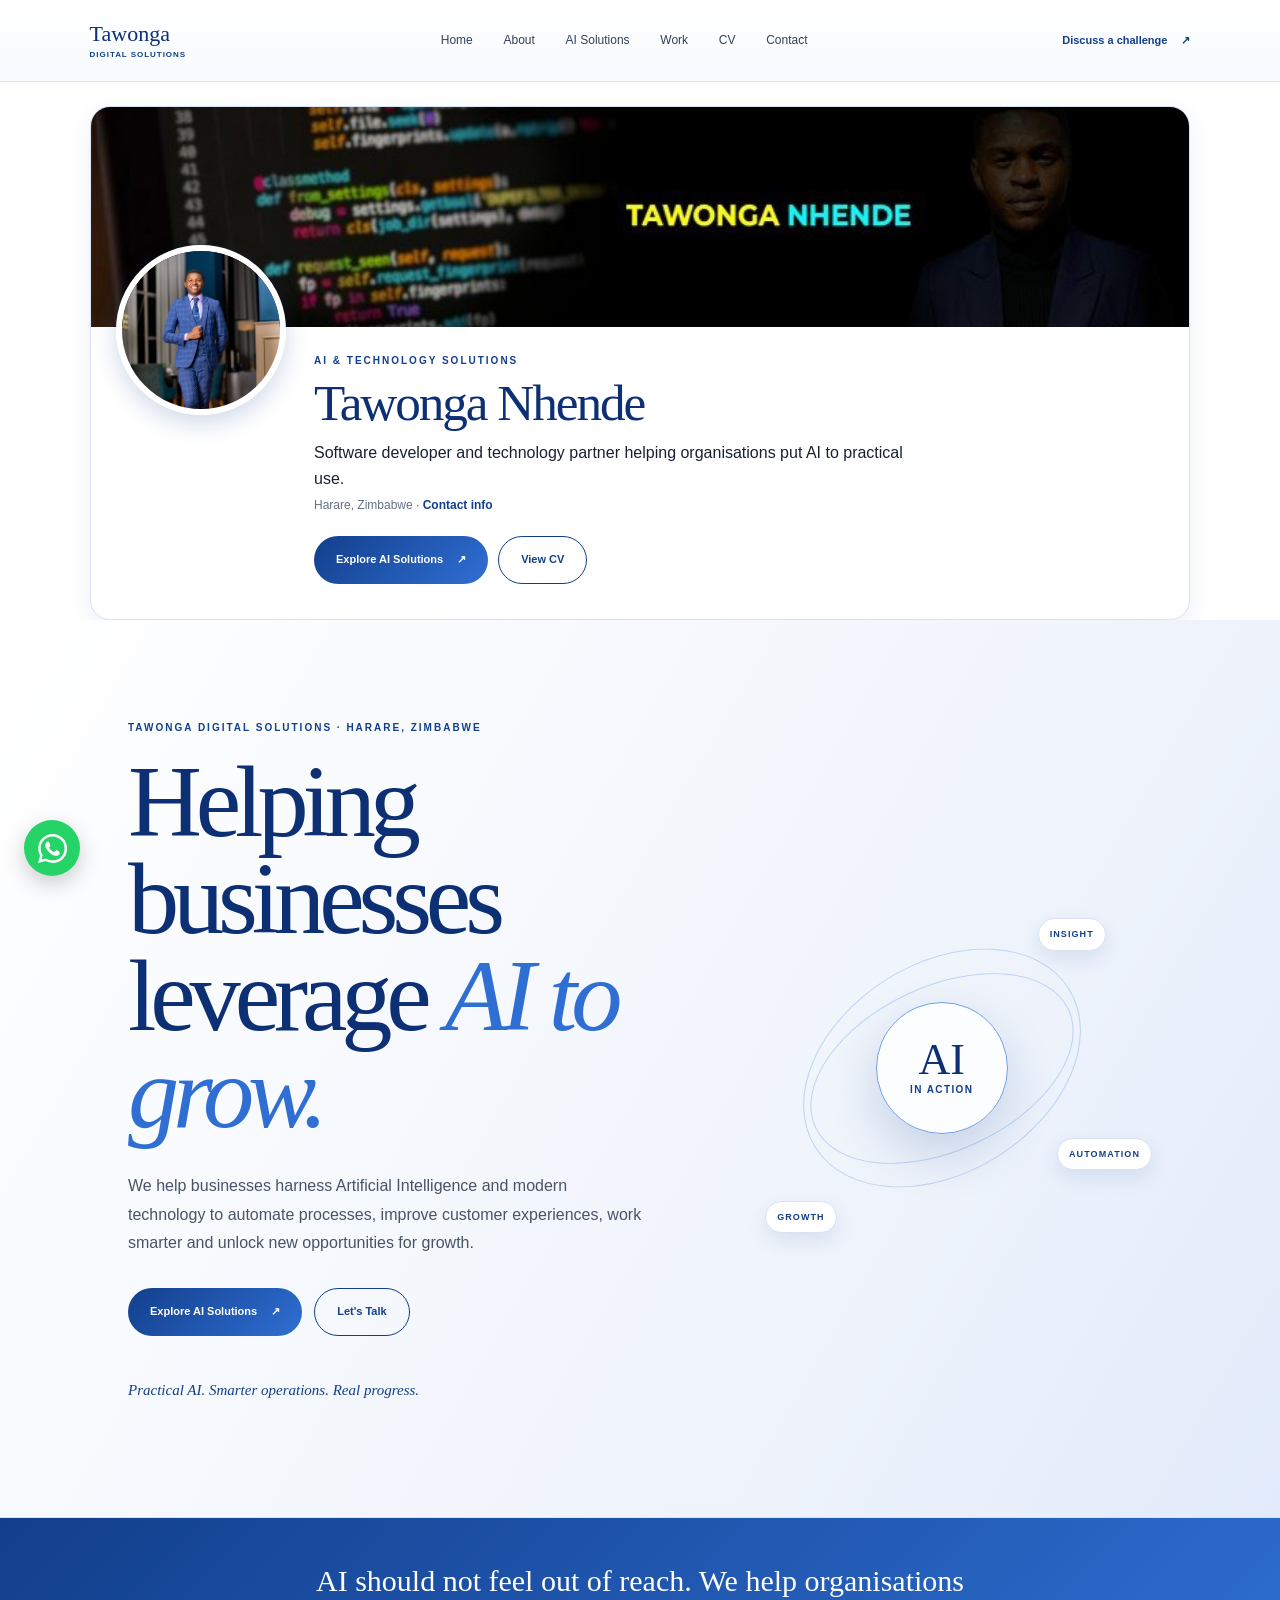
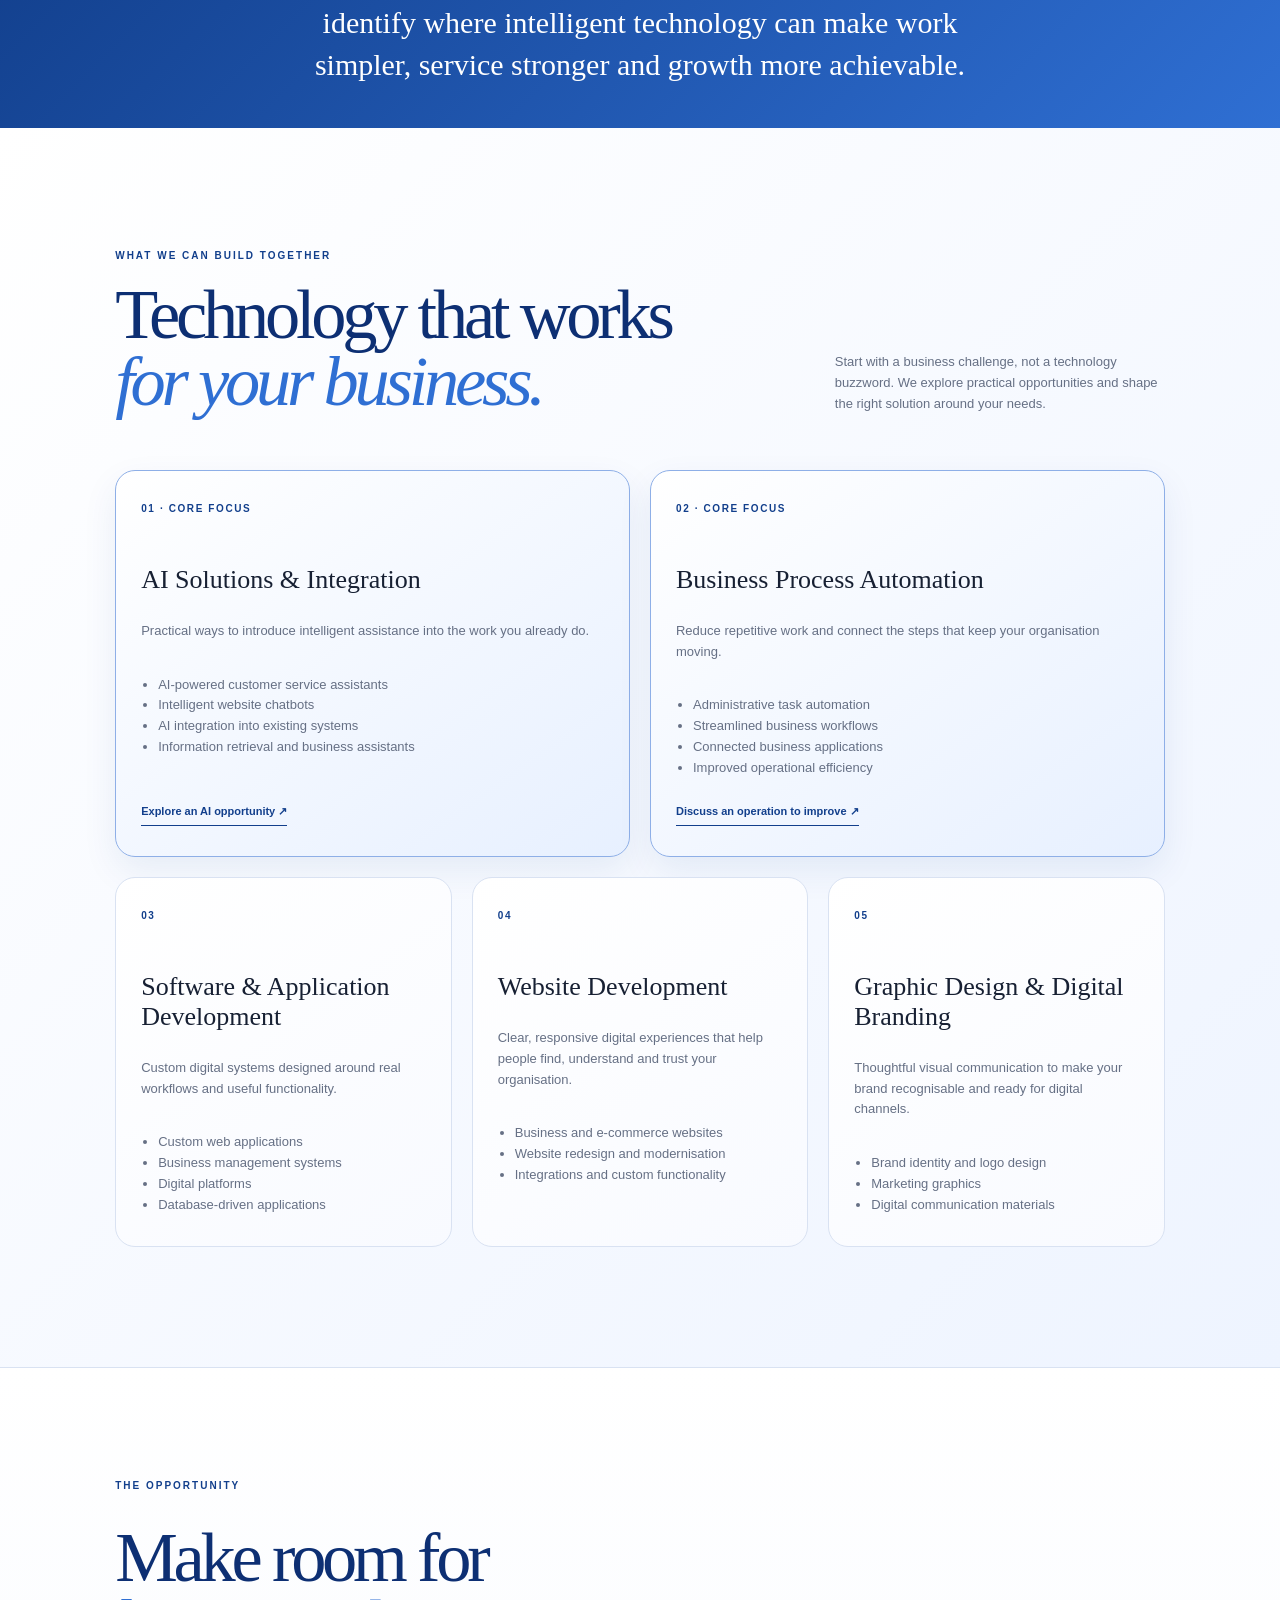
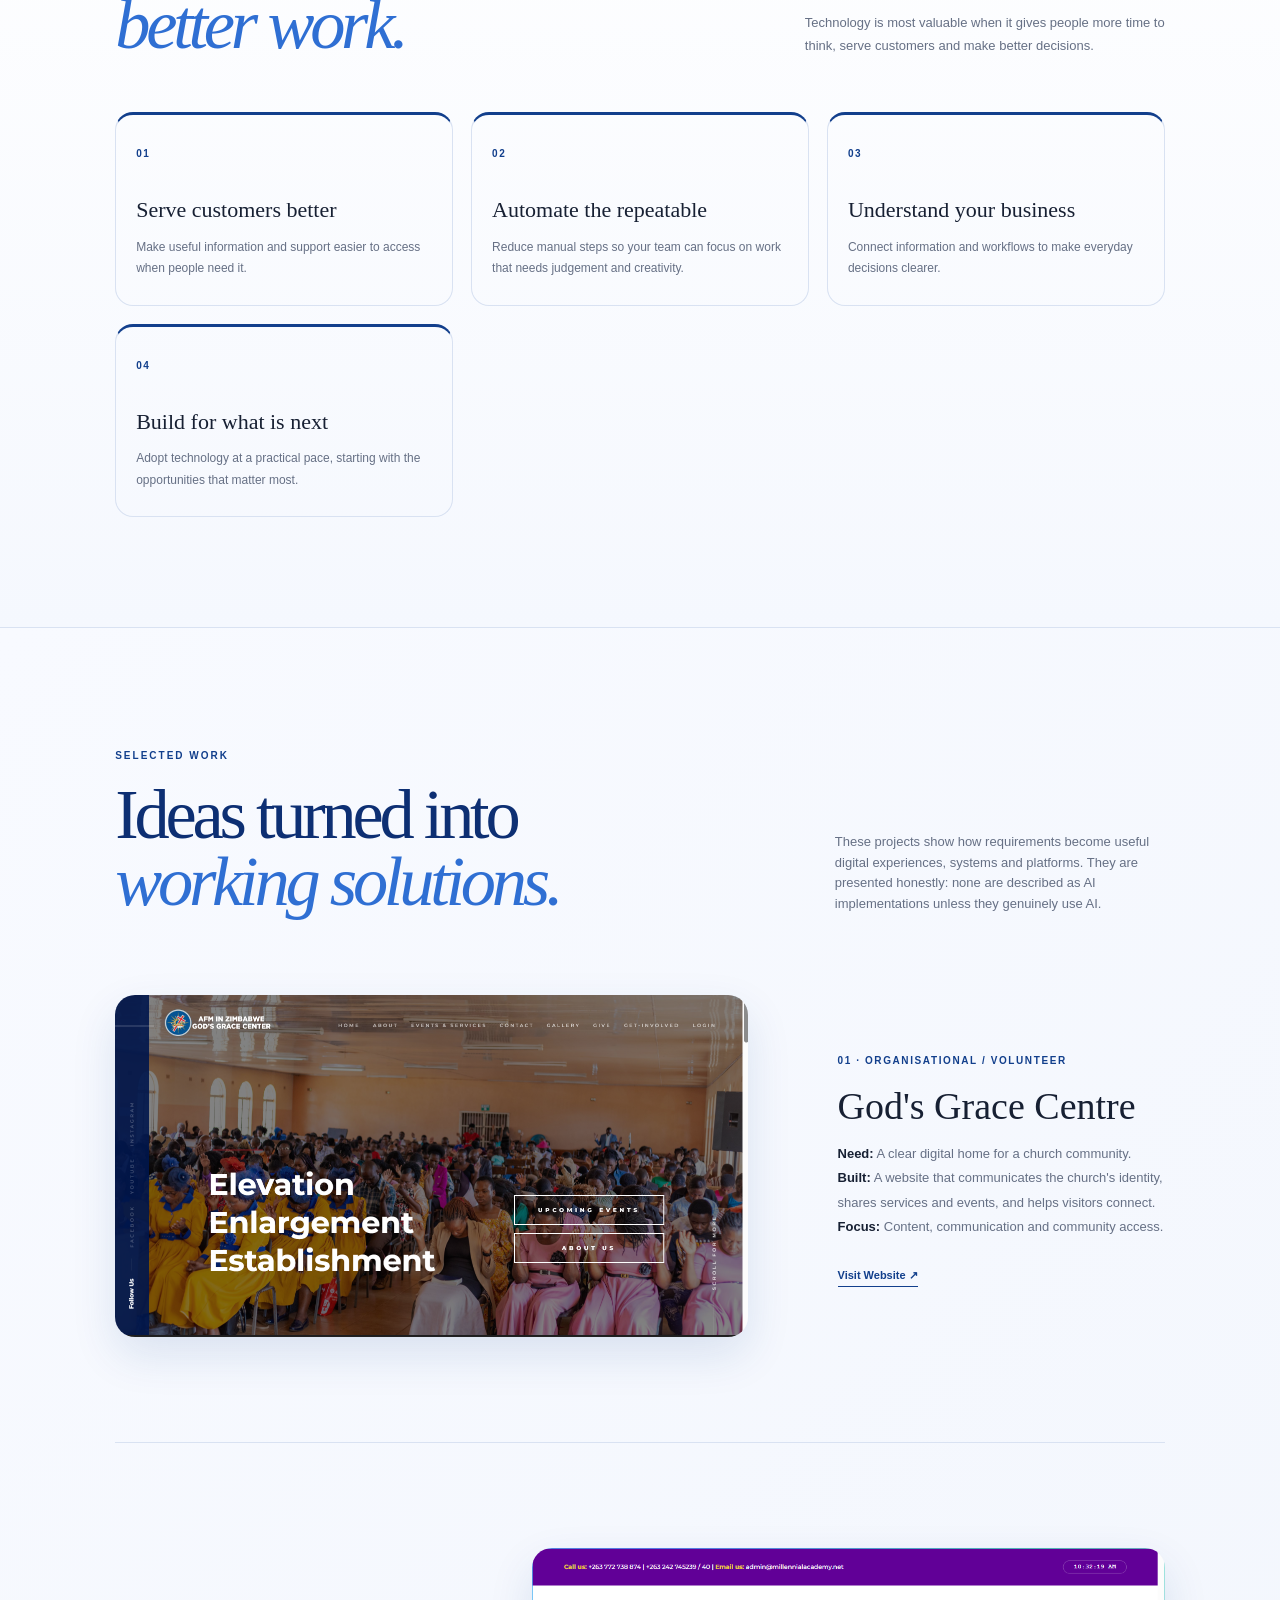
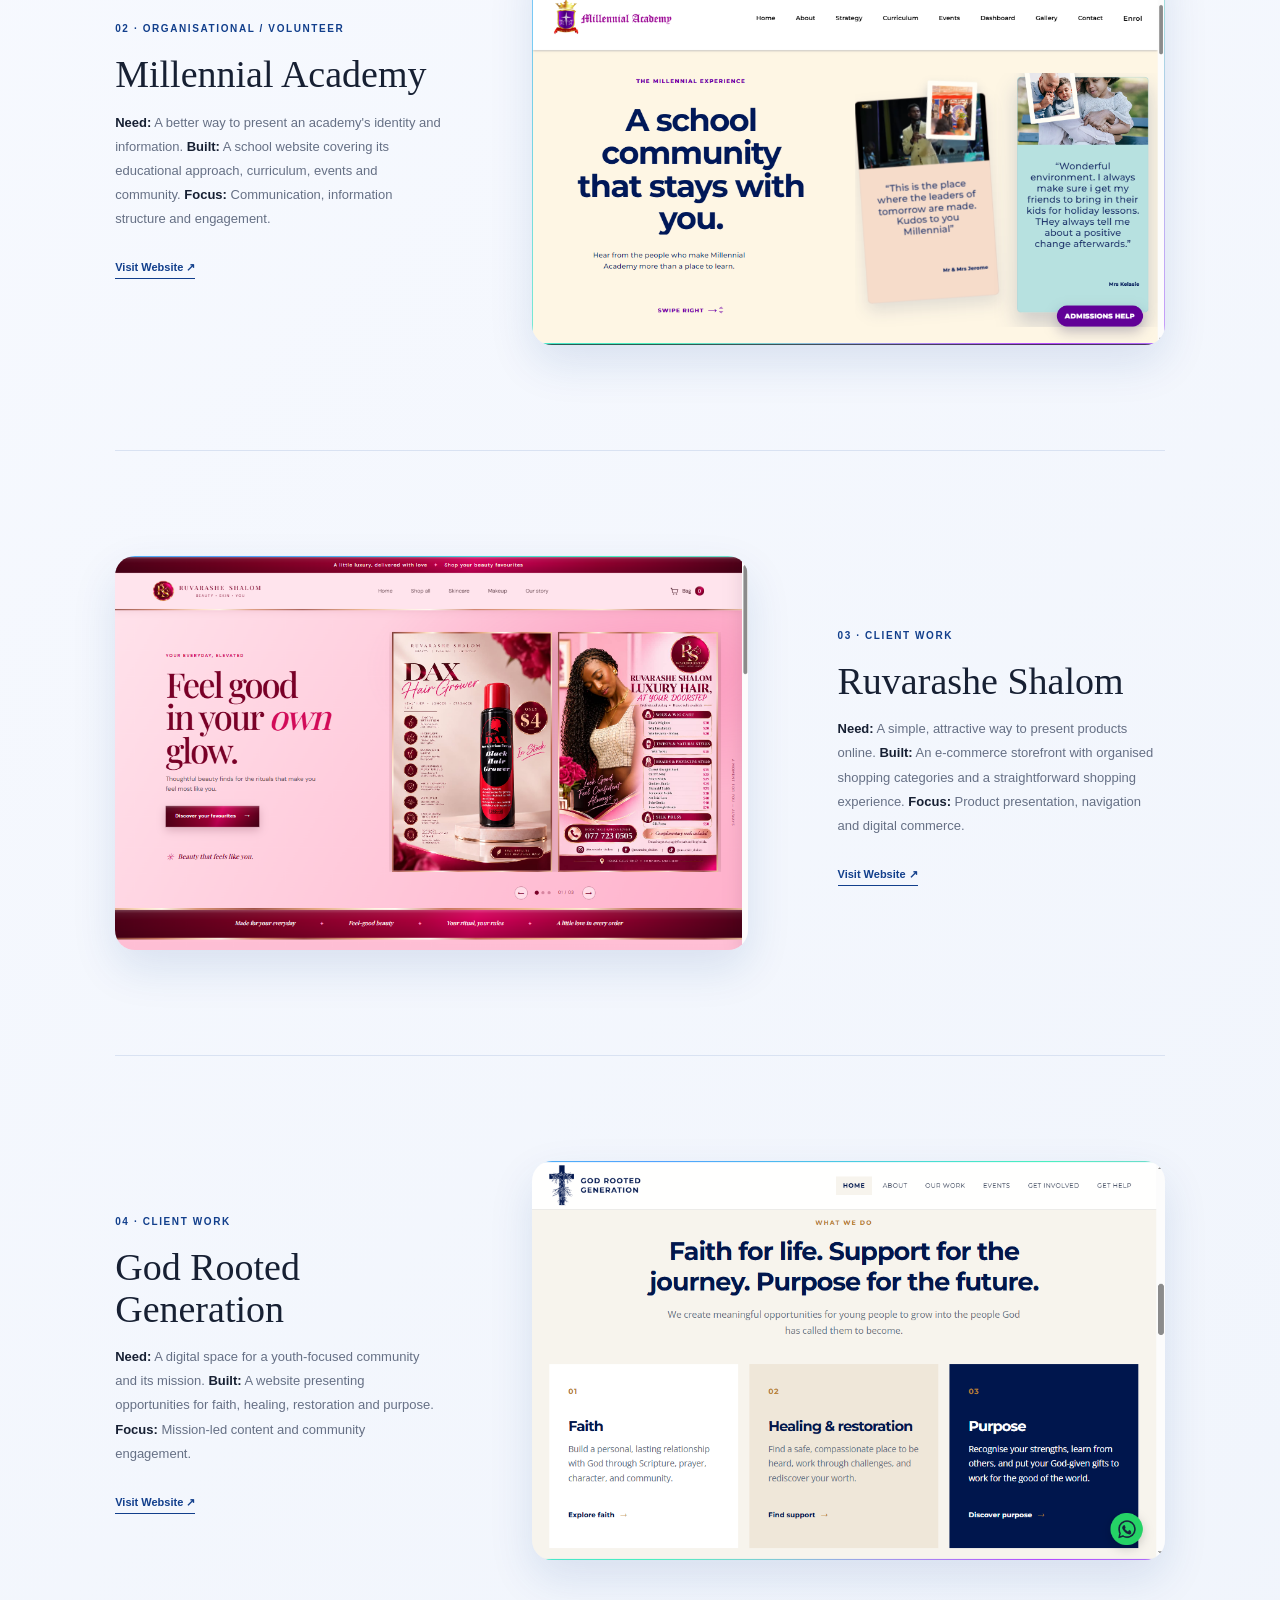
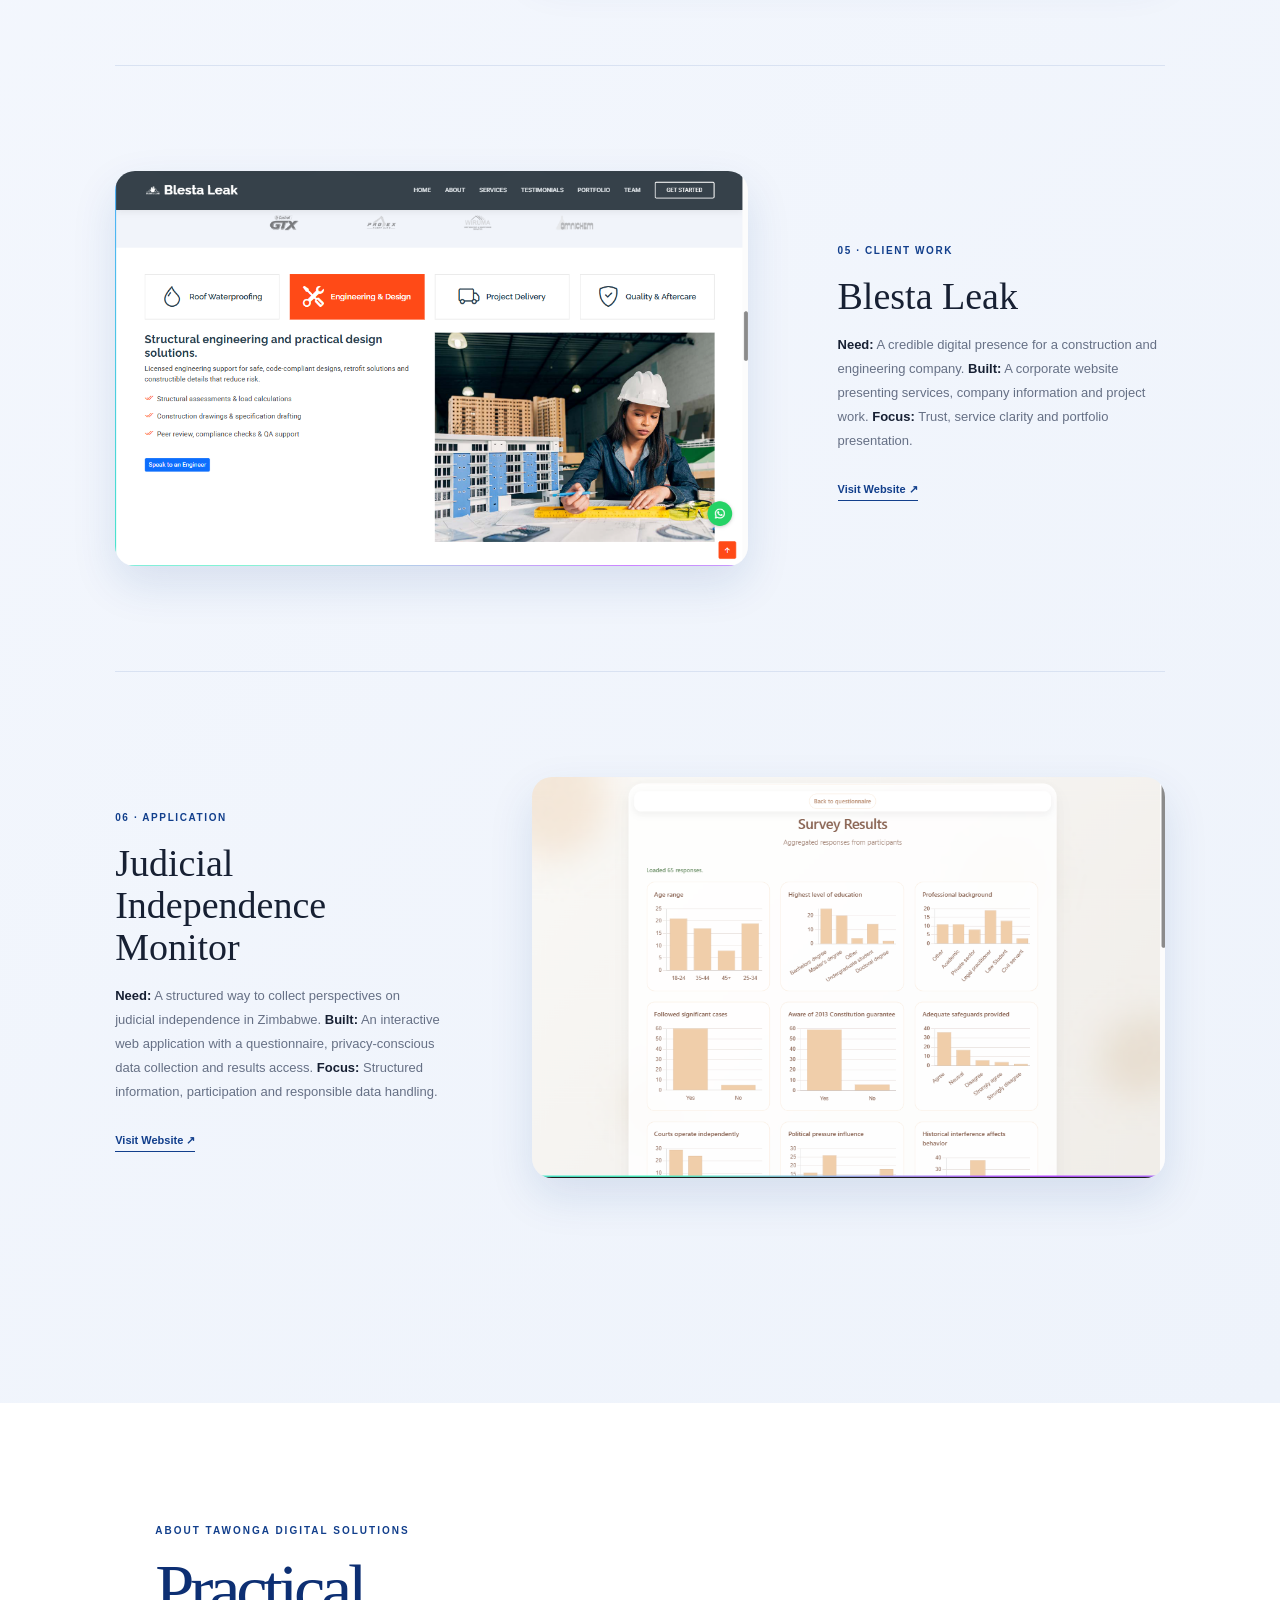
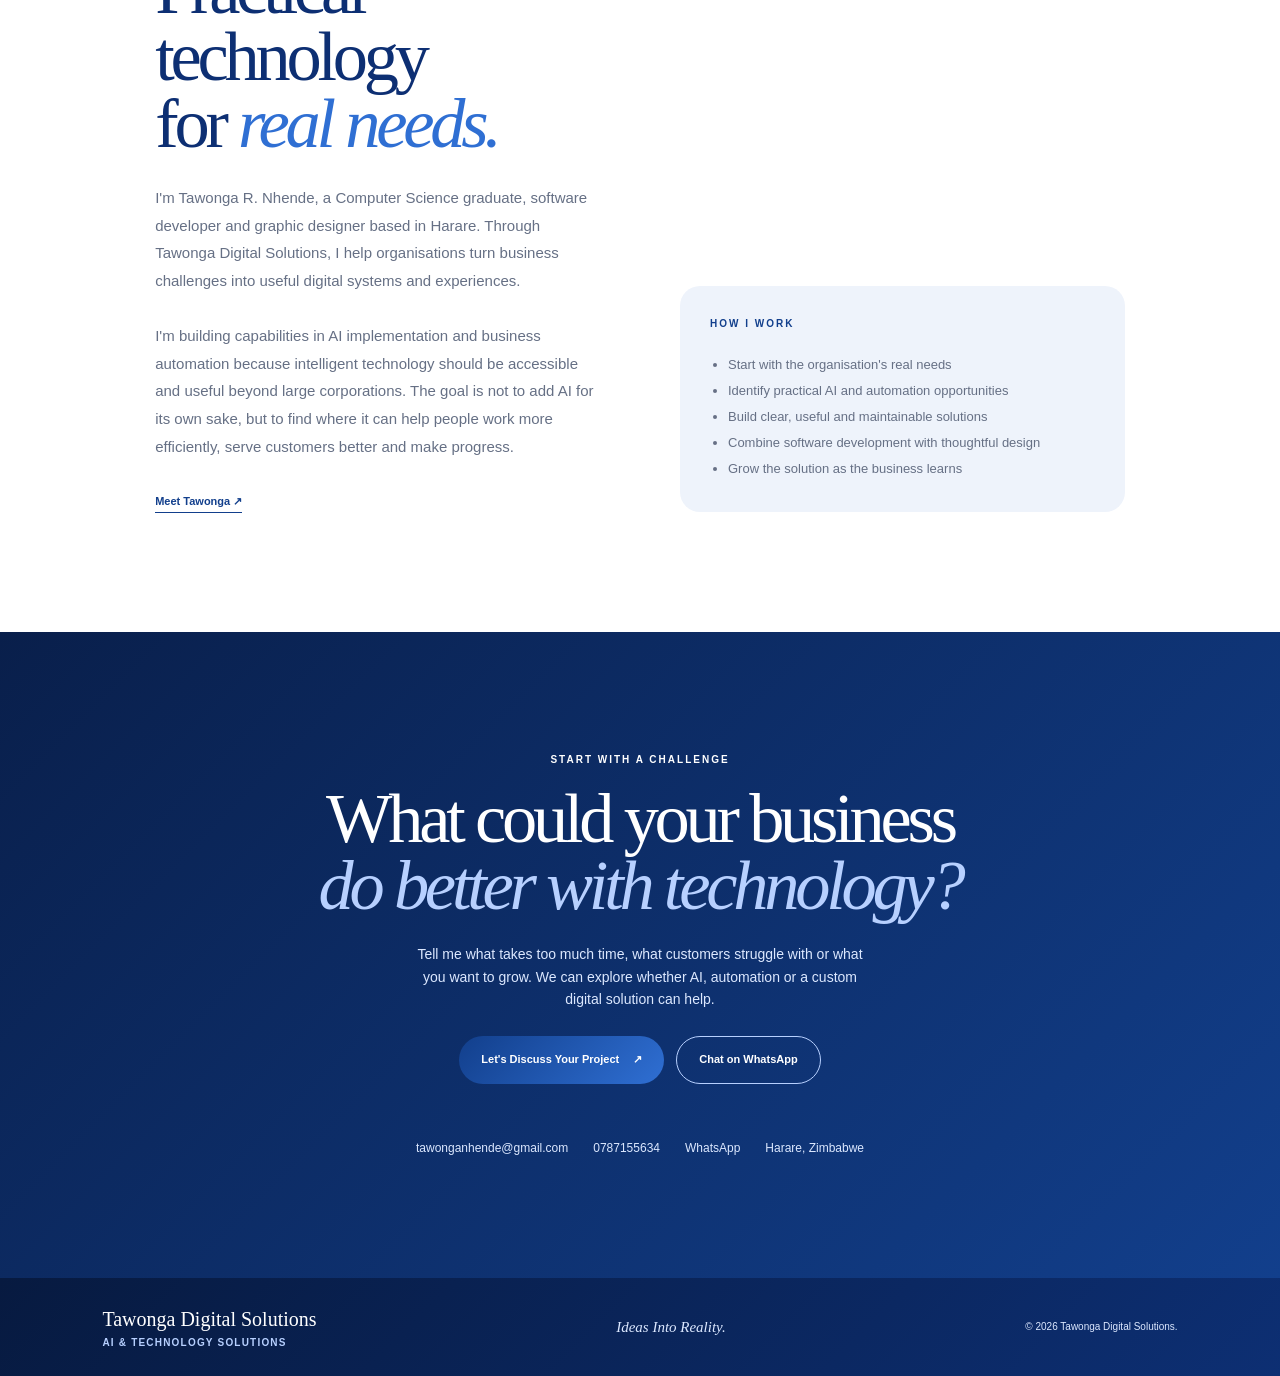
<file: index.html>
<!DOCTYPE html>
<html lang="en">
<head>
    <meta charset="utf-8">
    <meta name="viewport" content="width=device-width, initial-scale=1">
    <meta name="description" content="Tawonga R. Nhende is a software developer and graphic designer in Harare, Zimbabwe, providing AI solutions, automation, web development and digital branding through Tawonga Digital Solutions.">
    <meta name="author" content="Tawonga R. Nhende">
    <meta name="robots" content="index, follow">
    <link rel="canonical" href="https://tawonga-portfolio.vercel.app/">
    <meta name="theme-color" content="#123f8c">
    <meta property="og:type" content="website">
    <meta property="og:title" content="Tawonga Nhende | Software Developer &amp; Technology Solutions">
    <meta property="og:description" content="Tawonga R. Nhende provides practical AI, automation, software development and digital branding solutions in Harare, Zimbabwe.">
    <meta property="og:url" content="https://tawonga-portfolio.vercel.app/">
    <meta property="og:image" content="https://tawonga-portfolio.vercel.app/images/linkedin-banner-optimized.jpg">
    <meta property="og:image:alt" content="Tawonga Nhende and Tawonga Digital Solutions">
    <meta name="twitter:card" content="summary_large_image">
    <meta name="twitter:title" content="Tawonga Nhende | Software Developer &amp; Technology Solutions">
    <meta name="twitter:description" content="Software development, AI solutions, automation and digital branding by Tawonga R. Nhende.">
    <meta name="twitter:image" content="https://tawonga-portfolio.vercel.app/images/linkedin-banner-optimized.jpg">
    <title>Tawonga Nhende | Software Developer &amp; AI Solutions</title>
    <link rel="icon" type="image/svg+xml" href="images/tawonga-favicon.svg">
    <link rel="stylesheet" href="css/studio.css">
    <script type="application/ld+json">
        {
            "@context": "https://schema.org",
            "@type": "WebSite",
            "name": "Tawonga Nhende | Tawonga Digital Solutions",
            "url": "https://tawonga-portfolio.vercel.app/",
            "description": "The portfolio and professional website of Tawonga R. Nhende.",
            "inLanguage": "en",
            "publisher": { "@id": "https://tawonga-portfolio.vercel.app/#person" }
        }
    </script>
    <script type="application/ld+json">
        {
            "@context": "https://schema.org",
            "@type": "Person",
            "@id": "https://tawonga-portfolio.vercel.app/#person",
            "name": "Tawonga R. Nhende",
            "alternateName": "Tawonga Nhende",
            "url": "https://tawonga-portfolio.vercel.app/",
            "image": "https://tawonga-portfolio.vercel.app/images/linkedin-profile.jpg",
            "jobTitle": "Software Developer",
            "description": "Computer Science graduate, software developer and graphic designer based in Harare, Zimbabwe.",
            "email": "mailto:tawonganhende@gmail.com",
            "address": {
                "@type": "PostalAddress",
                "addressLocality": "Harare",
                "addressCountry": "ZW"
            },
            "knowsAbout": [
                "Artificial Intelligence",
                "Business Process Automation",
                "Software Development",
                "Web Development",
                "Graphic Design"
            ],
            "sameAs": [
                "https://zw.linkedin.com/in/tawonga-nhende-478477161",
                "https://github.com/tawonganhende"
            ],
            "worksFor": {
                "@type": "Organization",
                "name": "Tawonga Digital Solutions",
                "url": "https://tawonga-portfolio.vercel.app/"
            }
        }
    </script>
    <script> window.chtlConfig = { chatbotId: "6738477622" } </script>
    <script async data-id="6738477622" id="chtl-script" type="text/javascript" src="https://chatling.ai/js/embed.js"></script>
</head>
<body>
    <header class="site-header">
        <a class="brand" href="#home" aria-label="Tawonga Digital Solutions home">
            <span class="brand-name">Tawonga<small>Digital Solutions</small></span>
        </a>
        <nav class="main-nav" aria-label="Main navigation">
            <a href="#home">Home</a><a href="#about">About</a><a href="#services">AI Solutions</a>
            <a href="#portfolio">Work</a><a href="cv.html">CV</a><a href="#contact">Contact</a>
        </nav>
        <a class="header-cta" href="#contact">Discuss a challenge <span aria-hidden="true">↗</span></a>
    </header>

    <main>
        <section class="profile-header" aria-label="Tawonga Nhende professional profile">
            <div class="profile-cover">
                <img src="images/linkedin-banner-optimized.jpg" alt="" width="800" height="200" fetchpriority="high">
            </div>
            <div class="profile-summary">
                <img class="profile-avatar" src="images/linkedin-profile.jpg" alt="Tawonga Nhende" width="333" height="500" fetchpriority="high">
                <div class="profile-details">
                    <p class="eyebrow">AI &amp; TECHNOLOGY SOLUTIONS</p>
                    <h2>Tawonga Nhende</h2>
                    <p class="profile-headline">Software developer and technology partner helping organisations put AI to practical use.</p>
                    <p class="profile-location">Harare, Zimbabwe · <a href="mailto:tawonganhende@gmail.com">Contact info</a></p>
                    <div class="profile-actions">
                        <a class="button button-primary" href="#services">Explore AI Solutions <span aria-hidden="true">↗</span></a>
                        <a class="button button-outline" href="cv.html">View CV</a>
                    </div>
                </div>
            </div>
        </section>

        <section class="hero" id="home">
            <div class="hero-copy">
                <p class="eyebrow">TAWONGA DIGITAL SOLUTIONS · HARARE, ZIMBABWE</p>
                <h1>Helping businesses<br>leverage <em>AI to grow.</em></h1>
                <p class="hero-lead">We help businesses harness Artificial Intelligence and modern technology to automate processes, improve customer experiences, work smarter and unlock new opportunities for growth.</p>
                <div class="hero-actions"><a class="button button-primary" href="#services">Explore AI Solutions <span aria-hidden="true">↗</span></a><a class="button button-outline" href="#contact">Let's Talk</a></div>
                <p class="hero-note">Practical AI. Smarter operations. Real progress.</p>
            </div>
            <div class="hero-visual" aria-hidden="true">
                <div class="hero-orbit hero-orbit--one"></div>
                <div class="hero-orbit hero-orbit--two"></div>
                <div class="hero-core"><span>AI</span><small>in action</small></div>
                <span class="hero-node hero-node--top">INSIGHT</span>
                <span class="hero-node hero-node--right">AUTOMATION</span>
                <span class="hero-node hero-node--bottom">GROWTH</span>
            </div>
        </section>

        <section class="intro-strip"><p>AI should not feel out of reach. We help organisations identify where intelligent technology can make work simpler, service stronger and growth more achievable.</p></section>

        <section class="section services-section" id="services">
            <div class="section-heading section-heading-wide"><div><p class="eyebrow">WHAT WE CAN BUILD TOGETHER</p><h2>Technology that works<br><em>for your business.</em></h2></div><p>Start with a business challenge, not a technology buzzword. We explore practical opportunities and shape the right solution around your needs.</p></div>
            <div class="service-grid">
                <article class="service-card service-card--featured"><span class="service-number">01 · CORE FOCUS</span><h3>AI Solutions &amp; Integration</h3><p>Practical ways to introduce intelligent assistance into the work you already do.</p><ul><li>AI-powered customer service assistants</li><li>Intelligent website chatbots</li><li>AI integration into existing systems</li><li>Information retrieval and business assistants</li></ul><a class="text-link" href="#contact">Explore an AI opportunity ↗</a></article>
                <article class="service-card service-card--featured"><span class="service-number">02 · CORE FOCUS</span><h3>Business Process Automation</h3><p>Reduce repetitive work and connect the steps that keep your organisation moving.</p><ul><li>Administrative task automation</li><li>Streamlined business workflows</li><li>Connected business applications</li><li>Improved operational efficiency</li></ul><a class="text-link" href="#contact">Discuss an operation to improve ↗</a></article>
                <article class="service-card"><span class="service-number">03</span><h3>Software &amp; Application Development</h3><p>Custom digital systems designed around real workflows and useful functionality.</p><ul><li>Custom web applications</li><li>Business management systems</li><li>Digital platforms</li><li>Database-driven applications</li></ul></article>
                <article class="service-card"><span class="service-number">04</span><h3>Website Development</h3><p>Clear, responsive digital experiences that help people find, understand and trust your organisation.</p><ul><li>Business and e-commerce websites</li><li>Website redesign and modernisation</li><li>Integrations and custom functionality</li></ul></article>
                <article class="service-card"><span class="service-number">05</span><h3>Graphic Design &amp; Digital Branding</h3><p>Thoughtful visual communication to make your brand recognisable and ready for digital channels.</p><ul><li>Brand identity and logo design</li><li>Marketing graphics</li><li>Digital communication materials</li></ul></article>
            </div>
        </section>

        <section class="benefits-section">
            <div class="section-heading benefits-heading">
                <p class="eyebrow">THE OPPORTUNITY</p>
                <h2>Make room for<br><em>better work.</em></h2>
                <p>Technology is most valuable when it gives people more time to think, serve customers and make better decisions.</p>
            </div>
            <div class="benefits-grid">
                <article><span>01</span><h3>Serve customers better</h3><p>Make useful information and support easier to access when people need it.</p></article>
                <article><span>02</span><h3>Automate the repeatable</h3><p>Reduce manual steps so your team can focus on work that needs judgement and creativity.</p></article>
                <article><span>03</span><h3>Understand your business</h3><p>Connect information and workflows to make everyday decisions clearer.</p></article>
                <article><span>04</span><h3>Build for what is next</h3><p>Adopt technology at a practical pace, starting with the opportunities that matter most.</p></article>
            </div>
        </section>

        <section class="section portfolio-section" id="portfolio">
            <div class="section-heading section-heading-wide"><div><p class="eyebrow">SELECTED WORK</p><h2>Ideas turned into<br><em>working solutions.</em></h2></div><p>These projects show how requirements become useful digital experiences, systems and platforms. They are presented honestly: none are described as AI implementations unless they genuinely use AI.</p></div>
            <div class="portfolio-list">
                <article class="portfolio-item"><a class="portfolio-media" href="https://ggcweb.vercel.app" target="_blank" rel="noopener noreferrer"><img src="images/portfolio/gods-grace-centre.png" alt="God's Grace Centre website homepage"></a><div class="portfolio-copy"><span>01 · ORGANISATIONAL / VOLUNTEER</span><h3><a href="https://ggcweb.vercel.app" target="_blank" rel="noopener noreferrer">God's Grace Centre</a></h3><p><strong>Need:</strong> A clear digital home for a church community. <strong>Built:</strong> A website that communicates the church's identity, shares services and events, and helps visitors connect. <strong>Focus:</strong> Content, communication and community access.</p><a class="text-link" href="https://ggcweb.vercel.app" target="_blank" rel="noopener noreferrer">Visit Website ↗</a></div></article>
                <article class="portfolio-item portfolio-item--reverse"><a class="portfolio-media" href="https://millennial-tau.vercel.app" target="_blank" rel="noopener noreferrer"><img src="images/portfolio/millennial-academy.png" alt="Millennial Academy website homepage"></a><div class="portfolio-copy"><span>02 · ORGANISATIONAL / VOLUNTEER</span><h3><a href="https://millennial-tau.vercel.app" target="_blank" rel="noopener noreferrer">Millennial Academy</a></h3><p><strong>Need:</strong> A better way to present an academy's identity and information. <strong>Built:</strong> A school website covering its educational approach, curriculum, events and community. <strong>Focus:</strong> Communication, information structure and engagement.</p><a class="text-link" href="https://millennial-tau.vercel.app" target="_blank" rel="noopener noreferrer">Visit Website ↗</a></div></article>
                <article class="portfolio-item"><a class="portfolio-media" href="https://rsz-mu.vercel.app" target="_blank" rel="noopener noreferrer"><img src="images/portfolio/ruvarashe-shalom.png" alt="Ruvarashe Shalom e-commerce website homepage"></a><div class="portfolio-copy"><span>03 · CLIENT WORK</span><h3><a href="https://rsz-mu.vercel.app" target="_blank" rel="noopener noreferrer">Ruvarashe Shalom</a></h3><p><strong>Need:</strong> A simple, attractive way to present products online. <strong>Built:</strong> An e-commerce storefront with organised shopping categories and a straightforward shopping experience. <strong>Focus:</strong> Product presentation, navigation and digital commerce.</p><a class="text-link" href="https://rsz-mu.vercel.app" target="_blank" rel="noopener noreferrer">Visit Website ↗</a></div></article>
                <article class="portfolio-item portfolio-item--reverse"><a class="portfolio-media" href="https://godrootedgen.vercel.app" target="_blank" rel="noopener noreferrer"><img src="images/portfolio/god-rooted-generation.png" alt="God Rooted Generation website homepage"></a><div class="portfolio-copy"><span>04 · CLIENT WORK</span><h3><a href="https://godrootedgen.vercel.app" target="_blank" rel="noopener noreferrer">God Rooted Generation</a></h3><p><strong>Need:</strong> A digital space for a youth-focused community and its mission. <strong>Built:</strong> A website presenting opportunities for faith, healing, restoration and purpose. <strong>Focus:</strong> Mission-led content and community engagement.</p><a class="text-link" href="https://godrootedgen.vercel.app" target="_blank" rel="noopener noreferrer">Visit Website ↗</a></div></article>
                <article class="portfolio-item"><a class="portfolio-media" href="https://blestaleak.co.zw" target="_blank" rel="noopener noreferrer"><img src="images/portfolio/blesta-leak.png" alt="Blesta Leak corporate website homepage"></a><div class="portfolio-copy"><span>05 · CLIENT WORK</span><h3><a href="https://blestaleak.co.zw" target="_blank" rel="noopener noreferrer">Blesta Leak</a></h3><p><strong>Need:</strong> A credible digital presence for a construction and engineering company. <strong>Built:</strong> A corporate website presenting services, company information and project work. <strong>Focus:</strong> Trust, service clarity and portfolio presentation.</p><a class="text-link" href="https://blestaleak.co.zw" target="_blank" rel="noopener noreferrer">Visit Website ↗</a></div></article>
                <article class="portfolio-item portfolio-item--reverse"><a class="portfolio-media" href="https://judicialindependence.app" target="_blank" rel="noopener noreferrer"><img src="images/portfolio/judicial-independence-monitor.png" alt="Judicial Independence Monitor web application homepage"></a><div class="portfolio-copy"><span>06 · APPLICATION</span><h3><a href="https://judicialindependence.app" target="_blank" rel="noopener noreferrer">Judicial Independence Monitor</a></h3><p><strong>Need:</strong> A structured way to collect perspectives on judicial independence in Zimbabwe. <strong>Built:</strong> An interactive web application with a questionnaire, privacy-conscious data collection and results access. <strong>Focus:</strong> Structured information, participation and responsible data handling.</p><a class="text-link" href="https://judicialindependence.app" target="_blank" rel="noopener noreferrer">Visit Website ↗</a></div></article>
            </div>
        </section>

        <section class="section about-section" id="about"><div class="about-copy"><p class="eyebrow">ABOUT TAWONGA DIGITAL SOLUTIONS</p><h2>Practical technology<br>for <em>real needs.</em></h2><p>I'm Tawonga R. Nhende, a Computer Science graduate, software developer and graphic designer based in Harare. Through Tawonga Digital Solutions, I help organisations turn business challenges into useful digital systems and experiences.</p><p>I'm building capabilities in AI implementation and business automation because intelligent technology should be accessible and useful beyond large corporations. The goal is not to add AI for its own sake, but to find where it can help people work more efficiently, serve customers better and make progress.</p><a class="text-link" href="cv.html">Meet Tawonga ↗</a></div><div class="snapshot"><p class="eyebrow">HOW I WORK</p><ul><li>Start with the organisation's real needs</li><li>Identify practical AI and automation opportunities</li><li>Build clear, useful and maintainable solutions</li><li>Combine software development with thoughtful design</li><li>Grow the solution as the business learns</li></ul></div></section>

        <section class="cta-section" id="contact"><p class="eyebrow">START WITH A CHALLENGE</p><h2>What could your business<br><em>do better with technology?</em></h2><p>Tell me what takes too much time, what customers struggle with or what you want to grow. We can explore whether AI, automation or a custom digital solution can help.</p><div class="cta-actions"><a class="button button-primary" href="mailto:tawonganhende@gmail.com">Let's Discuss Your Project <span aria-hidden="true">↗</span></a><a class="button button-light" href="https://wa.me/263787155634" target="_blank" rel="noopener noreferrer">Chat on WhatsApp</a></div><div class="contact-details"><a href="mailto:tawonganhende@gmail.com">tawonganhende@gmail.com</a><a href="tel:+263787155634">0787155634</a><a href="https://wa.me/263787155634" target="_blank" rel="noopener noreferrer">WhatsApp</a><span>Harare, Zimbabwe</span></div></section>
    </main>
    <footer class="site-footer"><div class="footer-brand"><strong>Tawonga Digital Solutions</strong><small>AI &amp; Technology Solutions</small></div><p>Ideas Into Reality.</p><small>© <span data-current-year></span> Tawonga Digital Solutions.</small></footer>
    <a class="floating-whatsapp" href="https://wa.me/263787155634" target="_blank" rel="noopener noreferrer" aria-label="Chat with Tawonga Digital Solutions on WhatsApp">
        <svg viewBox="0 0 24 24" aria-hidden="true"><path d="M20.5 3.5A11.8 11.8 0 0 0 12.1 0C5.5 0 .2 5.3.2 11.9c0 2.1.5 4.1 1.5 5.9L.1 24l6.3-1.6a11.8 11.8 0 0 0 5.7 1.5h.1c6.6 0 11.9-5.3 11.9-11.9 0-3.2-1.3-6.2-3.6-8.5Zm-8.4 18.3h-.1c-1.8 0-3.5-.5-5-1.4l-.4-.2-3.7.9 1-3.6-.2-.4a9.8 9.8 0 0 1-1.5-5.2C2.2 6.4 6.6 2 12.1 2c2.6 0 5.1 1 7 2.9s2.9 4.3 2.9 7c0 5.5-4.4 9.9-9.9 9.9Zm5.4-7.4c-.3-.2-1.8-.9-2.1-1-.3-.1-.5-.2-.7.2-.2.3-.8 1-.9 1.2-.2.2-.3.2-.6.1-.3-.2-1.2-.4-2.3-1.4-.8-.7-1.4-1.6-1.6-1.9-.2-.3 0-.5.1-.6l.5-.6c.2-.2.2-.3.3-.5.1-.2 0-.4 0-.6-.1-.2-.7-1.7-.9-2.3-.2-.6-.5-.5-.7-.5h-.6c-.2 0-.6.1-.9.4-.3.3-1.1 1.1-1.1 2.6s1.1 3 1.2 3.2c.2.2 2.1 3.3 5.1 4.6.7.3 1.3.5 1.7.6.7.2 1.4.2 1.9.1.6-.1 1.8-.7 2-1.4.2-.7.2-1.3.1-1.4-.1-.2-.3-.3-.6-.4Z"/></svg>
    </a>
    <script src="js/studio.js" defer></script>
</body>
</html>
</file>
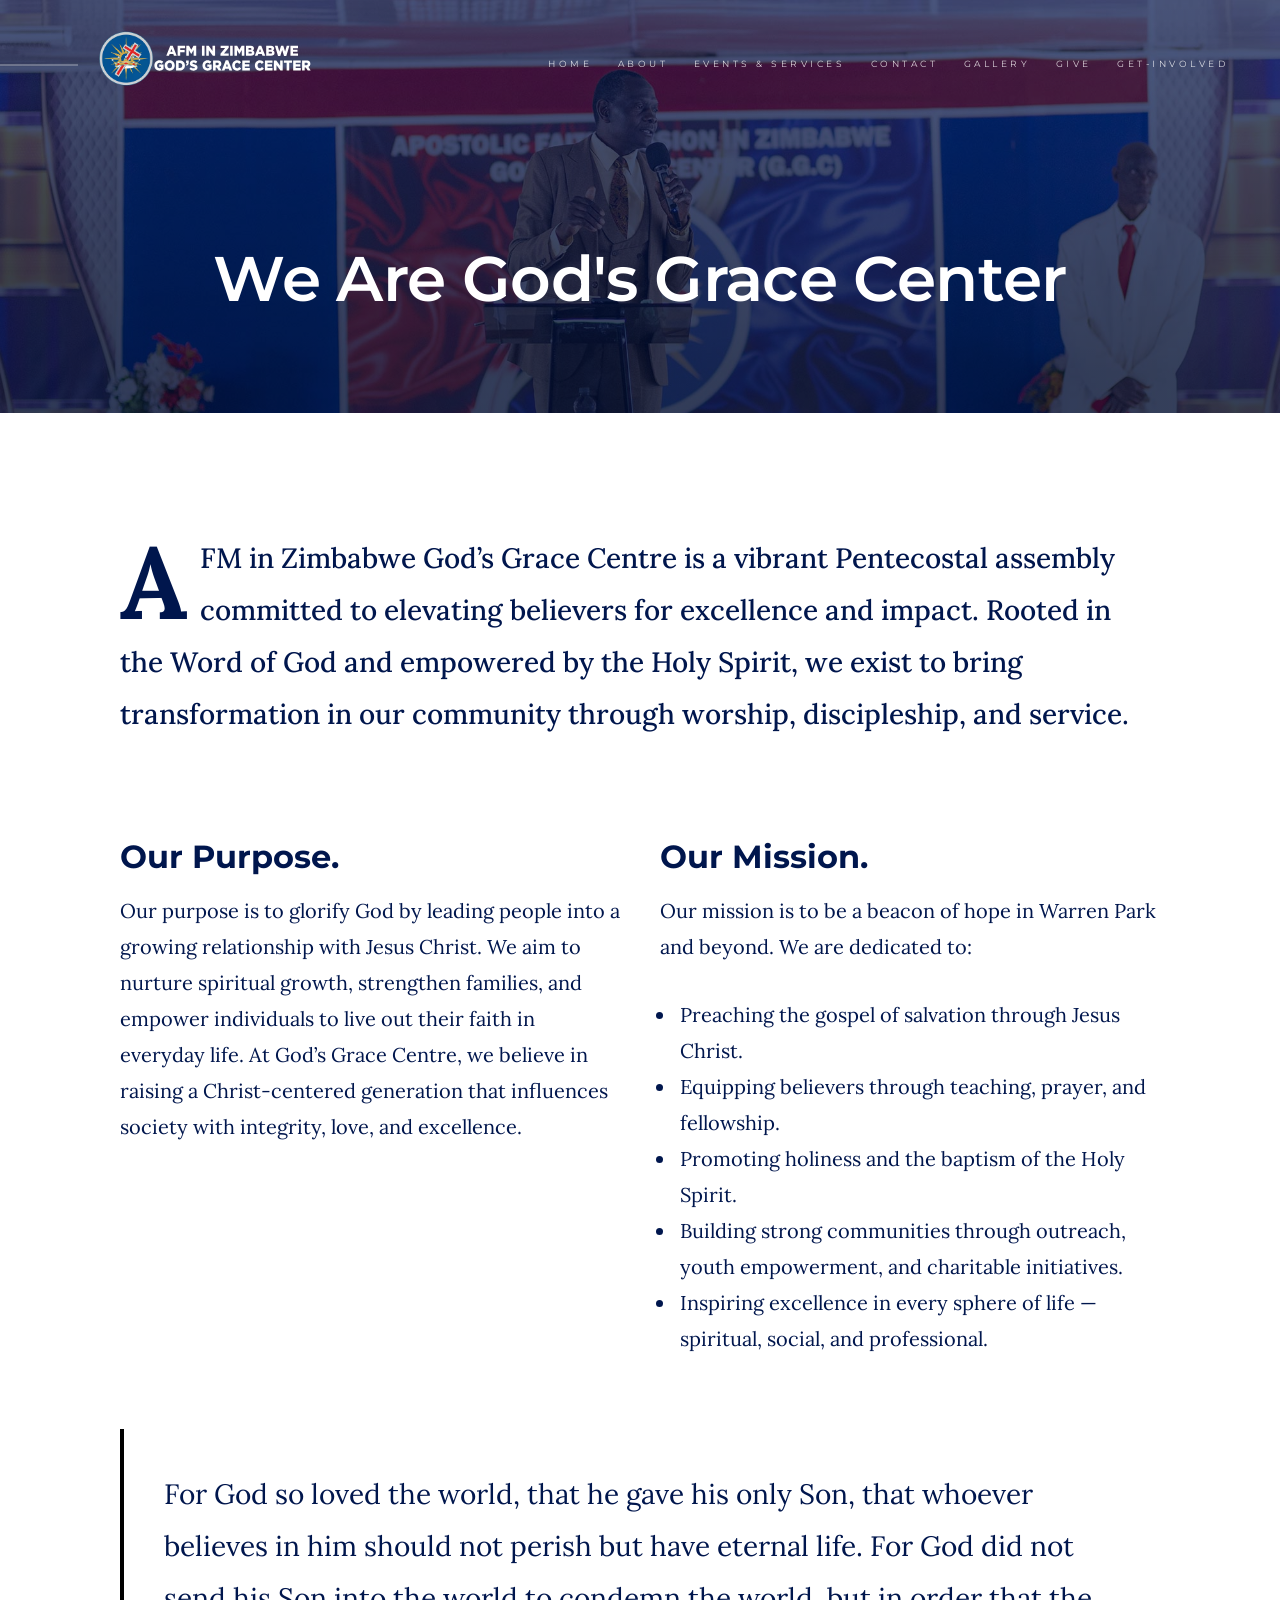
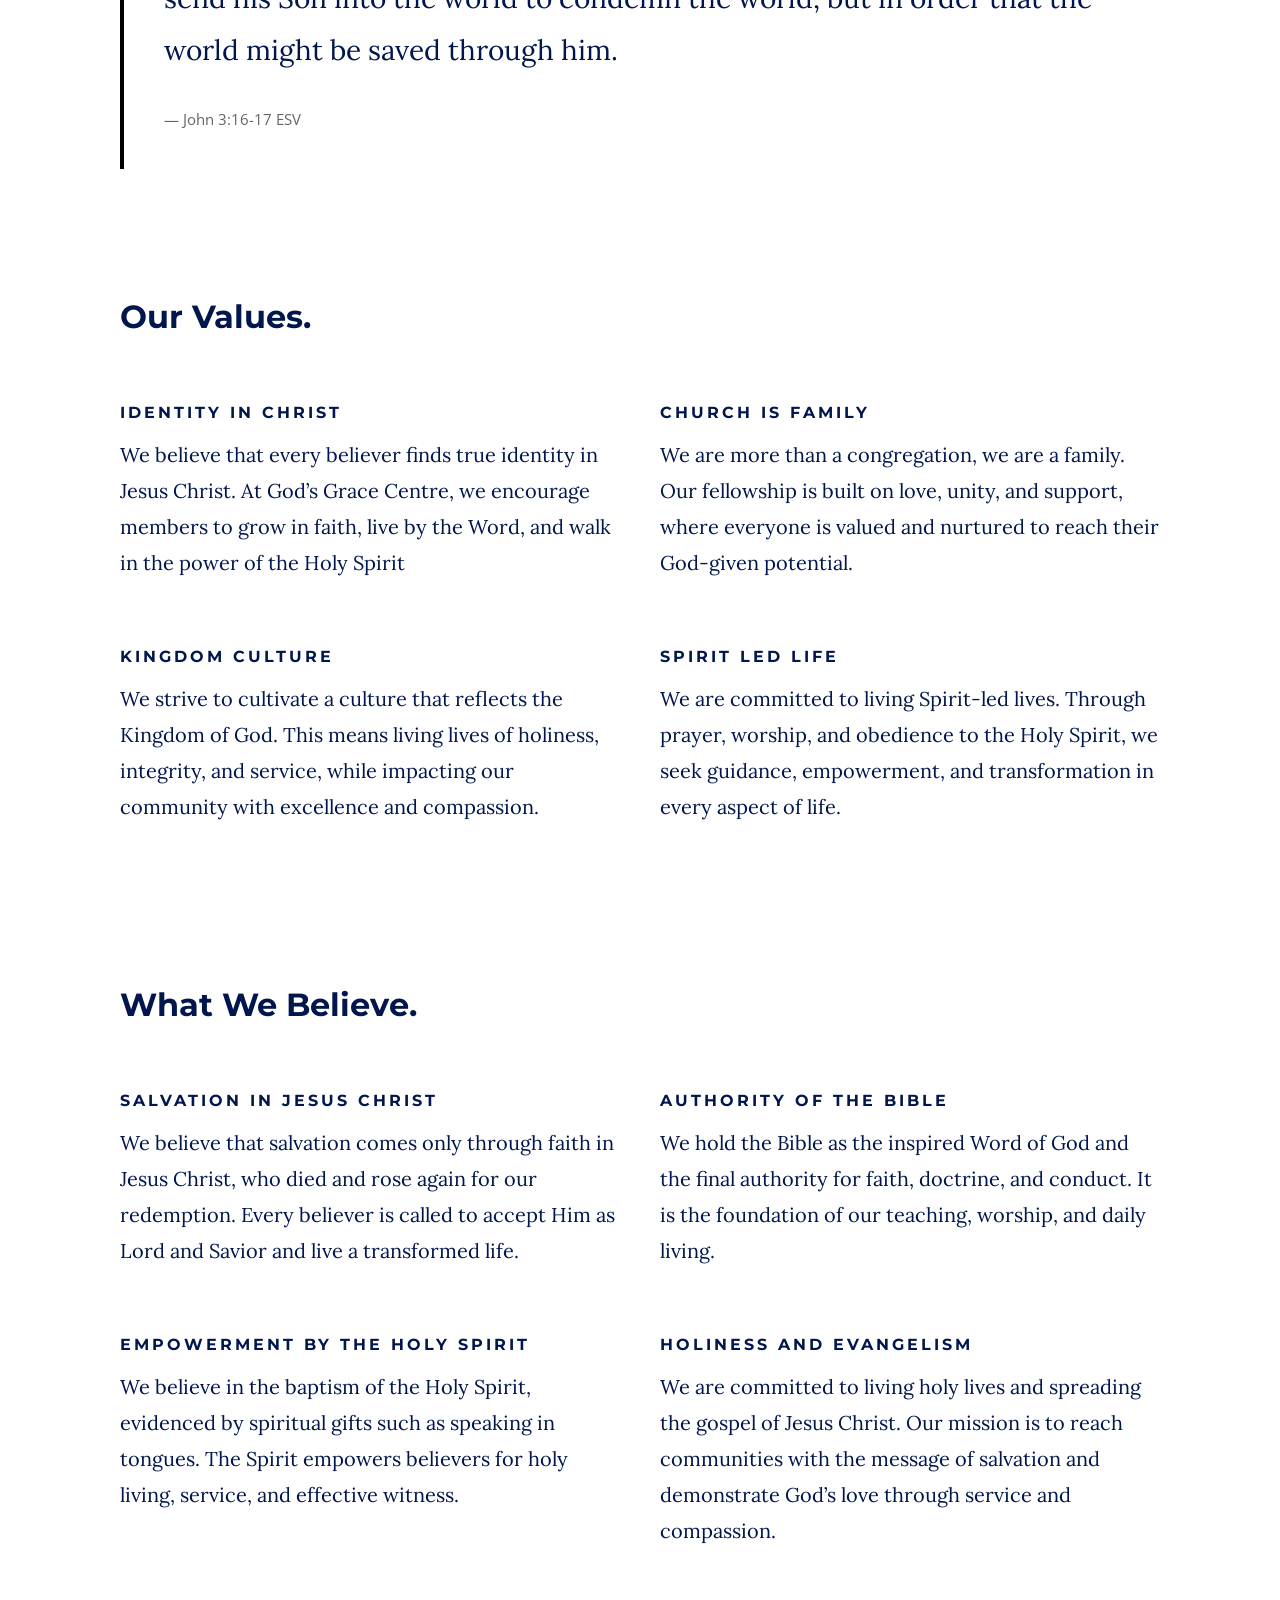
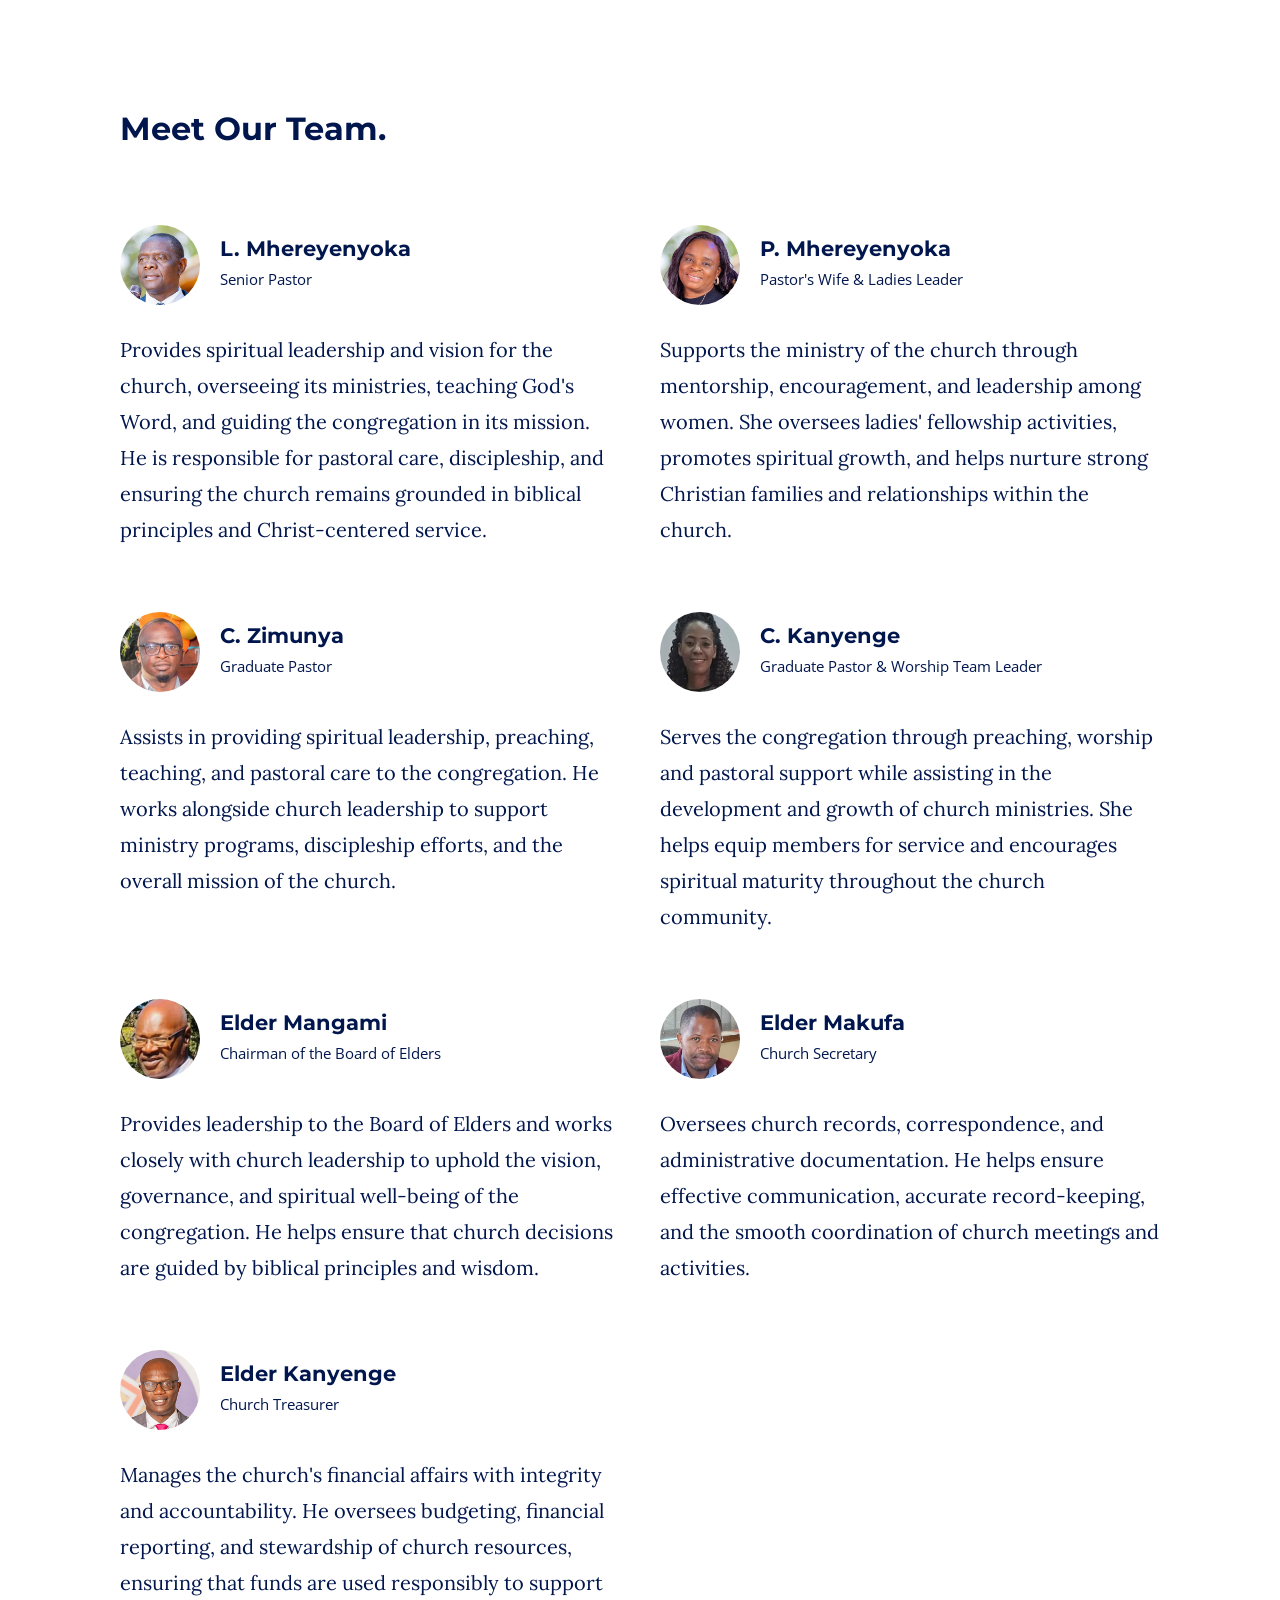
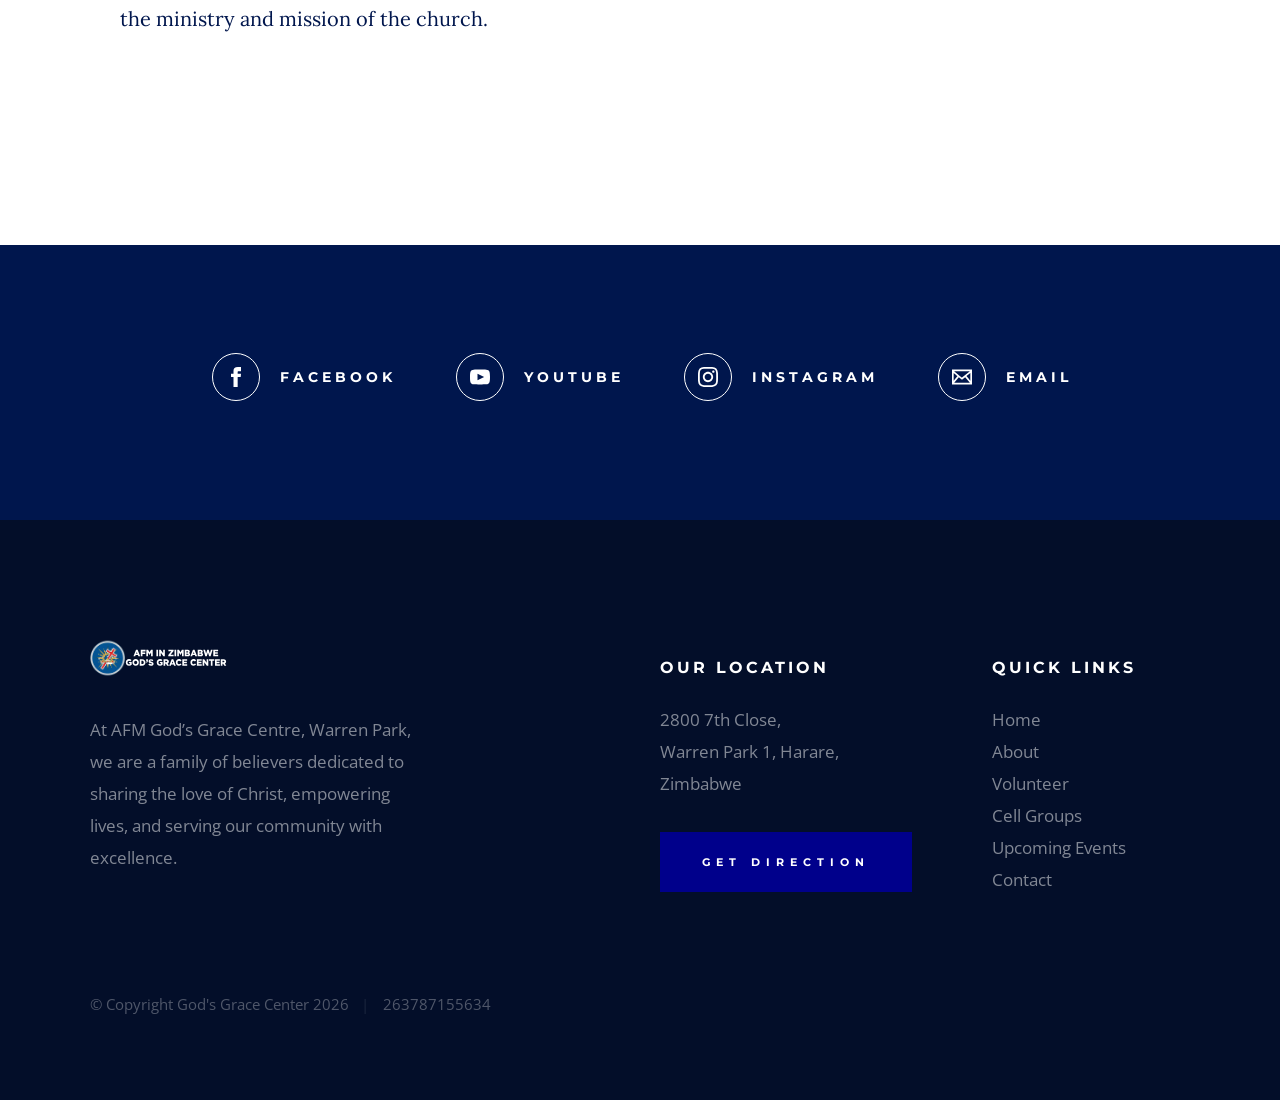
<file: about.html>
<!DOCTYPE html>
<html class="no-js" lang="en">
<head>

    <!--- basic page needs
    ================================================== -->
    <meta charset="utf-8">
    <title>AFM in Zimbabwe God's Grace Center Warren Park - About</title>
    <meta name="description" content="">
    <meta name="author" content="">

    <!-- mobile specific metas
    ================================================== -->
    <meta name="viewport" content="width=device-width, initial-scale=1">

    <!-- CSS
    ================================================== -->
    <link rel="stylesheet" href="css/base.css">
    <link rel="stylesheet" href="css/main.css">

    <!-- script
    ================================================== -->
    <script src="js/modernizr.js"></script>

    <!-- favicons
    ================================================== -->
    <link rel="apple-touch-icon" sizes="180x180" href="apple-touch-icon.png">
    <link rel="icon" type="image/png" sizes="32x32" href="favicon-32x32.png">
    <link rel="icon" type="image/png" sizes="16x16" href="favicon-16x16.png">
    <link rel="manifest" href="site.webmanifest">

</head>

<body id="top">

    <!-- preloader
    ================================================== -->
    <div id="preloader">
        <div id="loader" class="dots-jump">
            <div></div>
            <div></div>
            <div></div>
        </div>
    </div>


    <!-- header
    ================================================== -->
    <header class="s-header">

        <div class="header-logo">
            <a class="site-logo" href="index.html">
                <img src="images/logo.svg" alt="Homepage">
            </a>
        </div>

        <nav class="header-nav-wrap">
            <ul class="header-nav">
                <li class="current"><a href="index.html" title="Home">Home</a></li>
                <li><a href="about.html" title="About">About</a></li>
                <li><a href="events.html" title="Services">Events & Services</a></li>
                <li><a href="contact.html" title="Contact us">Contact</a></li>
                <li><a href="gallery.html" title="Gallery">Gallery</a></li>
                <li><a href="give.html" title="Contact us">Give</a></li>
                <li><a href="volunteer.html" title="Contact us">Get-Involved</a></li>	
            </ul>
        </nav>

        <a class="header-menu-toggle" href="#0"><span>Menu</span></a>

    </header> <!-- end s-header -->


    <!-- page header
    ================================================== -->
    <section class="page-header page-header--about">

        <div class="gradient-overlay"></div>
        <div class="row page-header__content">
            <div class="column">
                <h1>We Are God's Grace Center</h1>
            </div>
        </div>

    </section> <!-- end page-header -->


    <!-- page content
    ================================================== -->
    <section class="page-content">

        <div class="row">
            <div class="column">

                <p class="lead drop-cap">
                AFM in Zimbabwe God’s Grace Centre is a vibrant 
                Pentecostal assembly committed to elevating believers 
                for excellence and impact. Rooted in the Word of God 
                and empowered by the Holy Spirit, we exist to bring 
                transformation in our community through worship, 
                discipleship, and service.
                </p>

                <div class="row">
                    <div class="column large-half medium-full">
                        <h2>Our Purpose.</h2>
                        <p>
                        Our purpose is to glorify God by leading people into a growing 
                        relationship with Jesus Christ. We aim to nurture spiritual 
                        growth, strengthen families, and empower individuals to live 
                        out their faith in everyday life. 
                        
                        At God’s Grace Centre, we 
                        believe in raising a Christ-centered generation that influences 
                        society with integrity, love, and excellence.
                        </p>
                    </div>

                    <div class="column large-half medium-full">
                        <h2>Our Mission.</h2>
                        <p>
                            Our mission is to be a beacon of hope in Warren Park and beyond. We are dedicated to:</p>
                            <ul>
                                <li>Preaching the gospel of salvation through Jesus Christ.</li>
                                <li>Equipping believers through teaching, prayer, and fellowship.</li>
                                <li>Promoting holiness and the baptism of the Holy Spirit.</li>
                                <li>Building strong communities through outreach, youth empowerment, and charitable initiatives.</li>
                                <li>Inspiring excellence in every sphere of life — spiritual, social, and professional.</li>
                            </ul> 
                        </p>
                    </div>
                </div>

                <blockquote cite="http://where-i-got-my-info-from.com">
                    <p>
                    For God so loved the world, that he gave his only Son, that whoever believes in 
                    him should not perish but have eternal life. For God did not send his Son into 
                    the world to condemn the world, but in order that the world might be 
                    saved through him.
                    </p>
                    <cite>
                        <a href="#0">John 3:16-17 ESV</a>
                    </cite>
                </blockquote>

                <br>

                <h2>Our Values.</h2>
                <div class="row block-large-1-2 block-1000-full block-list">
                    <div class="column block-list__item">
                        <h6>Identity in Christ</h6>

                        <p>
                        We believe that every believer finds true identity in Jesus Christ. 
                        At God’s Grace Centre, we encourage members to grow in faith, live 
                        by the Word, and walk in the power of the Holy Spirit
                        </p>
                    </div>

                    <div class="column block-list__item">
                        <h6>Church Is Family</h6>

                        <p>
                        We are more than a congregation, we are a family. Our fellowship 
                        is built on love, unity, and support, where everyone is valued and 
                        nurtured to reach their God-given potential.
                        </p>
                    </div>

                    <div class="column block-list__item">
                        <h6>Kingdom Culture</h6>

                        <p>
                        We strive to cultivate a culture that reflects the Kingdom of God. 
                        This means living lives of holiness, integrity, and service, while
                        impacting our community with excellence and compassion.
                        </p>
                    </div>

                    <div class="column block-list__item">
                        <h6>Spirit Led Life</h6>

                        <p>
                        We are committed to living Spirit-led lives. 
                        Through prayer, worship, and obedience to the Holy Spirit, 
                        we seek guidance, empowerment, and transformation in every 
                        aspect of life. 
                        </p>
                    </div>

                </div> <!-- end block-list -->

                <br>

                <h2>What We Believe.</h2>

                <div class="row block-large-1-2 block-1000-full block-list">
                    <div class="column block-list__item">
                        <h6>Salvation in Jesus Christ</h6>
                        <p>
                        We believe that salvation comes only through faith in Jesus Christ, 
                        who died and rose again for our redemption. Every believer is called 
                        to accept Him as Lord and Savior and live a transformed life.
                        </p>
                    </div>
                    <div class="column block-list__item">
                        <h6>
                        Authority of the Bible
                        </h6>
                        <p>
                        We hold the Bible as the inspired Word of God and the final authority for faith, doctrine, and conduct. It is the foundation of our teaching, worship, and daily living.
                        </p>
                    </div>
                    <div class="column block-list__item">
                        <h6>
                        Empowerment by the Holy Spirit
                        </h6>
                        <p>
                        We believe in the baptism of the Holy Spirit, evidenced by spiritual gifts such as speaking in tongues. The Spirit empowers believers for holy living, service, and effective witness.
                        </p>
                    </div>
                    <div class="column block-list__item">
                        <h6>
                        Holiness and Evangelism
                        </h6>
                        <p>
                        We are committed to living holy lives and spreading the gospel of Jesus Christ. Our mission is to reach communities with the message of salvation and demonstrate God’s love through service and compassion. 
                        </p>
                    </div>
                </div> <!-- end block-list -->

                <br>

                <h2>Meet Our Team.</h2>

                <div class="row block-large-1-2 block-tab-full church-staff">
                    <div class="column church-staff__item">
                        <div class="church-staff__header">
                            <div class="church-staff__picture">
                                <img src="images/avatars/user-01.jpg" alt="">
                            </div>
                            <h4 class="church-staff__name">
                                L. Mhereyenyoka
                                <span class="church-staff__position">
                                    Senior Pastor
                                </span>
                            </h4>
                        </div>

                        <p>
                        Provides spiritual leadership and vision for the church, overseeing 
                        its ministries, teaching God's Word, and guiding the congregation in 
                        its mission. He is responsible for pastoral care, discipleship, and 
                        ensuring the church remains grounded in biblical principles and 
                        Christ-centered service.
                        </p>
                    </div>

                    <div class="column church-staff__item">
                        <div class="church-staff__header">
                            <div class="church-staff__picture">
                                <img src="images/avatars/user-02.jpg" alt="">
                            </div>
                            <h4 class="church-staff__name">
                                P. Mhereyenyoka
                                <span class="church-staff__position">
                                    Pastor's Wife & Ladies Leader
                                </span>
                            </h4>
                        </div>

                        <p>
                        Supports the ministry of the church through mentorship, encouragement, and leadership among women. She oversees ladies' fellowship activities, promotes spiritual growth, and helps nurture strong Christian families and relationships within the church.
                        </p>
                    </div>

                    <div class="column church-staff__item">
                        <div class="church-staff__header">
                            <div class="church-staff__picture">
                                <img src="images/avatars/user-03.jpg" alt="">
                            </div>
                            <h4 class="church-staff__name">
                                C. Zimunya
                                <span class="church-staff__position">
                                    Graduate Pastor
                                </span>
                            </h4>
                        </div>
    
                        <p>
                        Assists in providing spiritual leadership, preaching, teaching, and pastoral care to the congregation. He works alongside church leadership to support ministry programs, discipleship efforts, and the overall mission of the church.
                        </p>
                    </div>

                    <div class="column church-staff__item">
                        <div class="church-staff__header">
                            <div class="church-staff__picture">
                                <img src="images/avatars/user-04.jpg" alt="">
                            </div>
                            <h4 class="church-staff__name">
                                C. Kanyenge
                                <span class="church-staff__position">
                                    Graduate Pastor & Worship Team Leader
                                </span>
                            </h4>
                        </div>
    
                        <p>
                        Serves the congregation through preaching, worship and pastoral support while assisting in the development and growth of church ministries. She helps equip members for service and encourages spiritual maturity throughout the church community.
                        </p>
                    </div>

                    <div class="column church-staff__item">
                        <div class="church-staff__header">
                            <div class="church-staff__picture">
                                <img src="images/avatars/user-05.jpg" alt="">
                            </div>
                            <h4 class="church-staff__name">
                                Elder Mangami
                                <span class="church-staff__position">
                                    Chairman of the Board of Elders
                                </span>
                            </h4>
                        </div>
    
                        <p>
                        Provides leadership to the Board of Elders and works closely with church leadership to uphold the vision, governance, and spiritual well-being of the congregation. He helps ensure that church decisions are guided by biblical principles and wisdom.
                        </p>
                    </div>

                    <div class="column church-staff__item">
                        <div class="church-staff__header">
                            <div class="church-staff__picture">
                                <img src="images/avatars/user-06.jpg" alt="">
                            </div>
                            <h4 class="church-staff__name">
                                Elder Makufa
                                <span class="church-staff__position">
                                    Church Secretary
                                </span>
                            </h4>
                        </div>
    
                        <p>
                        Oversees church records, correspondence, and administrative documentation. He helps ensure effective communication, accurate record-keeping, and the smooth coordination of church meetings and activities.
                        </p>
                    </div>

                    <div class="column church-staff__item">
                        <div class="church-staff__header">
                            <div class="church-staff__picture">
                                <img src="images/avatars/user-07.jpg" alt="">
                            </div>
                            <h4 class="church-staff__name">
                                Elder Kanyenge
                                <span class="church-staff__position">
                                    Church Treasurer
                                </span>
                            </h4>
                        </div>
    
                        <p>
                        Manages the church's financial affairs with integrity and accountability. He oversees budgeting, financial reporting, and stewardship of church resources, ensuring that funds are used responsibly to support the ministry and mission of the church.
                        </p>
                    </div>

                </div> <!-- end church staff -->

            </div>
        </div>

    </section> <!-- end page content -->


    <!-- Social
    ================================================== -->
    <section class="s-social">
            
        <div class="row social-content">
            <div class="column">
                <ul class="social-list">
                    <li class="social-list__item">
                        <a href="https://www.facebook.com/afmggcassemblywarrenpark" title="Facebook">
                            <span class="social-list__icon social-list__icon--facebook"></span>
                            <span class="social-list__text">Facebook</span>
                        </a>
                    </li>
                    <li class="social-list__item">
                        <a href="https://www.youtube.com/@AFMIZGodsGraceCentre" title="YouTube">
                            <span class="social-list__icon social-list__icon--youtube"></span>
                            <span class="social-list__text">YouTube</span>
                        </a>
                    </li>
                    <li class="social-list__item">
                        <a href="https://www.instagram.com/afm_gods_grace_centre" title="Instagram">
                            <span class="social-list__icon social-list__icon--instagram"></span>
                            <span class="social-list__text">Instagram</span>
                        </a>
                    </li>
                    <li class="social-list__item">
                        <a href="#0" title="">
                            <span class="social-list__icon social-list__icon--email"></span>
                            <span class="social-list__text">Email</span>
                        </a>
                    </li>
                </ul>
            </div>
        </div> <!-- end social-content -->

    </section> <!-- end s-social -->

    <!-- footer
    ================================================== -->
    <footer class="s-footer">

        <div class="row footer-top">
            <div class="column large-4 medium-5 tab-full">
                <div class="footer-logo">
                    <a class="site-footer-logo" href="index.html">
                        <img src="images/logo.svg" alt="Homepage">
                    </a>
                </div>  <!-- footer-logo -->
                <p>
                At AFM God’s Grace Centre, Warren Park, we are a family of believers 
                dedicated to sharing the love of Christ, empowering lives, and serving 
                our community with excellence. 
                </p>
            </div>
            <div class="column large-half tab-full">
                <div class="row">
                    <div class="column large-7 medium-full">
                        <h4 class="h6">Our Location</h4>
                        <p>
                        2800 7th Close, <br>
                        Warren Park 1, Harare, <br>
                        Zimbabwe
                        </p>
        
                        <p>
                        <a href="contact.html#contact-map" class="btn btn--footer">Get Direction</a>
                        </p>
                    </div>
                    <div class="column large-5 medium-full">
                        <h4 class="h6">Quick Links</h4>
                        <ul class="footer-list">
                            <li><a href="index.html">Home</a></li>
                            <li><a href="about.html">About</a></li>
                            <li><a href="volunteer.html">Volunteer</a></li>
                            <li><a href="cell-groups.html">Cell Groups</a></li>
                            <li><a href="events.html">Upcoming Events</a></li>
                            <li><a href="contact.html">Contact</a></li>
                        </ul>
                    </div>
                </div>
            </div>
        </div> <!-- end footer-top -->

        <div class="row footer-bottom">
            <div class="column ss-copyright">
                <span>© Copyright God's Grace Center 2026</span> 
                <span>263787155634</span>
            </div>
        </div> <!-- footer-bottom -->

        <div class="ss-go-top">
            <a class="smoothscroll" title="Back to Top" href="#top">
                <svg xmlns="http://www.w3.org/2000/svg" width="24" height="24" viewBox="0 0 24 24"><path d="M12 0l8 9h-6v15h-4v-15h-6z"/></svg>
            </a>
        </div> <!-- ss-go-top -->

    </footer> <!-- end s-footer -->



    <!-- Java Script
    ================================================== -->
    <script src="js/jquery-3.2.1.min.js"></script>
    <script src="js/plugins.js"></script>
    <script src="js/main.js"></script>

</body>
</file>
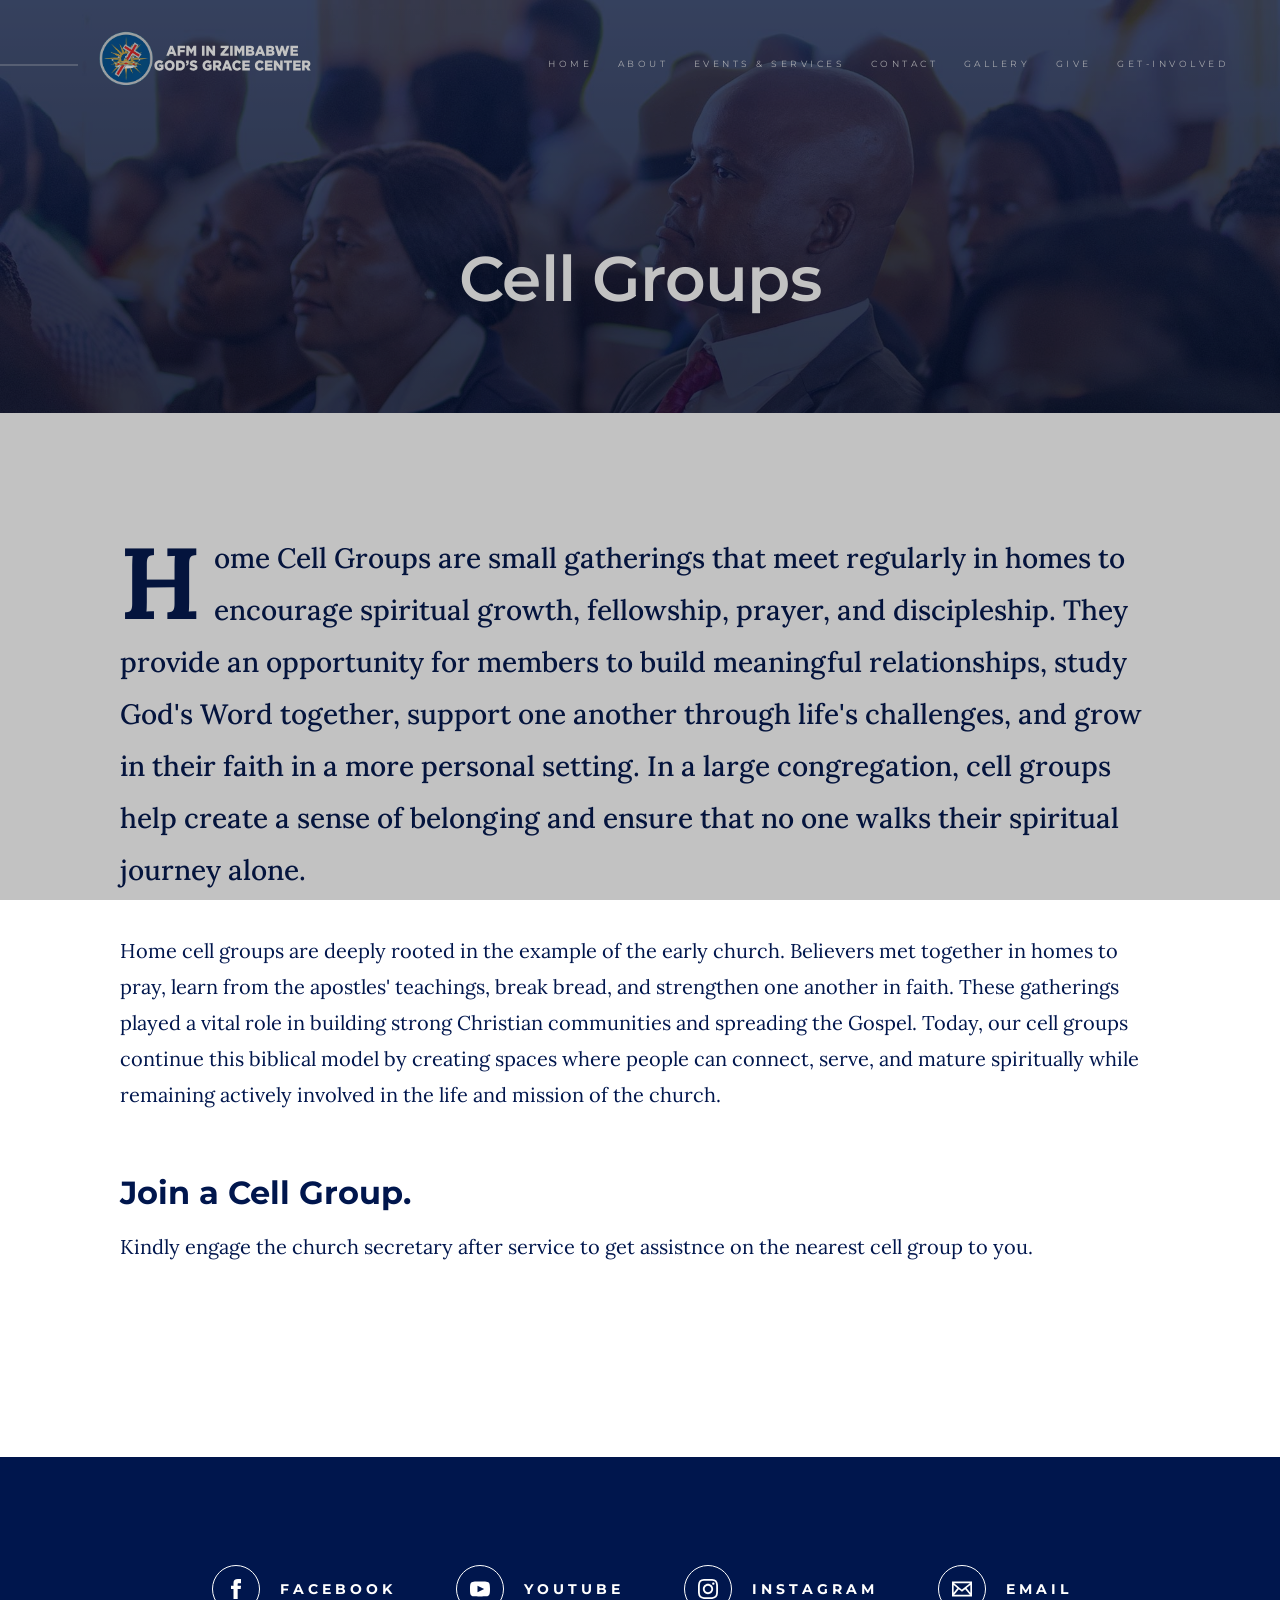
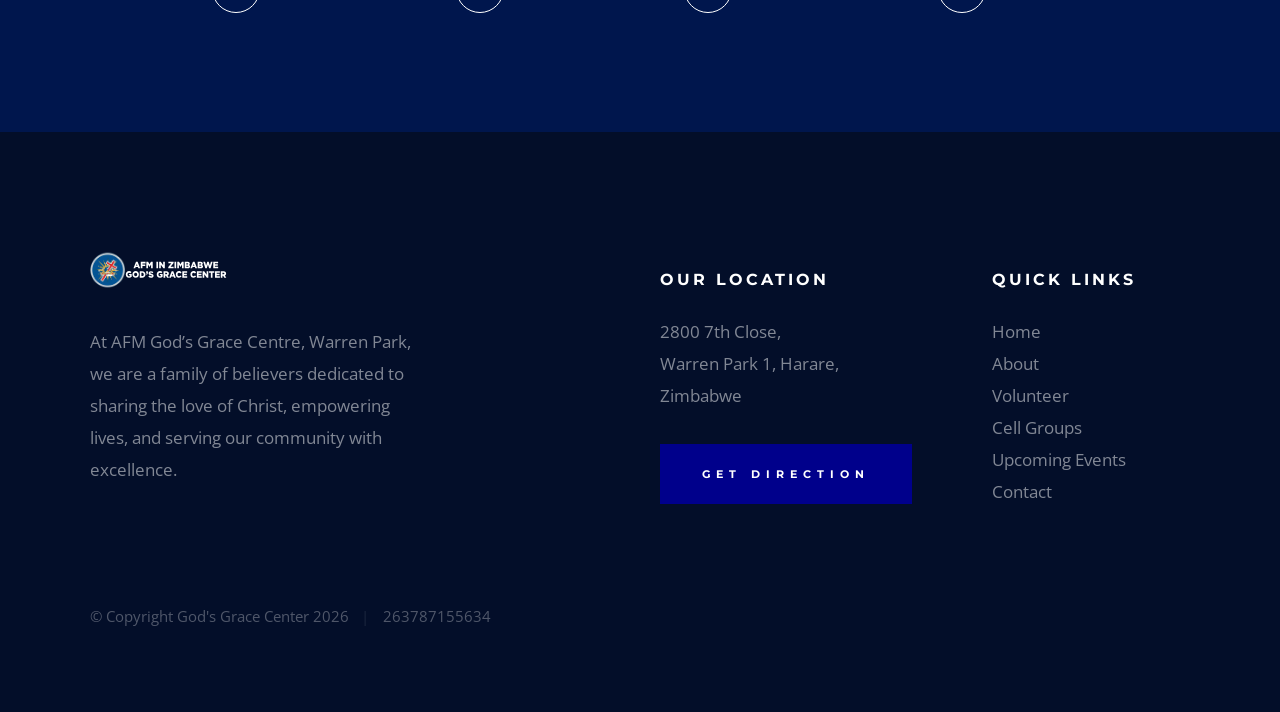
<file: cell-groups.html>
<!DOCTYPE html>
<html class="no-js" lang="en">
<head>

    <!--- basic page needs
    ================================================== -->
    <meta charset="utf-8">
    <title>AFM in Zimbabwe God's Grace Center Warren Park - Cell Groups</title>
    <meta name="description" content="">
    <meta name="author" content="">

    <!-- mobile specific metas
    ================================================== -->
    <meta name="viewport" content="width=device-width, initial-scale=1">

    <!-- CSS
    ================================================== -->
    <link rel="stylesheet" href="css/base.css">
    <link rel="stylesheet" href="css/main.css">

    <!-- script
    ================================================== -->
    <script src="js/modernizr.js"></script>

    <!-- favicons
    ================================================== -->
    <link rel="apple-touch-icon" sizes="180x180" href="apple-touch-icon.png">
    <link rel="icon" type="image/png" sizes="32x32" href="favicon-32x32.png">
    <link rel="icon" type="image/png" sizes="16x16" href="favicon-16x16.png">
    <link rel="manifest" href="site.webmanifest">

</head>

<body id="top">

    <!-- preloader
    ================================================== -->
    <div id="preloader">
        <div id="loader" class="dots-jump">
            <div></div>
            <div></div>
            <div></div>
        </div>
    </div>


    <!-- header
    ================================================== -->
    <header class="s-header">

        <div class="header-logo">
            <a class="site-logo" href="index.html">
                <img src="images/logo.svg" alt="Homepage">
            </a>
        </div>

         <nav class="header-nav-wrap">
            <ul class="header-nav">
                <li class="current"><a href="index.html" title="Home">Home</a></li>
                <li><a href="about.html" title="About">About</a></li>
                <li><a href="events.html" title="Services">Events & Services</a></li>
                <li><a href="contact.html" title="Contact us">Contact</a></li>
                <li><a href="gallery.html" title="Gallery">Gallery</a></li>
                <li><a href="give.html" title="Contact us">Give</a></li>
                <li><a href="volunteer.html" title="Contact us">Get-Involved</a></li>	
            </ul>
        </nav>

        <a class="header-menu-toggle" href="#0"><span>Menu</span></a>

    </header> <!-- end s-header -->


    <!-- page header
    ================================================== -->
    <section class="page-header page-header--connect">

        <div class="gradient-overlay"></div>
        <div class="row page-header__content">
            <div class="column">
                <h1>Cell Groups</h1>
            </div>
        </div>

    </section> <!-- end page-header -->


    <!-- page content
    ================================================== -->
    <section class="page-content">

        <div class="row">
            <div class="column">

                <p class="lead drop-cap">
                Home Cell Groups are small gatherings that meet regularly in homes to 
                encourage spiritual growth, fellowship, prayer, and discipleship. They 
                provide an opportunity for members to build meaningful relationships, 
                study God's Word together, support one another through life's challenges, 
                and grow in their faith in a more personal setting. In a large congregation, 
                cell groups help create a sense of belonging and ensure that no one walks 
                their spiritual journey alone.
                </p>

                <p>
                Home cell groups are deeply rooted in the example of the early church. 
                Believers met together in homes to pray, learn from the apostles' teachings, 
                break bread, and strengthen one another in faith. These gatherings played a 
                vital role in building strong Christian communities and spreading the Gospel. 
                Today, our cell groups continue this biblical model by creating spaces where 
                people can connect, serve, and mature spiritually while remaining actively 
                involved in the life and mission of the church.
                </p>

                <!-- <br> -->

                <h2>Join a Cell Group.</h2>
                
                <p>
                Kindly engage the church secretary after service to get assistnce on the nearest cell group to you.   
                </p>

            </div>
        </div>

    </section> <!-- end page-content -->


    <!-- Social
    ================================================== -->
    <section class="s-social">
            
        <div class="row social-content">
            <div class="column">
                <ul class="social-list">
                    <li class="social-list__item">
                        <a href="https://www.facebook.com/afmggcassemblywarrenpark" title="Facebook">
                            <span class="social-list__icon social-list__icon--facebook"></span>
                            <span class="social-list__text">Facebook</span>
                        </a>
                    </li>
                    <li class="social-list__item">
                        <a href="https://www.youtube.com/@AFMIZGodsGraceCentre" title="YouTube">
                            <span class="social-list__icon social-list__icon--youtube"></span>
                            <span class="social-list__text">YouTube</span>
                        </a>
                    </li>
                    <li class="social-list__item">
                        <a href="https://www.instagram.com/afm_gods_grace_centre" title="Instagram">
                            <span class="social-list__icon social-list__icon--instagram"></span>
                            <span class="social-list__text">Instagram</span>
                        </a>
                    </li>
                    <li class="social-list__item">
                        <a href="#0" title="">
                            <span class="social-list__icon social-list__icon--email"></span>
                            <span class="social-list__text">Email</span>
                        </a>
                    </li>
                </ul>
            </div>
        </div> <!-- end social-content -->

    </section> <!-- end s-social -->

    <!-- footer
    ================================================== -->
    <footer class="s-footer">

        <div class="row footer-top">
            <div class="column large-4 medium-5 tab-full">
                <div class="footer-logo">
                    <a class="site-footer-logo" href="index.html">
                        <img src="images/logo.svg" alt="Homepage">
                    </a>
                </div>  <!-- footer-logo -->
                <p>
                At AFM God’s Grace Centre, Warren Park, we are a family of believers 
                dedicated to sharing the love of Christ, empowering lives, and serving 
                our community with excellence. 
                </p>
            </div>
            <div class="column large-half tab-full">
                <div class="row">
                    <div class="column large-7 medium-full">
                        <h4 class="h6">Our Location</h4>
                        <p>
                        2800 7th Close, <br>
                        Warren Park 1, Harare, <br>
                        Zimbabwe
                        </p>
        
                        <p>
                        <a href="contact.html#contact-map" class="btn btn--footer">Get Direction</a>
                        </p>
                    </div>
                    <div class="column large-5 medium-full">
                        <h4 class="h6">Quick Links</h4>
                        <ul class="footer-list">
                            <li><a href="index.html">Home</a></li>
                            <li><a href="about.html">About</a></li>
                            <li><a href="volunteer.html">Volunteer</a></li>
                            <li><a href="cell-groups.html">Cell Groups</a></li>
                            <li><a href="events.html">Upcoming Events</a></li>
                            <li><a href="contact.html">Contact</a></li>
                        </ul>
                    </div>
                </div>
            </div>
        </div> <!-- end footer-top -->

        <div class="row footer-bottom">
            <div class="column ss-copyright">
                <span>© Copyright God's Grace Center 2026</span> 
                <span>263787155634</span>
            </div>
        </div> <!-- footer-bottom -->

        <div class="ss-go-top">
            <a class="smoothscroll" title="Back to Top" href="#top">
                <svg xmlns="http://www.w3.org/2000/svg" width="24" height="24" viewBox="0 0 24 24"><path d="M12 0l8 9h-6v15h-4v-15h-6z"/></svg>
            </a>
        </div> <!-- ss-go-top -->

    </footer> <!-- end s-footer -->

    <!-- Java Script
    ================================================== -->
    <script src="js/jquery-3.2.1.min.js"></script>
    <script src="js/plugins.js"></script>
    <script src="js/main.js"></script>

</body>
</file>
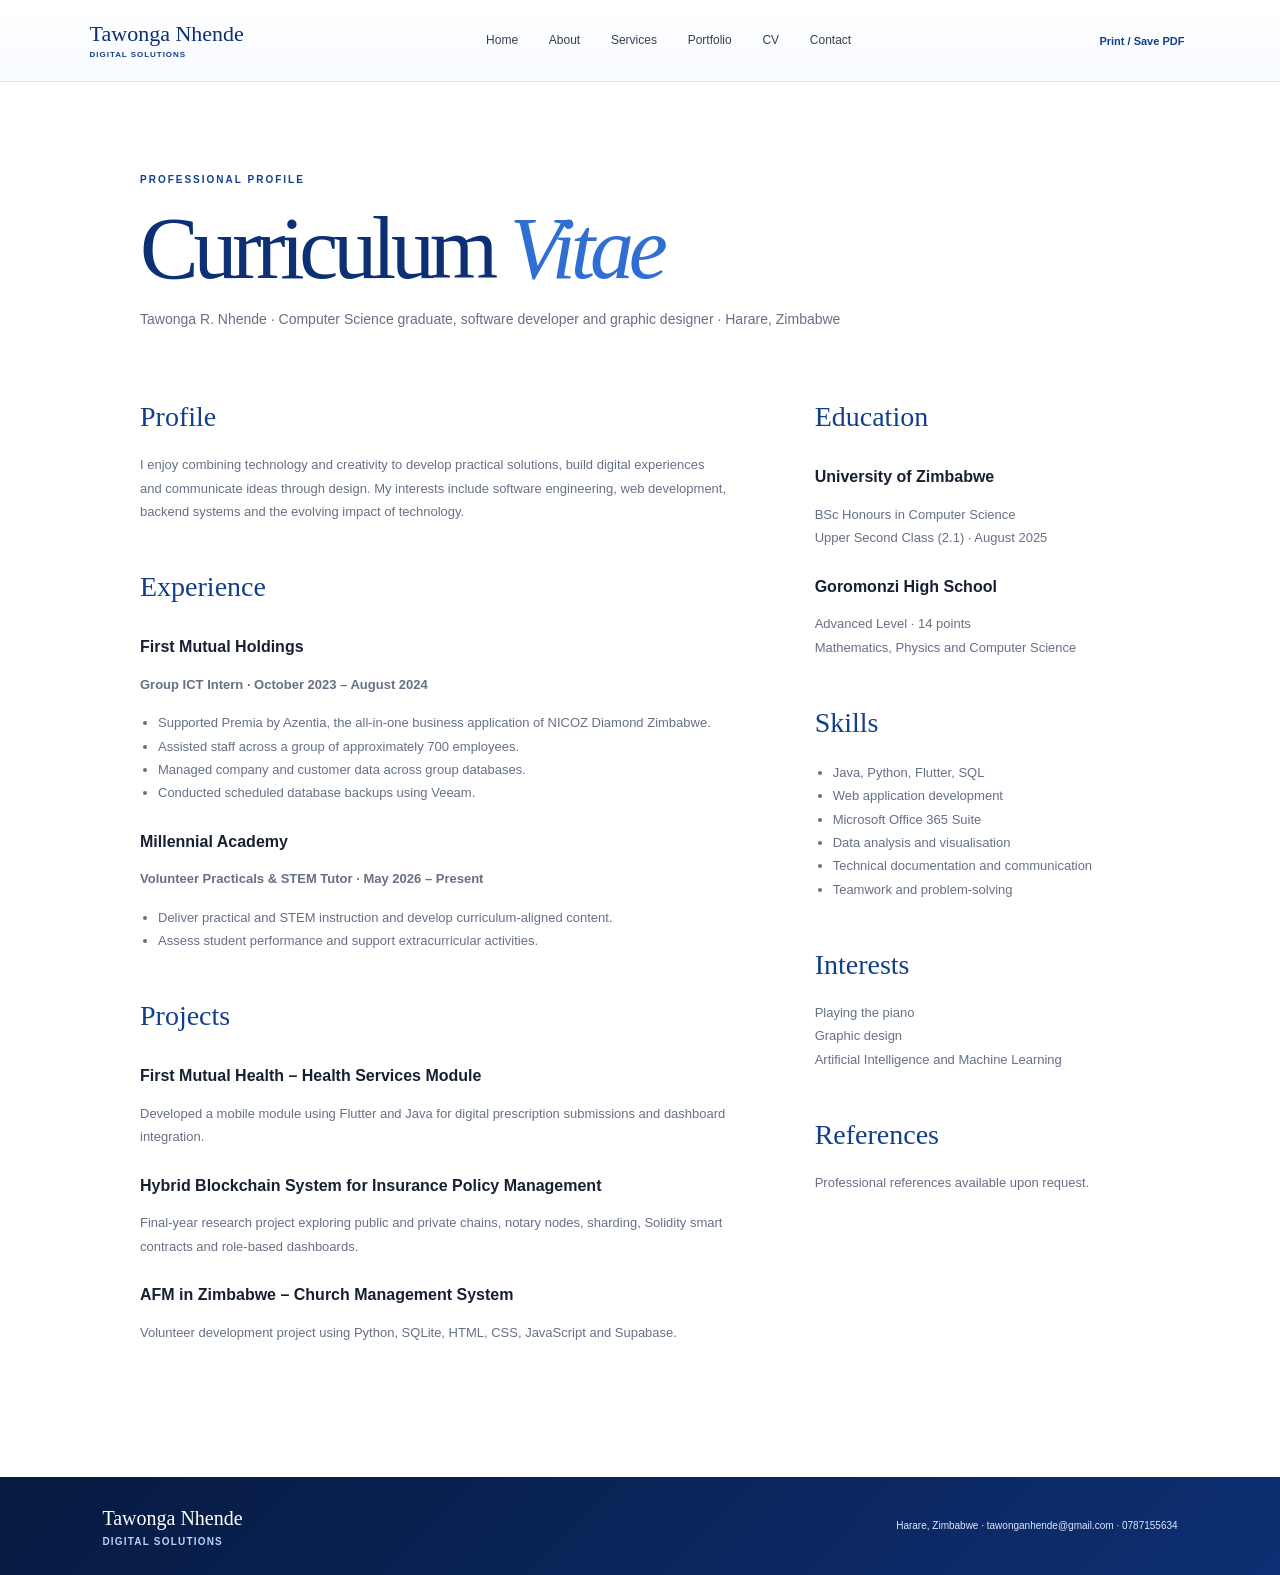
<file: cv.html>
<!doctype html>
<html lang="en">
<head>
    <meta charset="utf-8">
    <meta name="viewport" content="width=device-width, initial-scale=1">
    <meta name="description" content="Curriculum vitae of Tawonga R. Nhende, a Computer Science graduate, software developer and graphic designer based in Harare, Zimbabwe.">
    <meta name="author" content="Tawonga R. Nhende">
    <meta name="robots" content="index, follow">
    <link rel="canonical" href="https://tawonga-portfolio.vercel.app/cv.html">
    <meta property="og:type" content="profile">
    <meta property="og:title" content="Curriculum Vitae | Tawonga R. Nhende">
    <meta property="og:description" content="Computer Science graduate, software developer and graphic designer in Harare, Zimbabwe.">
    <meta property="og:url" content="https://tawonga-portfolio.vercel.app/cv.html">
    <meta property="og:image" content="https://tawonga-portfolio.vercel.app/images/linkedin-profile.jpg">
    <title>Curriculum Vitae | Tawonga R. Nhende</title>
    <link rel="icon" type="image/svg+xml" href="images/tawonga-favicon.svg">
    <link rel="stylesheet" href="css/studio.css">
</head>
<body class="cv-page">
<header class="site-header"><a class="brand" href="index.html" aria-label="Tawonga Nhende home"><span class="brand-name">Tawonga Nhende<small>Digital Solutions</small></span></a><nav class="main-nav" aria-label="Main navigation"><a href="index.html#home">Home</a><a href="index.html#about">About</a><a href="index.html#services">Services</a><a href="index.html#portfolio">Portfolio</a><a href="cv.html" aria-current="page">CV</a><a href="index.html#contact">Contact</a></nav><button class="header-cta print-button" type="button" onclick="window.print()">Print / Save PDF</button></header>
<main class="cv-content"><p class="eyebrow">PROFESSIONAL PROFILE</p><h1>Curriculum <em>Vitae</em></h1><p class="cv-lead">Tawonga R. Nhende · Computer Science graduate, software developer and graphic designer · Harare, Zimbabwe</p><section class="cv-grid"><div><h2>Profile</h2><p>I enjoy combining technology and creativity to develop practical solutions, build digital experiences and communicate ideas through design. My interests include software engineering, web development, backend systems and the evolving impact of technology.</p><h2>Experience</h2><h3>First Mutual Holdings</h3><p><strong>Group ICT Intern · October 2023 – August 2024</strong></p><ul><li>Supported Premia by Azentia, the all-in-one business application of NICOZ Diamond Zimbabwe.</li><li>Assisted staff across a group of approximately 700 employees.</li><li>Managed company and customer data across group databases.</li><li>Conducted scheduled database backups using Veeam.</li></ul><h3>Millennial Academy</h3><p><strong>Volunteer Practicals &amp; STEM Tutor · May 2026 – Present</strong></p><ul><li>Deliver practical and STEM instruction and develop curriculum-aligned content.</li><li>Assess student performance and support extracurricular activities.</li></ul><h2>Projects</h2><h3>First Mutual Health – Health Services Module</h3><p>Developed a mobile module using Flutter and Java for digital prescription submissions and dashboard integration.</p><h3>Hybrid Blockchain System for Insurance Policy Management</h3><p>Final-year research project exploring public and private chains, notary nodes, sharding, Solidity smart contracts and role-based dashboards.</p><h3>AFM in Zimbabwe – Church Management System</h3><p>Volunteer development project using Python, SQLite, HTML, CSS, JavaScript and Supabase.</p></div><aside><h2>Education</h2><h3>University of Zimbabwe</h3><p>BSc Honours in Computer Science<br>Upper Second Class (2.1) · August 2025</p><h3>Goromonzi High School</h3><p>Advanced Level · 14 points<br>Mathematics, Physics and Computer Science</p><h2>Skills</h2><ul><li>Java, Python, Flutter, SQL</li><li>Web application development</li><li>Microsoft Office 365 Suite</li><li>Data analysis and visualisation</li><li>Technical documentation and communication</li><li>Teamwork and problem-solving</li></ul><h2>Interests</h2><p>Playing the piano<br>Graphic design<br>Artificial Intelligence and Machine Learning</p><h2>References</h2><p>Professional references available upon request.</p></aside></section></main>
<footer class="site-footer"><div class="footer-brand"><strong>Tawonga Nhende</strong><small>Digital Solutions</small></div><small>Harare, Zimbabwe · tawonganhende@gmail.com · 0787155634</small></footer>
</body></html>
</file>
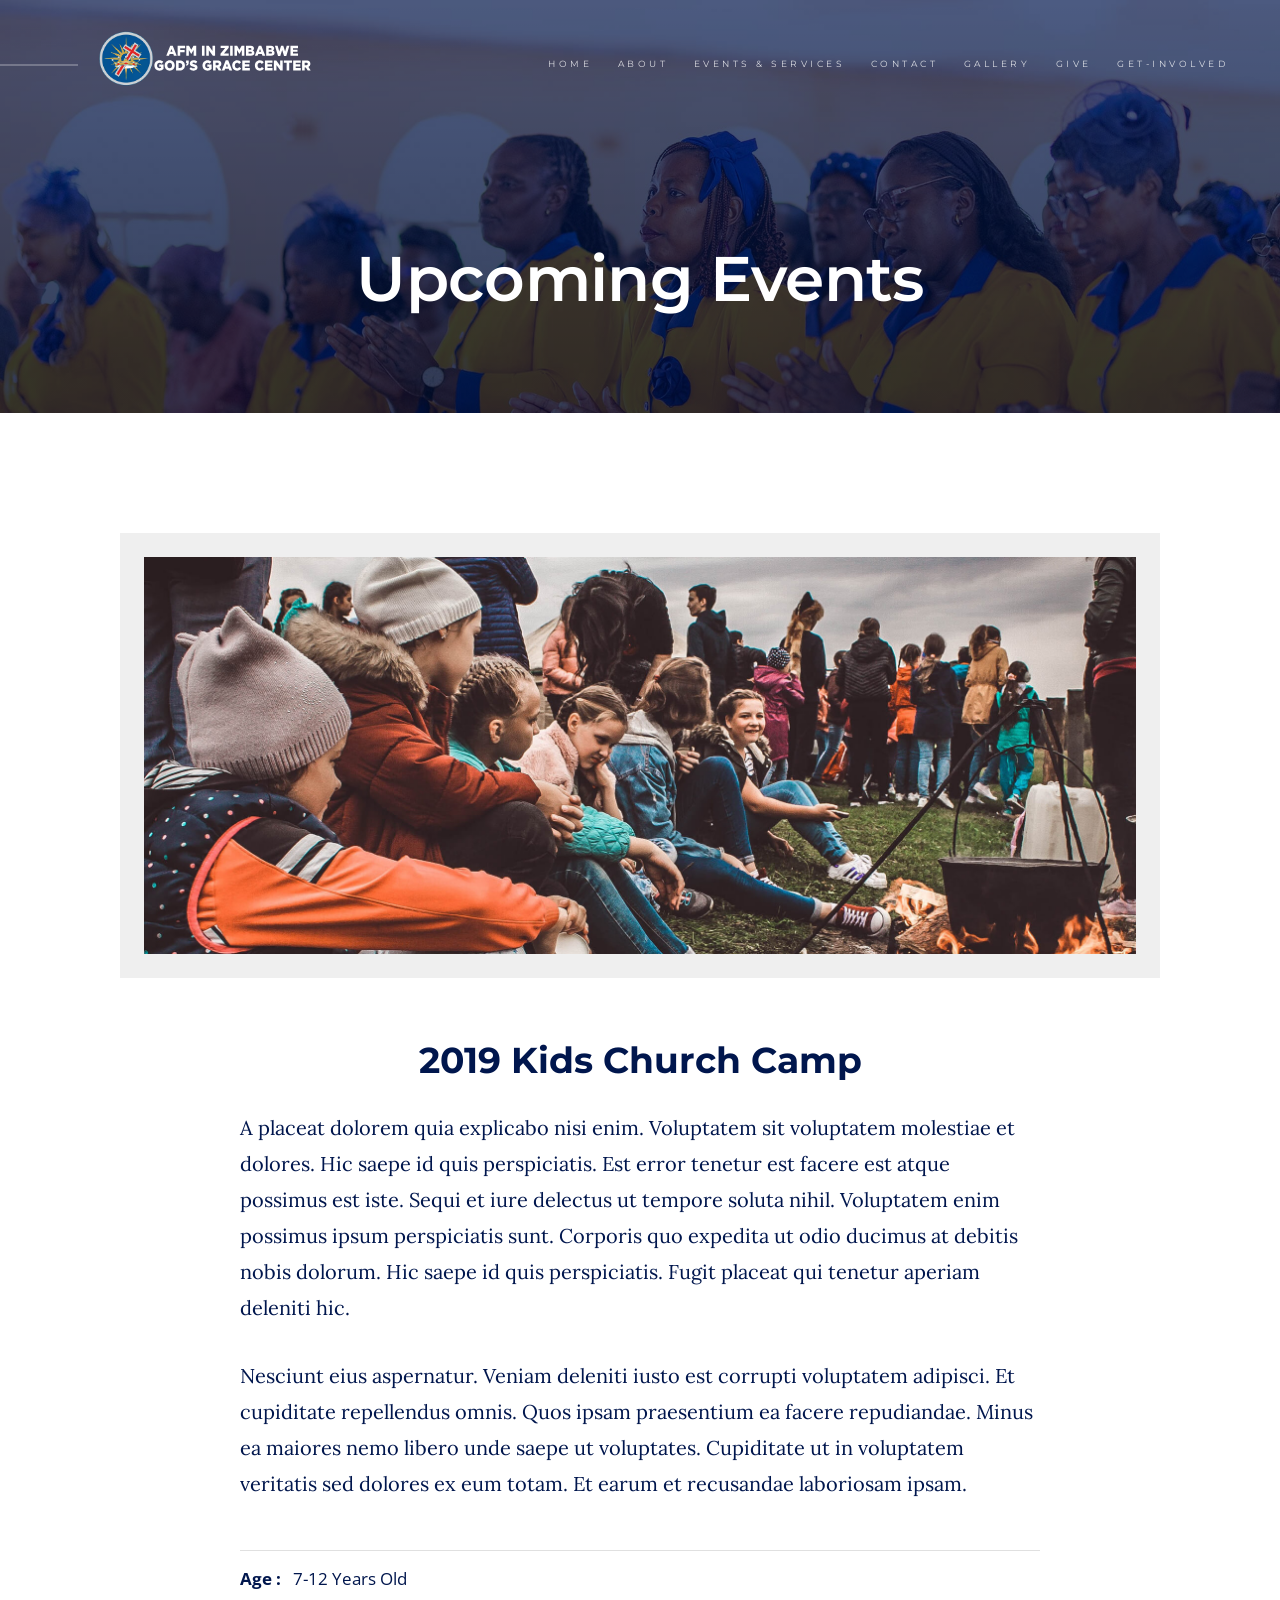
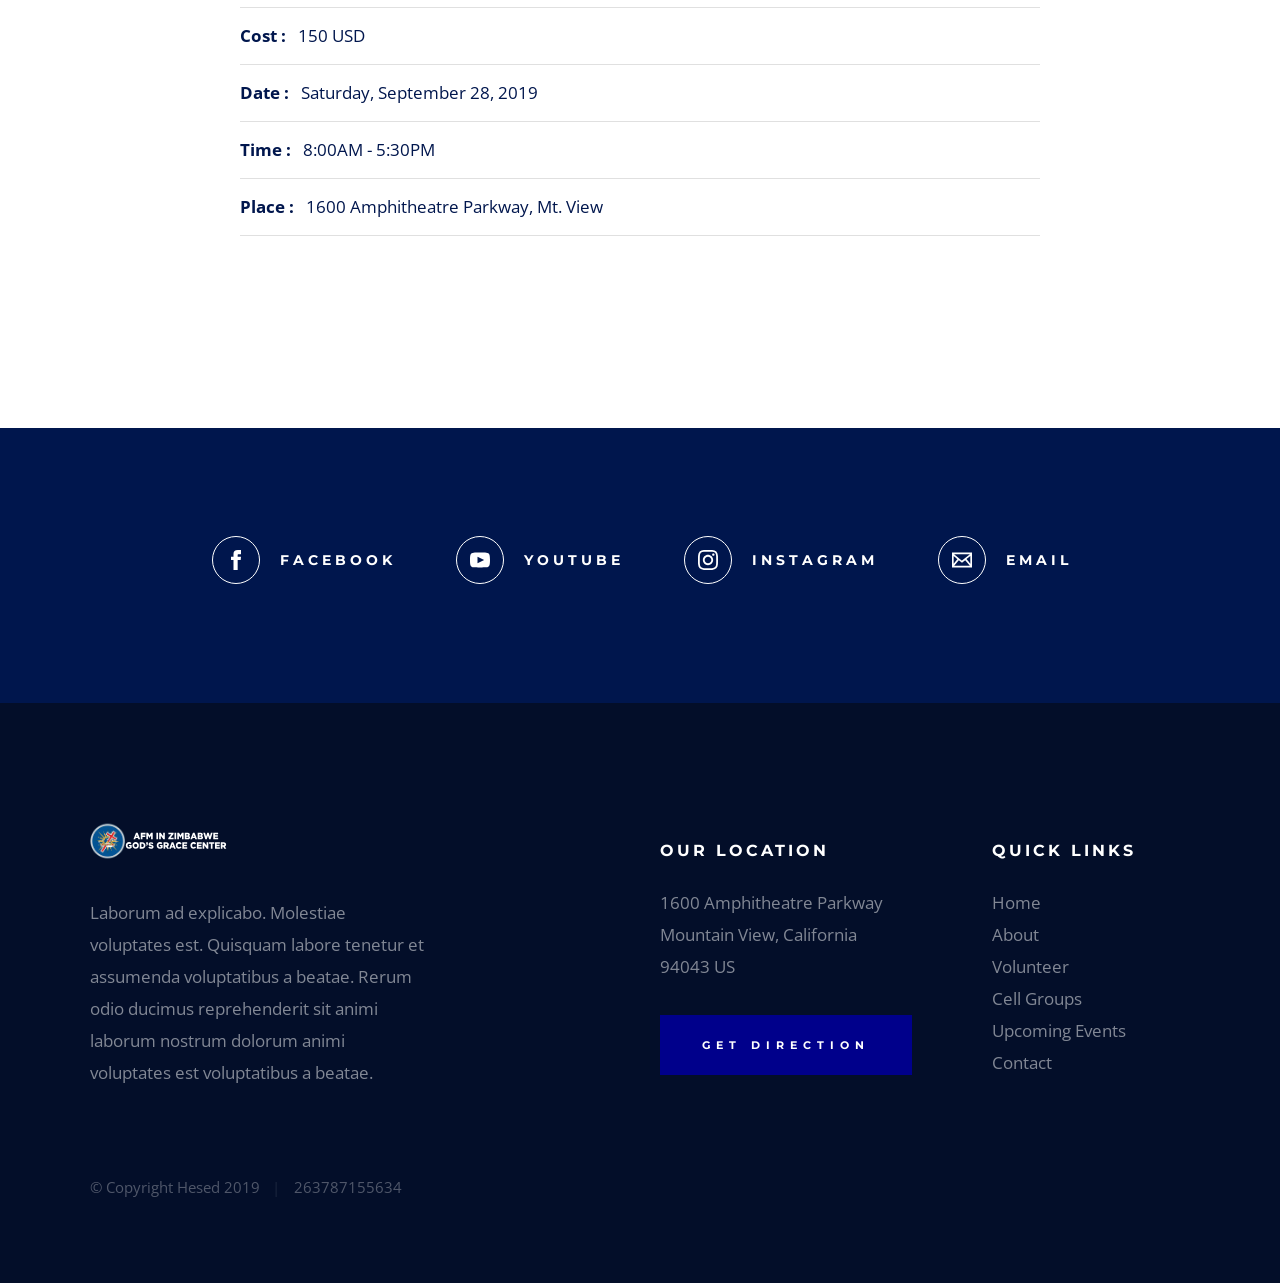
<file: events-single.html>
<!DOCTYPE html>
<html class="no-js" lang="en">
<head>

    <!--- basic page needs
    ================================================== -->
    <meta charset="utf-8">
    <title>Hesed - Events Single</title>
    <meta name="description" content="">
    <meta name="author" content="">

    <!-- mobile specific metas
    ================================================== -->
    <meta name="viewport" content="width=device-width, initial-scale=1">

    <!-- CSS
    ================================================== -->
    <link rel="stylesheet" href="css/base.css">
    <link rel="stylesheet" href="css/main.css">

    <!-- script
    ================================================== -->
    <script src="js/modernizr.js"></script>

    <!-- favicons
    ================================================== -->
    <link rel="apple-touch-icon" sizes="180x180" href="apple-touch-icon.png">
    <link rel="icon" type="image/png" sizes="32x32" href="favicon-32x32.png">
    <link rel="icon" type="image/png" sizes="16x16" href="favicon-16x16.png">
    <link rel="manifest" href="site.webmanifest">

</head>

<body id="top">

    <!-- preloader
    ================================================== -->
    <div id="preloader">
        <div id="loader" class="dots-jump">
            <div></div>
            <div></div>
            <div></div>
        </div>
    </div>


    <!-- header
    ================================================== -->
    <header class="s-header">

        <div class="header-logo">
            <a class="site-logo" href="index.html">
                <img src="images/logo.svg" alt="Homepage">
            </a>
        </div>

        <nav class="header-nav-wrap">
            <ul class="header-nav">
                <li class="current"><a href="index.html" title="Home">Home</a></li>
                <li><a href="about.html" title="About">About</a></li>
                <li><a href="events.html" title="Services">Events & Services</a></li>
                <li><a href="contact.html" title="Contact us">Contact</a></li>
                <li><a href="gallery.html" title="Gallery">Gallery</a></li>
                <li><a href="give.html" title="Give">Give</a></li>
                <li><a href="volunteer.html" title="Volunteer">Get-Involved</a></li>	
            </ul>
        </nav>

        <a class="header-menu-toggle" href="#0"><span>Menu</span></a>

    </header> <!-- end s-header -->


    <!-- page header
    ================================================== -->
    <section class="page-header page-header--events">

        <div class="gradient-overlay"></div>
        <div class="row page-header__content">
            <div class="column">
                <h1>Upcoming Events</h1>
            </div>
        </div>

    </section> <!-- end page-header -->


    <!-- page content
    ================================================== -->
    <section class="page-content">

        <div class="row">
            <div class="column">

                <div class="media-wrap event-thumb">
                        <img src="images/thumbs/events/event-1000.jpg" 
                          srcset="images/thumbs/events/event-2000.jpg 2000w, 
                                  images/thumbs/events/event-1000.jpg 1000w, 
                                  images/thumbs/events/event-500.jpg 500w" sizes="(max-width: 2000px) 100vw, 2000px" alt="">
                </div> <!-- end media-wrap -->

                <div class="event-content">

                    <div class="event-title">
                        <h2 class="display-1">2019 Kids Church Camp</h2>
                    </div>

                    <p>
                    A placeat dolorem quia explicabo nisi enim. Voluptatem sit 
                    voluptatem molestiae et dolores. Hic saepe id quis perspiciatis. 
                    Est error tenetur est facere est atque possimus est iste.
                    Sequi et iure delectus ut tempore soluta nihil. Voluptatem enim 
                    possimus ipsum perspiciatis sunt. Corporis quo expedita ut odio 
                    ducimus at debitis nobis dolorum. Hic saepe id quis perspiciatis.
                    Fugit placeat qui tenetur aperiam deleniti hic.
                    </p>

                    <p>
                    Nesciunt eius aspernatur. Veniam deleniti iusto est corrupti voluptatem 
                    adipisci. Et cupiditate repellendus omnis. Quos ipsam praesentium ea 
                    facere repudiandae. Minus ea maiores nemo libero unde saepe ut 
                    voluptates. Cupiditate ut in voluptatem veritatis sed dolores ex 
                    eum totam. Et earum et recusandae laboriosam ipsam.
                    </p>

                    <ul class="event-meta">
                        <li><strong>Age</strong>7-12 Years Old</li>
                        <li><strong>Cost</strong>150 USD</li>
                        <li><strong>Date</strong>Saturday, September 28, 2019</li>
                        <li><strong>Time</strong>8:00AM - 5:30PM</li>
                        <li><strong>Place</strong>1600 Amphitheatre Parkway, Mt. View</li>
                    </ul>

                </div> <!-- end event-content -->


            </div>
        </div>

    </section> <!-- end page content -->


    <!-- Social
    ================================================== -->
    <section class="s-social">
            
        <div class="row social-content">
            <div class="column">
                <ul class="social-list">
                    <li class="social-list__item">
                        <a href="https://www.facebook.com/afmggcassemblywarrenpark" title="Facebook">
                            <span class="social-list__icon social-list__icon--facebook"></span>
                            <span class="social-list__text">Facebook</span>
                        </a>
                    </li>
                    <li class="social-list__item">
                        <a href="https://www.youtube.com/@AFMIZGodsGraceCentre" title="YouTube">
                            <span class="social-list__icon social-list__icon--youtube"></span>
                            <span class="social-list__text">YouTube</span>
                        </a>
                    </li>
                    <li class="social-list__item">
                        <a href="https://www.instagram.com/afm_gods_grace_centre" title="Instagram">
                            <span class="social-list__icon social-list__icon--instagram"></span>
                            <span class="social-list__text">Instagram</span>
                        </a>
                    </li>
                    <li class="social-list__item">
                        <a href="#0" title="">
                            <span class="social-list__icon social-list__icon--email"></span>
                            <span class="social-list__text">Email</span>
                        </a>
                    </li>
                </ul>
            </div>
        </div> <!-- end social-content -->

    </section> <!-- end s-social -->

    <!-- footer
    ================================================== -->
    <footer class="s-footer">

        <div class="row footer-top">
            <div class="column large-4 medium-5 tab-full">
                <div class="footer-logo">
                    <a class="site-footer-logo" href="index.html">
                        <img src="images/logo.svg" alt="Homepage">
                    </a>
                </div>  <!-- footer-logo -->
                <p>
                Laborum ad explicabo. Molestiae voluptates est. Quisquam labore tenetur 
                et assumenda voluptatibus a beatae. Rerum odio ducimus reprehenderit 
                sit animi laborum nostrum dolorum animi voluptates est voluptatibus a beatae. 
                </p>
            </div>
            <div class="column large-half tab-full">
                <div class="row">
                    <div class="column large-7 medium-full">
                        <h4 class="h6">Our Location</h4>
                        <p>
                        1600 Amphitheatre Parkway <br>
                        Mountain View, California <br>
                        94043 US
                        </p>
        
                        <p>
                        <a href="contact.html#contact-map" target="_blank" class="btn btn--footer">Get Direction</a>
                        </p>
                    </div>
                    <div class="column large-5 medium-full">
                        <h4 class="h6">Quick Links</h4>
                        <ul class="footer-list">
                            <li><a href="index.html">Home</a></li>
                            <li><a href="about.html">About</a></li>
                            <li><a href="volunteer.html">Volunteer</a></li>
                            <li><a href="cell-groups.html">Cell Groups</a></li>
                            <li><a href="events.html">Upcoming Events</a></li>
                            <li><a href="contact.html">Contact</a></li>
                        </ul>
                    </div>
                </div>
            </div>
        </div> <!-- end footer-top -->

        <div class="row footer-bottom">
            <div class="column ss-copyright">
                <span>© Copyright Hesed 2019</span>
                <span>263787155634</span>
            </div>
        </div> <!-- footer-bottom -->

        <div class="ss-go-top">
            <a class="smoothscroll" title="Back to Top" href="#top">
                <svg xmlns="http://www.w3.org/2000/svg" width="24" height="24" viewBox="0 0 24 24"><path d="M12 0l8 9h-6v15h-4v-15h-6z"/></svg>
            </a>
        </div> <!-- ss-go-top -->

    </footer> <!-- end s-footer -->


    <!-- Java Script
    ================================================== -->
    <script src="js/jquery-3.2.1.min.js"></script>
    <script src="js/plugins.js"></script>
    <script src="js/main.js"></script>

</body>
</file>
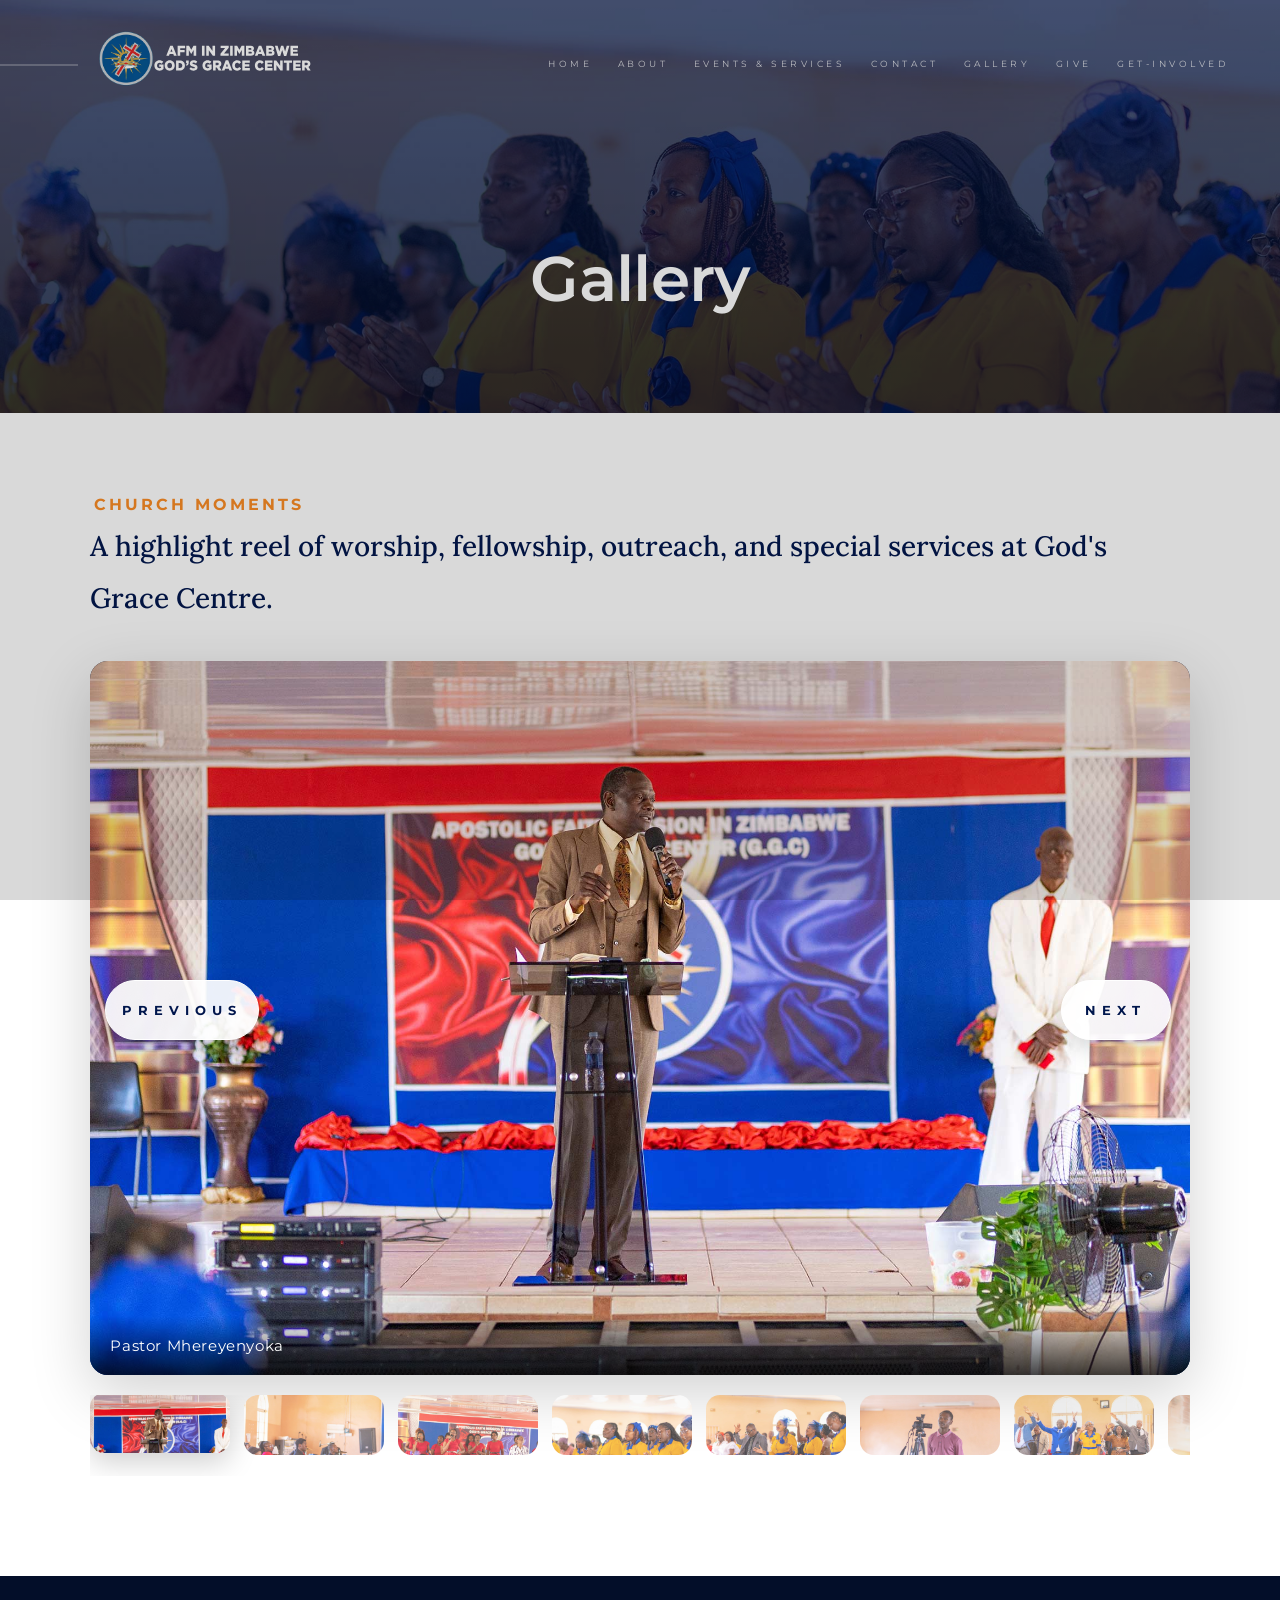
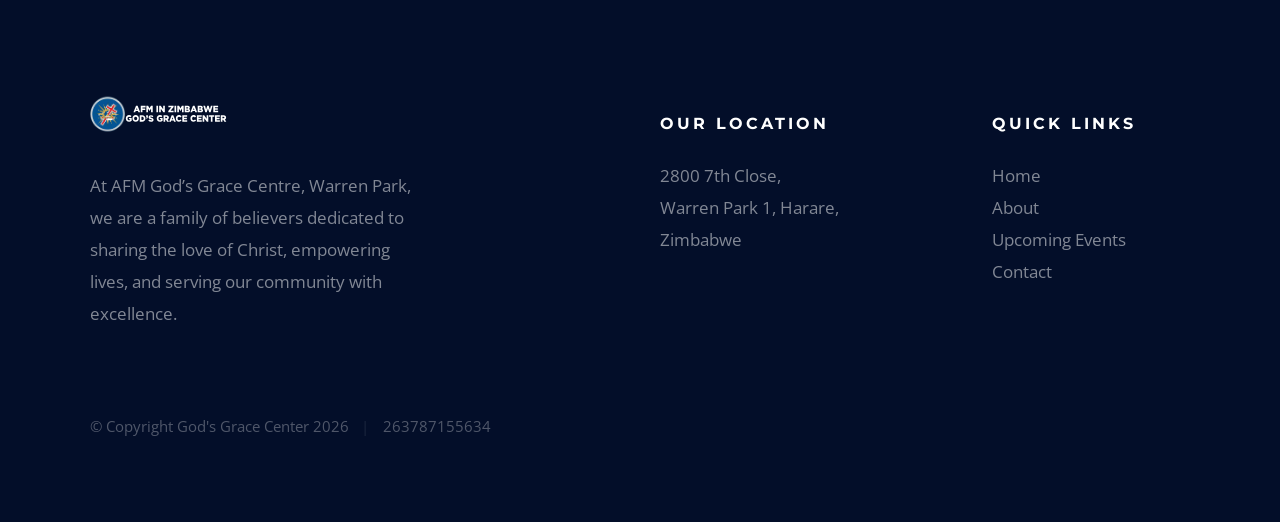
<file: gallery.html>
<!DOCTYPE html>
<html class="no-js" lang="en">
<head>
  <meta charset="utf-8">
  <title>AFM in Zimbabwe God's Grace Center Warren Park - Gallery</title>
  <meta name="description" content="Church gallery and photo highlights.">
  <meta name="author" content="">
  <meta name="viewport" content="width=device-width, initial-scale=1">

  <link rel="stylesheet" href="css/base.css">
  <link rel="stylesheet" href="css/main.css">
  <script src="js/modernizr.js"></script>

  <style>
    .page-header--gallery {
      background: url('images/header-bgs/events-header-bg-2000.jpg') center/cover no-repeat;
    }

    .gallery-wrap {
      padding: 8rem 0 10rem;
      background: #fff;
    }

    .gallery-stage {
      position: relative;
      border-radius: 18px;
      overflow: hidden;
      background: #0d1b3d;
      box-shadow: 0 18px 60px rgba(0, 0, 0, 0.18);
      margin-bottom: 2rem;
    }

    .gallery-stage img {
      width: 100%;
      max-height: 80vh;
      aspect-ratio: 2000 / 1300;
      object-fit: cover;
      display: block;
    }

    .gallery-nav {
        position: absolute;
        inset: 50% 1.5rem auto;
        transform: translateY(-50%);
        display: flex;
        justify-content: space-between;
        align-items: center;
        gap: 1rem;
        pointer-events: none;
    }

    .gallery-nav button {
        pointer-events: auto;
        min-width: 11rem;
        border: 1px solid #fff;
        background: rgba(255, 255, 255, 0.92);
        color: #00164D;
        padding: 1rem 1.6rem;
        border-radius: 999px;
        cursor: pointer;
        font-family: "Montserrat", sans-serif;
        font-size: 1.3rem;
        line-height: 1;
        display: inline-flex;
        align-items: center;
        justify-content: center;
        transition: all 0.25s ease;
        box-shadow: 0 8px 22px rgba(0, 0, 0, 0.15);
    }

    .gallery-nav button:hover {
      background: #00164D;
      color: #fff;
    }

    .gallery-caption {
      position: absolute;
      left: 0;
      right: 0;
      bottom: 0;
      padding: 1.6rem 2rem;
      color: #fff;
      background: linear-gradient(180deg, transparent, rgba(0, 0, 0, 0.72));
      font-family: "Montserrat", sans-serif;
      font-size: 1.5rem;
      letter-spacing: 0.04em;
    }

    .gallery-thumbs {
        display: flex;
        gap: 1rem;
        overflow-x: auto;
        padding-bottom: 0.5rem;
        scroll-snap-type: x mandatory;
        -webkit-overflow-scrolling: touch;
    }

    .gallery-thumb {
        flex: 0 0 140px;
        scroll-snap-align: start;
        position: relative;
        padding: 0;
        border: 0;
        background: transparent;
        cursor: pointer;
        border-radius: 14px;
        overflow: hidden;
        opacity: 0.72;
        transform: translateY(0);
        transition: transform 0.25s ease, opacity 0.25s ease, box-shadow 0.25s ease;
    }

    .gallery-thumb img {
        display: block;
        width: 100%;
        height: 110px;
        object-fit: cover;
    }

    .gallery-thumb.is-active {
      opacity: 1;
      box-shadow: 0 10px 28px rgba(0, 0, 0, 0.18);
      transform: translateY(-2px);
    }

    .gallery-thumb:focus-visible,
    .gallery-nav button:focus-visible {
      outline: 3px solid #037c82;
      outline-offset: 3px;
    }

    @media (max-width: 700px) {
      .gallery-nav {
        position: static;
        transform: none;
        margin: 1rem;
        pointer-events: auto;
      }

      .gallery-stage img {
        height: 52vh;
      }

      .gallery-thumb img {
        height: 110px;
      }
    }
  </style>
</head>

<body id="top">
  <div id="preloader">
    <div id="loader" class="dots-jump">
      <div></div>
      <div></div>
      <div></div>
    </div>
  </div>

  <header class="s-header">
    <div class="header-logo">
      <a class="site-logo" href="index.html">
        <img src="images/logo.svg" alt="Homepage">
      </a>
    </div>

    <nav class="header-nav-wrap">
      <ul class="header-nav">
        <li><a href="index.html" title="Home">Home</a></li>
        <li><a href="about.html" title="About">About</a></li>
        <li><a href="events.html" title="Services">Events & Services</a></li>
        <li><a href="contact.html" title="Contact us">Contact</a></li>
        <li class="current"><a href="gallery.html" title="Gallery">Gallery</a></li>
        <li><a href="give.html" title="Give">Give</a></li>
        <li><a href="volunteer.html" title="Volunteer">Get-Involved</a></li>
      </ul>
    </nav>

    <a class="header-menu-toggle" href="#0"><span>Menu</span></a>
  </header>

  <section class="page-header page-header--gallery">
    <div class="gradient-overlay"></div>
    <div class="row page-header__content">
      <div class="column">
        <h1>Gallery</h1>
      </div>
    </div>
  </section>

  <section class="gallery-wrap">
    <div class="row">
      <div class="column large-full">
        <h3 class="subhead">Church Moments</h3>
        <p class="lead">
          A highlight reel of worship, fellowship, outreach, and special services at God's Grace Centre.
        </p>

        <div class="gallery-stage">
          <img id="gallery-main" src="images/gallery/gallery-1.jpg" alt="Pastor Mhereyenyoka">

          <div class="gallery-nav">
            <button type="button" id="gallery-prev">Previous</button>
            <button type="button" id="gallery-next">Next</button>
          </div>

          <div class="gallery-caption" id="gallery-caption">Pastor Mhereyenyoka</div>
        </div>

        <div class="gallery-thumbs" id="gallery-thumbs"></div>
      </div>
    </div>
  </section>

  <footer class="s-footer">
    <div class="row footer-top">
      <div class="column large-4 medium-5 tab-full">
        <div class="footer-logo">
          <a class="site-footer-logo" href="index.html">
            <img src="images/logo.svg" alt="Homepage">
          </a>
        </div>
        <p>
          At AFM God’s Grace Centre, Warren Park, we are a family of believers
          dedicated to sharing the love of Christ, empowering lives, and serving
          our community with excellence.
        </p>
      </div>

      <div class="column large-half tab-full">
        <div class="row">
          <div class="column large-7 medium-full">
            <h4 class="h6">Our Location</h4>
            <p>
              2800 7th Close, <br>
              Warren Park 1, Harare, <br>
              Zimbabwe
            </p>
          </div>

          <div class="column large-5 medium-full">
            <h4 class="h6">Quick Links</h4>
            <ul class="footer-list">
              <li><a href="index.html">Home</a></li>
              <li><a href="about.html">About</a></li>
              <li><a href="events.html">Upcoming Events</a></li>
              <li><a href="contact.html">Contact</a></li>
            </ul>
          </div>
        </div>
      </div>
    </div>

    <div class="row footer-bottom">
      <div class="column ss-copyright">
        <span>© Copyright God's Grace Center 2026</span>
        <span>263787155634</span>
      </div>
    </div>
  </footer>

  <script src="js/jquery-3.2.1.min.js"></script>
  <script src="js/plugins.js"></script>
  <script src="js/main.js"></script>

  <script>
    (function () {
      const images = [
        { src: 'images/gallery/gallery-1.jpg', caption: 'Pastor Mhereyenyoka' },
        { src: 'images/gallery/gallery-2.jpg', caption: 'Band & Worship Team' },
        { src: 'images/gallery/gallery-3.jpg', caption: 'Worship Team Ministering' },
        { src: 'images/gallery/gallery-4.jpg', caption: 'Congregation Worshipping' },
        { src: 'images/gallery/gallery-5.jpg', caption: 'Congregation Worshipping' },
        { src: 'images/gallery/gallery-6.jpg', caption: 'Media' },
        { src: 'images/gallery/gallery-7.jpg', caption: 'Congregation Worshipping' },
        { src: 'images/gallery/gallery-8.jpg', caption: 'Amai Mufundisi Mhereyenyoka' },
        { src: 'images/gallery/gallery-9.jpg', caption: 'GGC Church Board' },
        { src: 'images/gallery/gallery-10.jpg', caption: 'Wide Shot of Congregation' },
        { src: 'images/gallery/gallery-11.jpg', caption: 'Ushering, Security & Protocol' },
        { src: 'images/gallery/gallery-12.jpg', caption: 'Congregation' },
        { src: 'images/gallery/gallery-13.jpg', caption: 'Hospitality & Decorations Team' },
        { src: 'images/gallery/gallery-14.jpg', caption: 'Church Choir' },
        { src: 'images/gallery/gallery-15.jpg', caption: 'Praise & Worship Team' }
      ];

      const mainImage = document.getElementById('gallery-main');
      const caption = document.getElementById('gallery-caption');
      const thumbsWrap = document.getElementById('gallery-thumbs');
      const prevButton = document.getElementById('gallery-prev');
      const nextButton = document.getElementById('gallery-next');
      let activeIndex = 0;

      function renderThumbs() {
        thumbsWrap.innerHTML = '';

        images.forEach((image, index) => {
          const button = document.createElement('button');
          button.type = 'button';
          button.className = 'gallery-thumb' + (index === 0 ? ' is-active' : '');
          button.setAttribute('aria-label', image.caption);

          const img = document.createElement('img');
          img.src = image.src;
          img.alt = image.caption;
          button.appendChild(img);

          button.addEventListener('click', () => setActive(index));
          thumbsWrap.appendChild(button);
        });
      }

      function setActive(index) {
        activeIndex = (index + images.length) % images.length;
        const activeImage = images[activeIndex];

        mainImage.src = activeImage.src;
        mainImage.alt = activeImage.caption;
        caption.textContent = activeImage.caption;

        thumbsWrap.querySelectorAll('.gallery-thumb').forEach((button, buttonIndex) => {
          button.classList.toggle('is-active', buttonIndex === activeIndex);
        });
      }

      prevButton.addEventListener('click', () => setActive(activeIndex - 1));
      nextButton.addEventListener('click', () => setActive(activeIndex + 1));

      renderThumbs();
      setActive(0);
    })();
  </script>
</body>
</html>
</file>
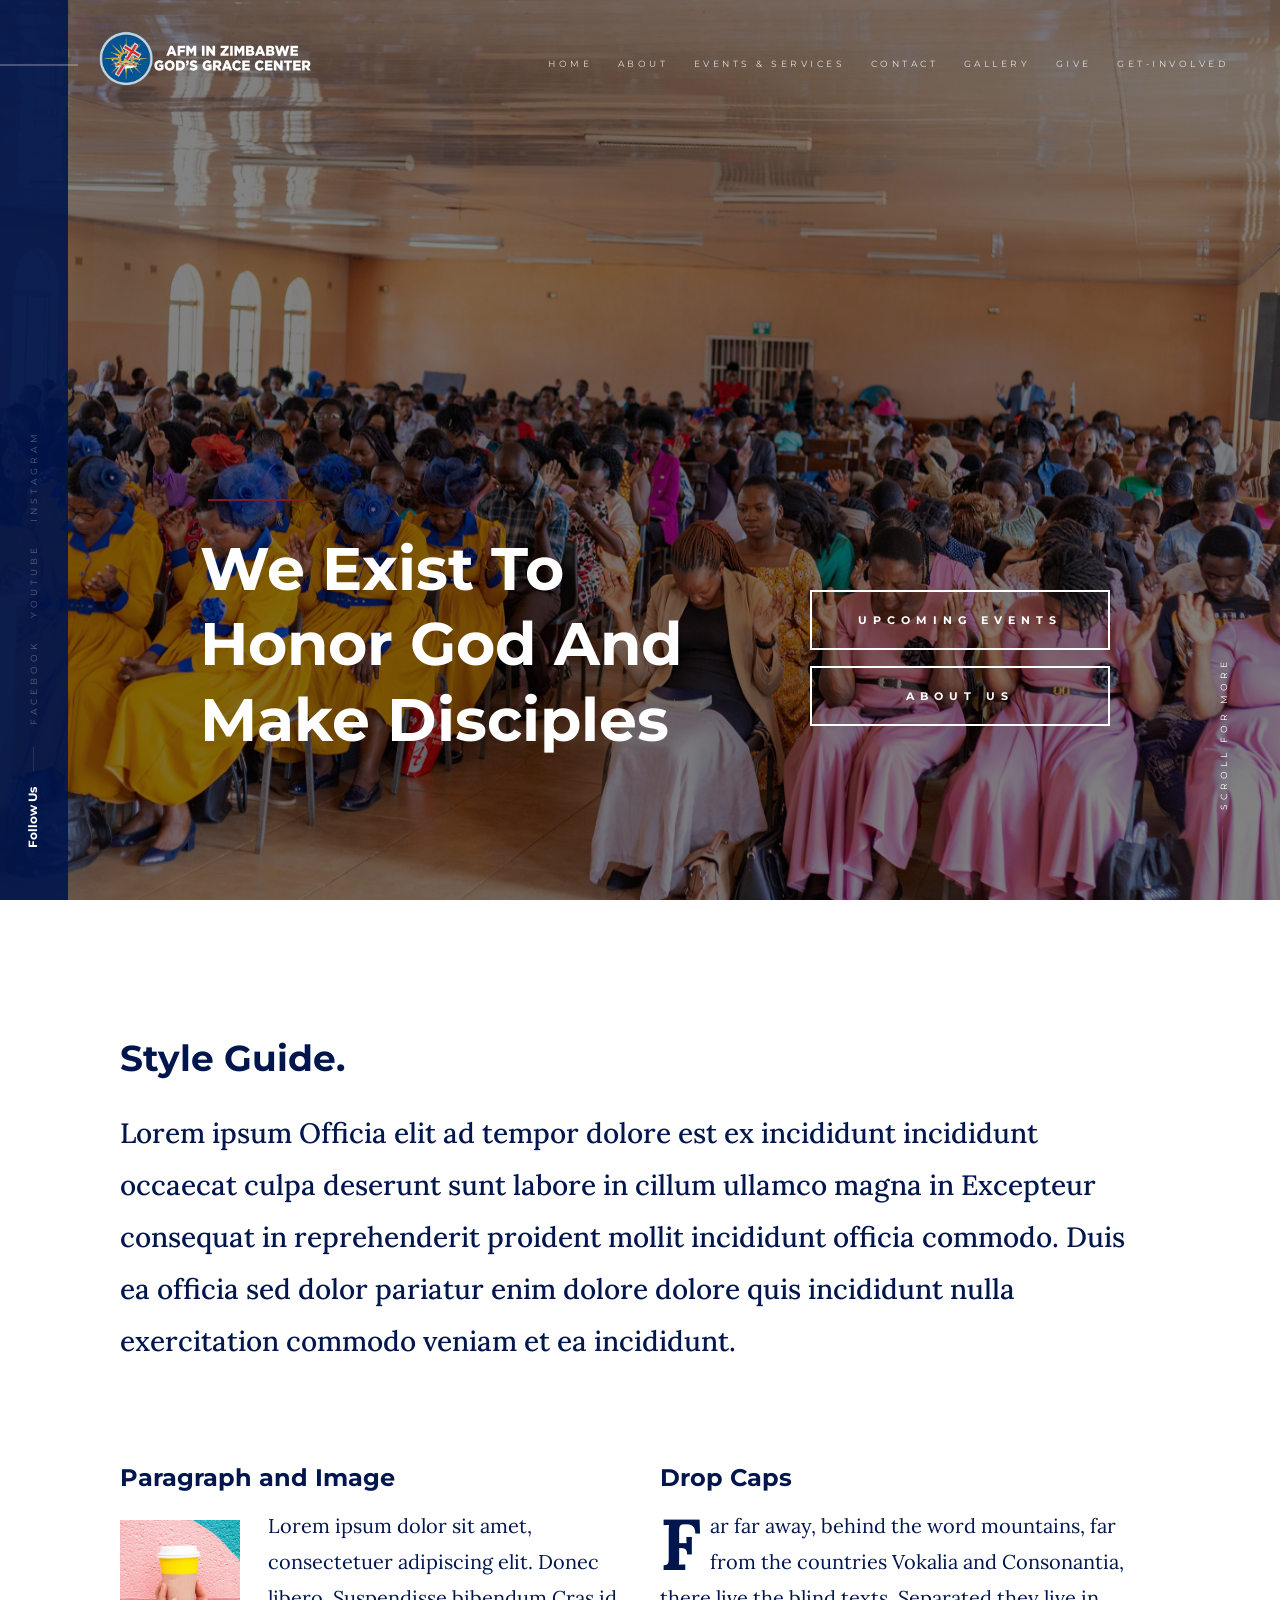
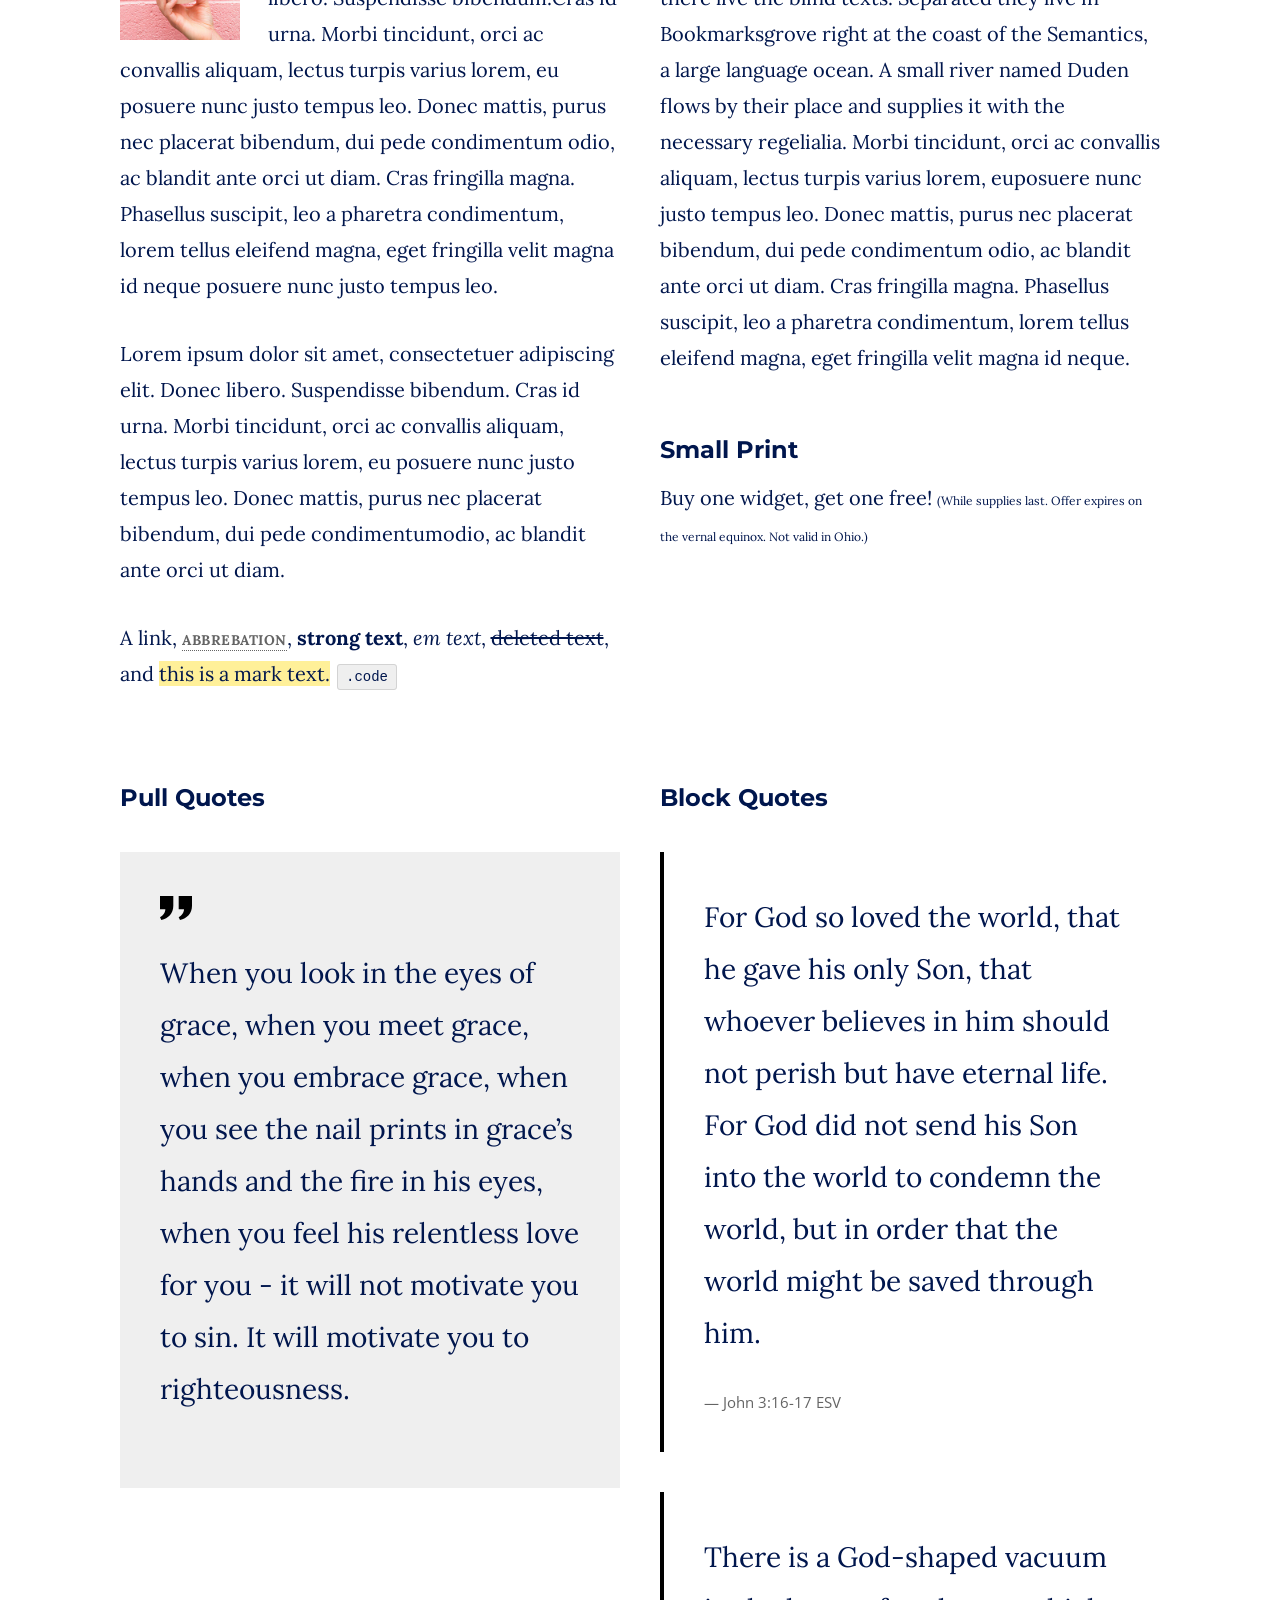
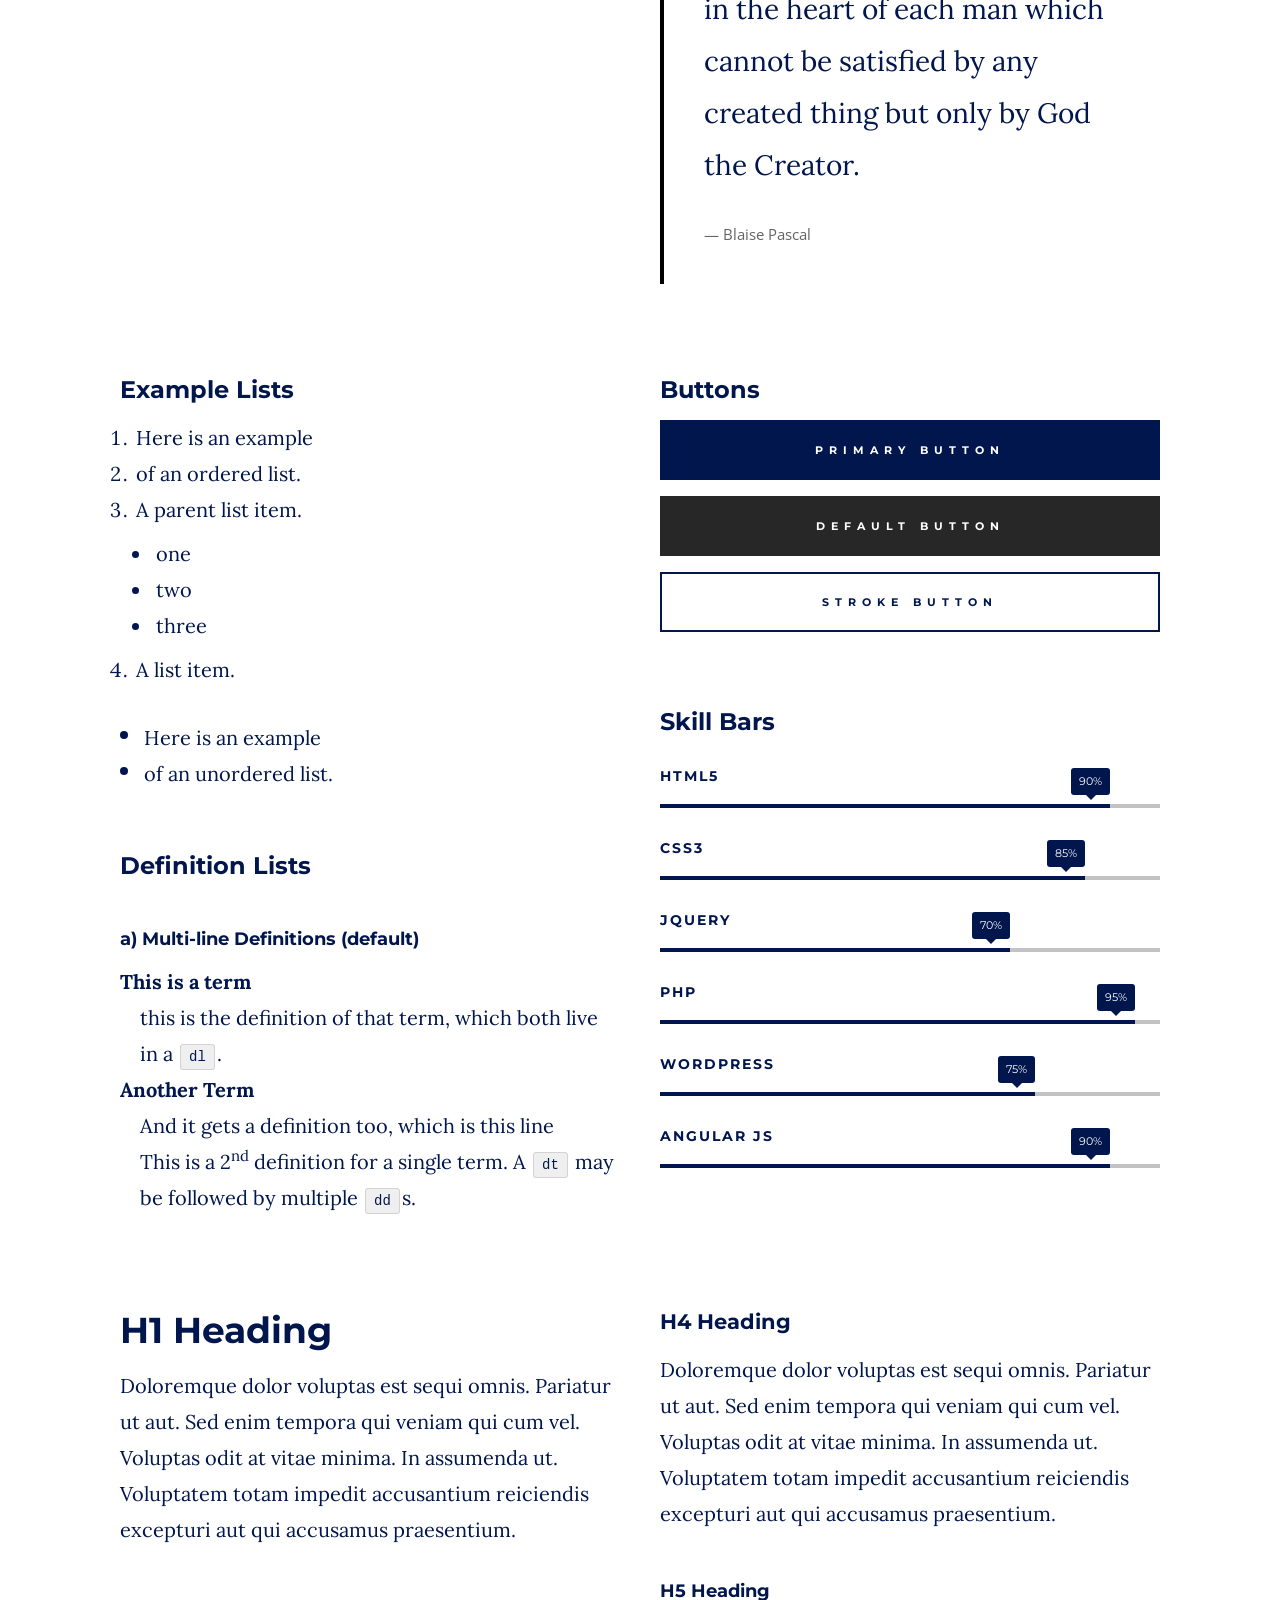
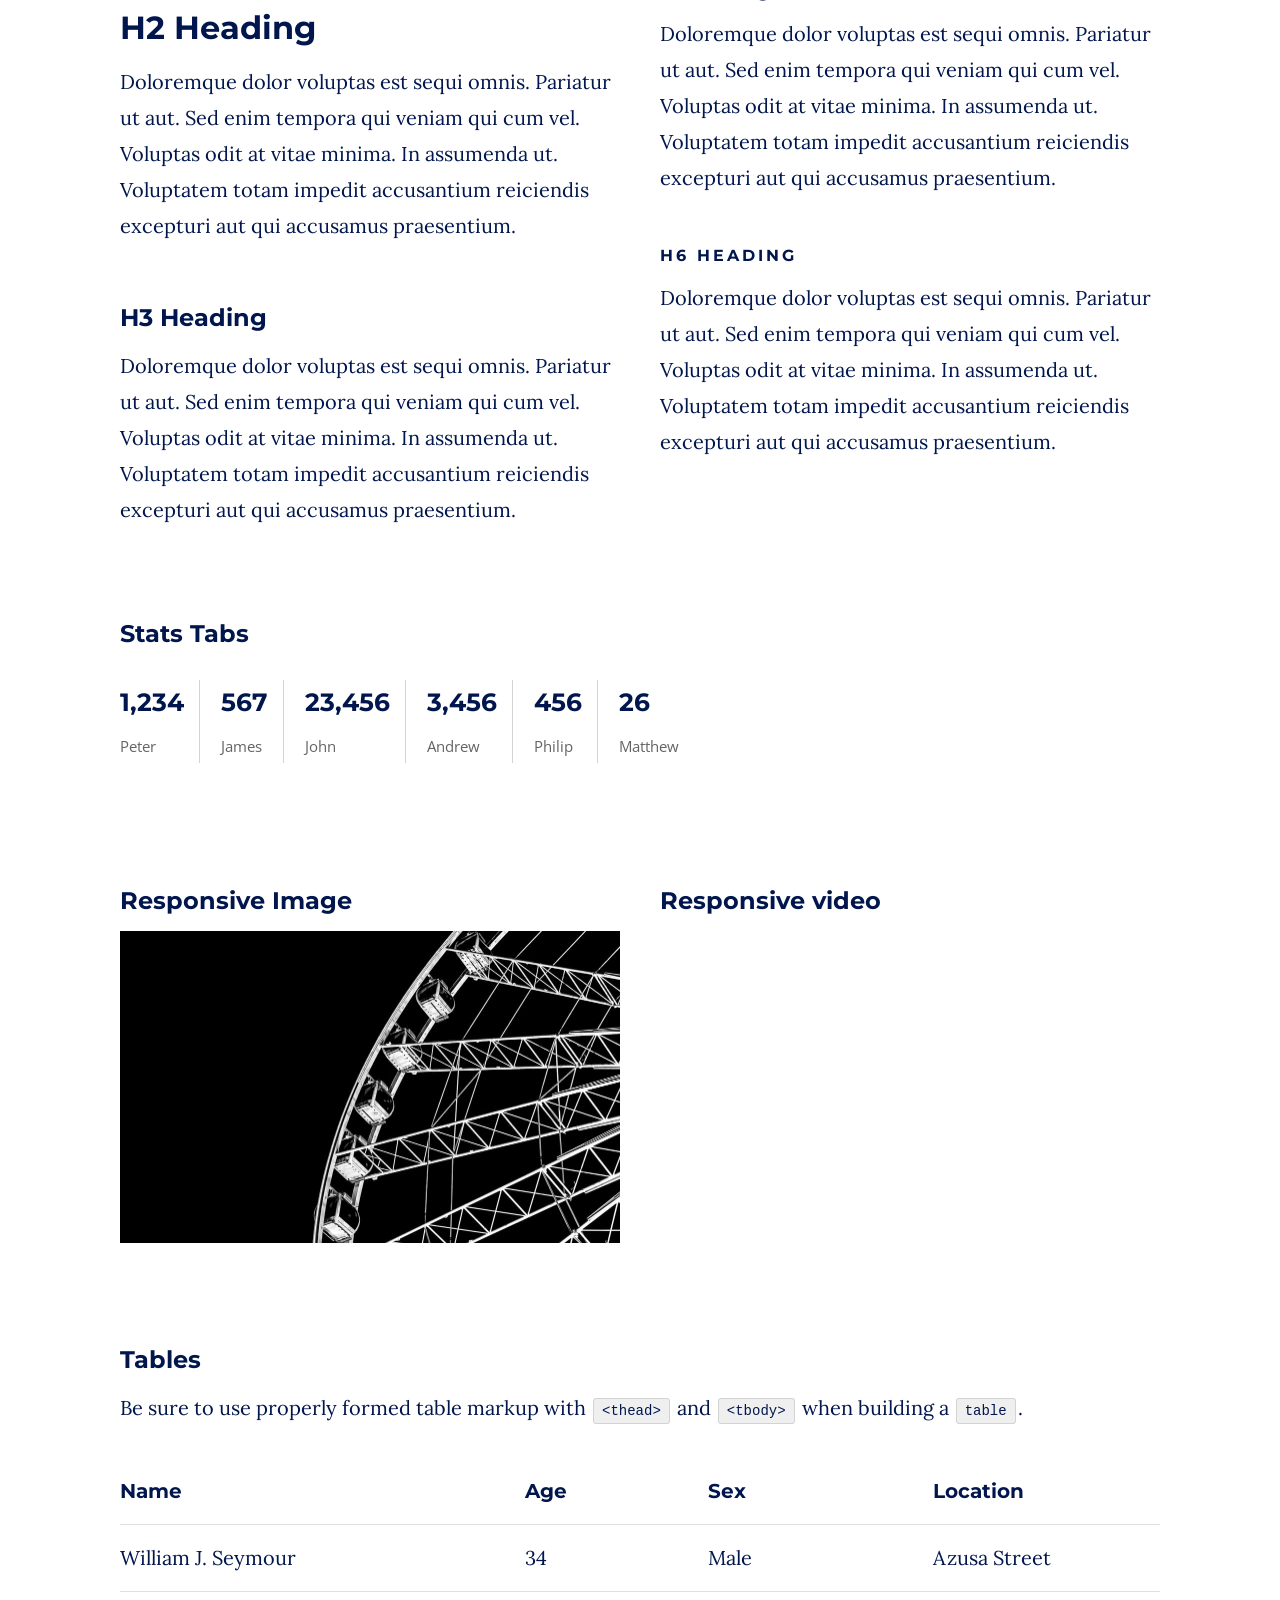
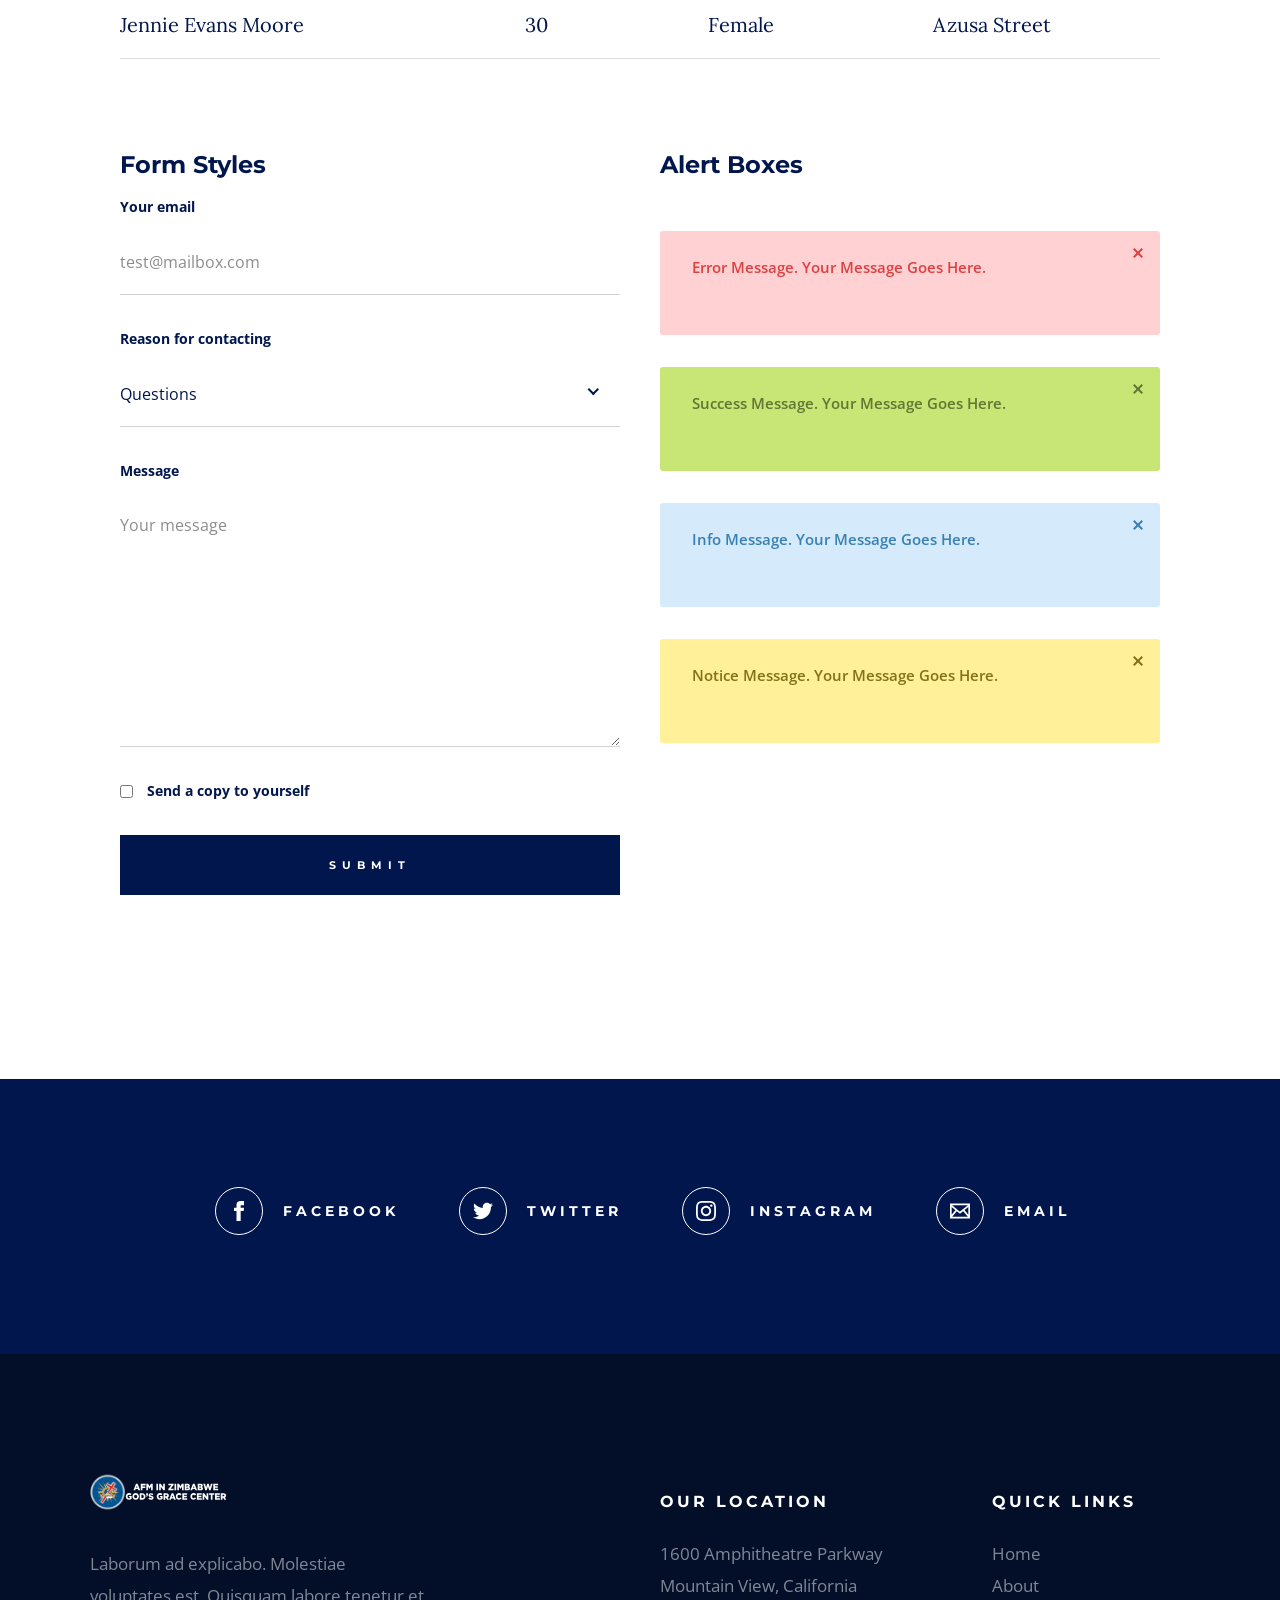
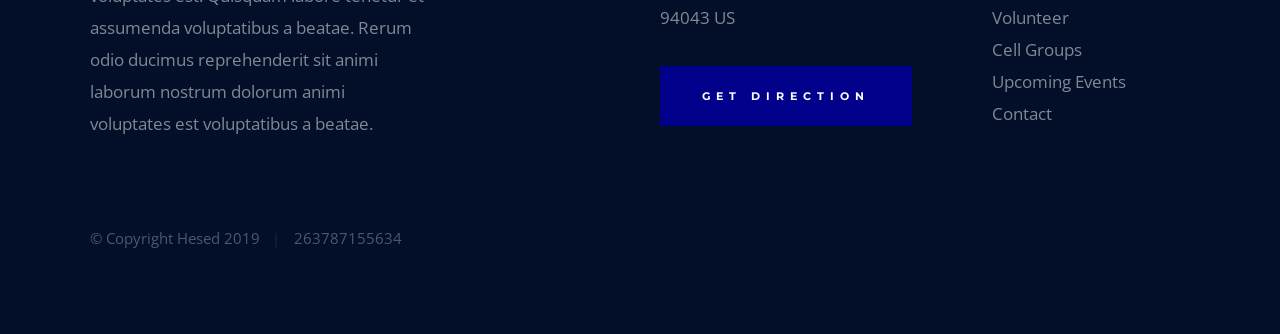
<file: styles.html>
<!DOCTYPE html>
<html class="no-js" lang="en">
<head>

    <!--- basic page needs
    ================================================== -->
    <meta charset="utf-8">
    <title>Hesed - Style Guide</title>
    <meta name="description" content="">
    <meta name="author" content="">

    <!-- mobile specific metas
    ================================================== -->
    <meta name="viewport" content="width=device-width, initial-scale=1">

    <!-- CSS
    ================================================== -->
    <link rel="stylesheet" href="css/base.css">
    <link rel="stylesheet" href="css/main.css">

    <style type="text/css" media="screen">
        .s-styles { 
            padding-top: 13.6rem;
            padding-bottom: 13.6rem;
            background-color: #ffffff;
        }
    </style>

    <!-- script
    ================================================== -->
    <script src="js/modernizr.js"></script>

    <!-- favicons
    ================================================== -->
    <link rel="apple-touch-icon" sizes="180x180" href="apple-touch-icon.png">
    <link rel="icon" type="image/png" sizes="32x32" href="favicon-32x32.png">
    <link rel="icon" type="image/png" sizes="16x16" href="favicon-16x16.png">
    <link rel="manifest" href="site.webmanifest">

</head>

<body id="top">

    <!-- preloader
    ================================================== -->
    <div id="preloader">
        <div id="loader" class="dots-jump">
            <div></div>
            <div></div>
            <div></div>
        </div>
    </div>


    <!-- header
    ================================================== -->
    <header class="s-header">

        <div class="header-logo">
            <a class="site-logo" href="index.html">
                <img src="images/logo.svg" alt="Homepage">
            </a>
        </div>

        <nav class="header-nav-wrap">
            <ul class="header-nav">
                <li class="current"><a href="index.html" title="Home">Home</a></li>
                <li><a href="about.html" title="About">About</a></li>
                <li><a href="events.html" title="Services">Events & Services</a></li>
                <li><a href="contact.html" title="Contact us">Contact</a></li>
                <li><a href="gallery.html" title="Contact us">Gallery</a></li>
                <li><a href="give.html" title="Contact us">Give</a></li>
                <li><a href="volunteer.html" title="Contact us">Get-Involved</a></li>	
            </ul>
        </nav>

        <a class="header-menu-toggle" href="#0"><span>Menu</span></a>

    </header> <!-- end s-header -->


    <!-- hero
    ================================================== -->
    <section class="s-hero" data-parallax="scroll" data-image-src="images/hero-bg-3000.jpg" data-natural-width=3000 data-natural-height=2000 data-position-y=center>

        <div class="hero-left-bar"></div>

        <div class="row hero-content">

            <div class="column large-full hero-content__text">
                <h1>
                    We Exist To <br>
                    Honor God And <br>
                    Make Disciples
                </h1>

                <div class="hero-content__buttons">
                    <a href="events.html" class="btn btn--stroke">Upcoming Events</a>
                    <a href="about.html" class="btn btn--stroke">About Us</a>
                </div>
            </div> <!-- end hero-content__text -->

        </div> <!-- end hero-content -->

        <ul class="hero-social">
            <li class="hero-social__title">Follow Us</li>
            <li>
                <a href="#0" title="">Facebook</a>
            </li>
            <li>
                <a href="#0" title="">YouTube</a>
            </li>
            <li>
                <a href="#0" title="">Instagram</a>
            </li>
        </ul> <!-- end hero-social -->

        <div class="hero-scroll">
            <a href="#styles" class="scroll-link smoothscroll">
                Scroll For More
            </a>
        </div> <!-- end hero-scroll -->

    </section> <!-- end s-hero -->


    <!-- styles
    ================================================== -->
    <section id="styles" class="s-styles page-content">

        <div class="row add-bottom">

            <div class="column large-full">

                <h1 class="display-1">Style Guide.</h1>

                <p class="lead">Lorem ipsum Officia elit ad tempor dolore est ex incididunt incididunt occaecat culpa deserunt 
                sunt labore in cillum ullamco magna in Excepteur consequat in reprehenderit proident mollit incididunt officia commodo.
                Duis ea officia sed dolor pariatur enim dolore dolore quis incididunt nulla exercitation commodo veniam et ea incididunt.
                </p>

            </div>

        </div>

        <div class="row">

            <div class="column large-6 tab-full">

                <h3>Paragraph and Image</h3>

                <p><a href="#"><img width="120" height="120" class="h-pull-left" alt="sample-image" src="images/sample-image.jpg"></a>
                Lorem ipsum dolor sit amet, consectetuer adipiscing elit. Donec libero. Suspendisse bibendum.Cras id urna. Morbi 
                tincidunt, orci ac convallis aliquam, lectus turpis varius lorem, eu posuere nunc justo tempus leo. Donec mattis, 
                purus nec placerat bibendum, dui pede condimentum odio, ac blandit ante orci ut diam. Cras fringilla magna. 
                Phasellus suscipit, leo a pharetra condimentum, lorem tellus eleifend magna, eget fringilla velit magna id 
                neque posuere nunc justo tempus leo. </p>

                <p>
                Lorem ipsum dolor sit amet, consectetuer adipiscing elit. Donec libero. Suspendisse bibendum. Cras id urna. 
                Morbi tincidunt, orci ac convallis aliquam, lectus turpis varius lorem, eu posuere nunc justo tempus leo. 
                Donec mattis, purus nec placerat bibendum, dui pede condimentumodio, ac blandit ante orci ut diam.	
                </p>

                <p>A <a href="#">link</a>,
                <abbr title="this really isn't a very good description">abbrebation</abbr>,
                <strong>strong text</strong>,
                <em>em text</em>,
                <del>deleted text</del>, and
                <mark>this is a mark text.</mark>
                <code>.code</code>
                </p>

            </div>

            <div class="column large-6 tab-full">

                <h3>Drop Caps</h3>

                <p class="drop-cap">Far far away, behind the word mountains, far from the countries Vokalia and Consonantia,
                there live the blind texts. Separated they live in Bookmarksgrove right at the coast of the
                Semantics, a large language ocean. A small river named Duden flows by their place and supplies it with the 
                necessary regelialia. Morbi tincidunt, orci ac convallis aliquam, lectus turpis varius lorem, 
                euposuere nunc justo tempus leo. Donec mattis, purus nec placerat bibendum, dui pede condimentum odio, 
                ac blandit ante orci ut diam. Cras fringilla magna. Phasellus suscipit, leo a pharetra condimentum, 
                lorem tellus eleifend magna, eget fringilla velit magna id neque.
                </p>

                <h3>Small Print</h3>

                <p>Buy one widget, get one free!
                <small>(While supplies last. Offer expires on the vernal equinox. Not valid in Ohio.)</small>
                </p>

            </div>

        </div> <!-- end row -->

        <div class="row">

            <div class="column large-6 tab-full">

                <h3>Pull Quotes</h3>

                <aside class="pull-quote">
                    <blockquote>
                    <p>
                    When you look in the eyes of grace, when you meet grace, 
                    when you embrace grace, when you see the nail prints in 
                    grace’s hands and the fire in his eyes, when you feel his 
                    relentless love for you - it will not motivate you to sin. 
                    It will motivate you to righteousness.
                    </p>
                    </blockquote>
                </aside>

            </div>

            <div class="column large-6 tab-full">

                <h3>Block Quotes</h3>

                <blockquote cite="http://where-i-got-my-info-from.com">
                    <p>
                    For God so loved the world, that he gave his only Son, that whoever believes in 
                    him should not perish but have eternal life. For God did not send his Son into 
                    the world to condemn the world, but in order that the world might be 
                    saved through him.
                    </p>
                    <cite>
                        <a href="#0">John 3:16-17 ESV</a>
                    </cite>
                </blockquote>

                <blockquote>
                <p>There is a God-shaped vacuum in the heart of each man which cannot be satisfied 
                by any created thing but only by God the Creator.</p>
                <cite>Blaise Pascal</cite>
                </blockquote>

            </div>

        </div> <!-- end row -->

        <div class="row half-bottom">

            <div class="column large-6 tab-full">

                <h3>Example Lists</h3>

                <ol>
                    <li>Here is an example</li>
                    <li>of an ordered list.</li>
                    <li>A parent list item.
                        <ul>
                            <li>one</li>
                            <li>two</li>
                            <li>three</li>
                        </ul>
                        </li>
                        <li>A list item.</li>
                    </ol>

                <ul class="disc">
                    <li>Here is an example</li>
                    <li>of an unordered list.</li>
                </ul>

                <h3>Definition Lists</h3>

                <h5>a) Multi-line Definitions (default) </h5>

                <dl>
                    <dt><strong>This is a term</strong></dt>
                        <dd>this is the definition of that term, which both live in a <code>dl</code>.</dd>
                    <dt><strong>Another Term</strong></dt>
                        <dd>And it gets a definition too, which is this line</dd>
                        <dd>This is a 2<sup>nd</sup> definition for a single term. A <code>dt</code> may be followed by multiple <code>dd</code>s.</dd>
                </dl>

            </div>

            <div class="column large-6 tab-full">

                <h3>Buttons</h3>

                <p>
                    <a class="btn btn--primary h-full-width" href="#0">Primary Button</a>
                    <a class="btn h-full-width" href="#0">Default Button</a>
                    <a class="btn btn--stroke h-full-width" href="#0">Stroke Button</a>
                </p>

                <h3>Skill Bars</h3>
                
                <ul class="skill-bars">
                    <li>
                    <div class="progress percent90"><span>90%</span></div>
                    <strong>HTML5</strong>
                    </li>
                    <li>
                    <div class="progress percent85"><span>85%</span></div>
                    <strong>CSS3</strong>
                    </li>
                    <li>
                    <div class="progress percent70"><span>70%</span></div>
                    <strong>JQuery</strong>
                    </li>
                    <li>
                    <div class="progress percent95"><span>95%</span></div>
                    <strong>PHP</strong>
                    </li>
                    <li>
                    <div class="progress percent75"><span>75%</span></div>
                    <strong>Wordpress</strong>
                    </li>
                    <li>
                    <div class="progress percent90"><span>90%</span></div>
                    <strong>Angular JS</strong>
                    </li>
                </ul>

            </div>

        </div> <!-- end row -->

        <div class="row half-bottom">

            <div class="column large-6 tab-full">
                    
                <h1>H1 Heading</h1>
                <p>Doloremque dolor voluptas est sequi omnis. Pariatur ut aut. Sed enim tempora qui veniam qui cum vel. 
                Voluptas odit at vitae minima. In assumenda ut. Voluptatem totam impedit accusantium reiciendis excepturi aut qui accusamus praesentium.</p>

                <h2>H2 Heading</h2>
                <p>Doloremque dolor voluptas est sequi omnis. Pariatur ut aut. Sed enim tempora qui veniam qui cum vel. 
                Voluptas odit at vitae minima. In assumenda ut. Voluptatem totam impedit accusantium reiciendis excepturi aut qui accusamus praesentium.</p>

                <h3>H3 Heading</h3>
                <p>Doloremque dolor voluptas est sequi omnis. Pariatur ut aut. Sed enim tempora qui veniam qui cum vel. 
                Voluptas odit at vitae minima. In assumenda ut. Voluptatem totam impedit accusantium reiciendis excepturi aut qui accusamus praesentium.</p>

            </div>

            <div class="column large-6 tab-full">
                    
                <h4>H4 Heading</h4>
                <p>Doloremque dolor voluptas est sequi omnis. Pariatur ut aut. Sed enim tempora qui veniam qui cum vel. 
                Voluptas odit at vitae minima. In assumenda ut. Voluptatem totam impedit accusantium reiciendis excepturi aut qui accusamus praesentium.</p>

                <h5>H5 Heading</h5>
                <p>Doloremque dolor voluptas est sequi omnis. Pariatur ut aut. Sed enim tempora qui veniam qui cum vel. 
                Voluptas odit at vitae minima. In assumenda ut. Voluptatem totam impedit accusantium reiciendis excepturi aut qui accusamus praesentium.</p>

                <h6>H6 Heading</h6>
                <p>Doloremque dolor voluptas est sequi omnis. Pariatur ut aut. Sed enim tempora qui veniam qui cum vel. 
                Voluptas odit at vitae minima. In assumenda ut. Voluptatem totam impedit accusantium reiciendis excepturi aut qui accusamus praesentium.</p>

            </div>

        </div> <!-- end row -->

        <div class="row half-bottom">

            <div class="column large-full">

                <h3>Stats Tabs</h3>

                <ul class="stats-tabs">
                    <li><a href="#">1,234 <em>Peter</em></a></li>
                    <li><a href="#">567 <em>James</em></a></li>
                    <li><a href="#">23,456 <em>John</em></a></li>
                    <li><a href="#">3,456 <em>Andrew</em></a></li>
                    <li><a href="#">456 <em>Philip</em></a></li>
                    <li><a href="#">26 <em>Matthew</em></a></li>
                </ul>

            </div>

        </div> <!-- end row -->

        <div class="row half-bottom">

            <div class="column large-6 tab-full">

                <h3>Responsive Image</h3>
                <p><img src="images/wheel-500.jpg" 
                    srcset="images/wheel-1000.jpg 1000w, 
                    images/wheel-500.jpg 500w" 
                    sizes="(max-width: 1000px) 100vw, 1000px" alt="">
                </p>

            </div>

            <div class="column large-6 tab-full">

                <h3>Responsive video</h3>

                <div class="video-container">
                <iframe src="https://player.vimeo.com/video/14592941?color=00a650&title=0&byline=0&portrait=0" width="500" height="281" frameborder="0" webkitallowfullscreen mozallowfullscreen allowfullscreen></iframe> 
                </div>

            </div>
            
        </div> <!-- end row -->

        <div class="row add-bottom">

            <div class="column large-full">

                <h3>Tables</h3>
                <p>Be sure to use properly formed table markup with <code>&lt;thead&gt;</code> and <code>&lt;tbody&gt;</code> when building a <code>table</code>.</p>

                <div class="table-responsive">

                    <table>
                            <thead>
                            <tr>
                                <th>Name</th>
                                <th>Age</th>
                                <th>Sex</th>
                                <th>Location</th>
                            </tr>
                            </thead>
                            <tbody>
                            <tr>
                                <td>William J. Seymour</td>
                                <td>34</td>
                                <td>Male</td>
                                <td>Azusa Street</td>
                            </tr>
                            <tr>
                                <td>Jennie Evans Moore</td>
                                <td>30</td>
                                <td>Female</td>
                                <td>Azusa Street</td>
                            </tr>
                            </tbody>
                    </table>

                </div>

            </div>
            
        </div> <!-- end row -->

        <div class="row">

            <div class="column large-6 tab-full">

                <h3>Form Styles</h3>

                <form>
                    <div>
                        <label for="sampleInput">Your email</label>
                        <input class="h-full-width" type="email" placeholder="test@mailbox.com" id="sampleInput">
                    </div>
                    <div>
                        <label for="sampleRecipientInput">Reason for contacting</label>
                        <div class="ss-custom-select">
                            <select class="h-full-width" id="sampleRecipientInput">
                                <option value="Option 1">Questions</option>
                                <option value="Option 2">Report</option>
                                <option value="Option 3">Others</option>
                            </select>
                        </div>
                    </div>
                    
                    <label for="exampleMessage">Message</label>
                    <textarea class="h-full-width" placeholder="Your message" id="exampleMessage"></textarea>

                    <label class="h-add-bottom">
                        <input type="checkbox">
                        <span class="label-text">Send a copy to yourself</span>
                    </label>
                
                    <input class="btn--primary h-full-width" type="submit" value="Submit">
                </form>

            </div>

            <div class="column large-6 tab-full">

                <h3>Alert Boxes</h3>

                <br>
                
                <div class="alert-box alert-box--error hideit">
                    <p>Error Message. Your Message Goes Here.</p>
                    <i class="fa fa-times alert-box__close" aria-hidden="true"></i>
                </div><!-- end error -->
                        
                <div class="alert-box alert-box--success hideit">
                    <p>Success Message. Your Message Goes Here.</p>
                    <i class="fa fa-times alert-box__close" aria-hidden="true"></i>
                </div><!-- end success -->
                        
                <div class="alert-box alert-box--info hideit">
                    <p>Info Message. Your Message Goes Here.</p>
                    <i class="fa fa-times alert-box__close" aria-hidden="true"></i>
                </div><!-- end info -->
                        
                <div class="alert-box alert-box--notice hideit">
                    <p>Notice Message. Your Message Goes Here.</p>
                    <i class="fa fa-times alert-box__close" aria-hidden="true"></i>
                </div><!-- end notice -->
            
            </div>

        </div> <!-- end row -->


    </section> <!-- end s-styles -->


    <!-- Social
    ================================================== -->
    <section class="s-social">
            
        <div class="row social-content">
            <div class="column">
                <ul class="social-list">
                    <li class="social-list__item">
                        <a href="#0" title="">
                            <span class="social-list__icon social-list__icon--facebook"></span>
                            <span class="social-list__text">Facebook</span>
                        </a>
                    </li>
                    <li class="social-list__item">
                        <a href="#0" title="">
                            <span class="social-list__icon social-list__icon--twitter"></span>
                            <span class="social-list__text">Twitter</span>
                        </a>
                    </li>
                    <li class="social-list__item">
                        <a href="#0" title="">
                            <span class="social-list__icon social-list__icon--instagram"></span>
                            <span class="social-list__text">Instagram</span>
                        </a>
                    </li>
                    <li class="social-list__item">
                        <a href="#0" title="">
                            <span class="social-list__icon social-list__icon--email"></span>
                            <span class="social-list__text">Email</span>
                        </a>
                    </li>
                </ul>
            </div>
        </div> <!-- end social-content -->

    </section> <!-- end s-social -->


    <!-- footer
    ================================================== -->
    <footer class="s-footer">

        <div class="row footer-top">
            <div class="column large-4 medium-5 tab-full">
                <div class="footer-logo">
                    <a class="site-footer-logo" href="index.html">
                        <img src="images/logo.svg" alt="Homepage">
                    </a>
                </div>  <!-- footer-logo -->
                <p>
                Laborum ad explicabo. Molestiae voluptates est. Quisquam labore tenetur 
                et assumenda voluptatibus a beatae. Rerum odio ducimus reprehenderit 
                sit animi laborum nostrum dolorum animi voluptates est voluptatibus a beatae. 
                </p>
            </div>
            <div class="column large-half tab-full">
                <div class="row">
                    <div class="column large-7 medium-full">
                        <h4 class="h6">Our Location</h4>
                        <p>
                        1600 Amphitheatre Parkway <br>
                        Mountain View, California <br>
                        94043 US
                        </p>
        
                        <p>
                        <a href="contact.html#contact-map" target="_blank" class="btn btn--footer">Get Direction</a>
                        </p>
                    </div>
                    <div class="column large-5 medium-full">
                        <h4 class="h6">Quick Links</h4>
                        <ul class="footer-list">
                            <li><a href="index.html">Home</a></li>
                            <li><a href="about.html">About</a></li>
                            <li><a href="volunteer.html">Volunteer</a></li>
                            <li><a href="cell-groups.html">Cell Groups</a></li>
                            <li><a href="events.html">Upcoming Events</a></li>
                            <li><a href="contact.html">Contact</a></li>
                        </ul>
                    </div>
                </div>
            </div>
        </div> <!-- end footer-top -->

        <div class="row footer-bottom">
            <div class="column ss-copyright">
                <span>© Copyright Hesed 2019</span>
                <span>263787155634</span>
            </div>
        </div> <!-- footer-bottom -->

        <div class="ss-go-top">
            <a class="smoothscroll" title="Back to Top" href="#top">
                <svg xmlns="http://www.w3.org/2000/svg" width="24" height="24" viewBox="0 0 24 24"><path d="M12 0l8 9h-6v15h-4v-15h-6z"/></svg>
            </a>
        </div> <!-- ss-go-top -->

    </footer> <!-- end s-footer -->


    <!-- Java Script
    ================================================== -->
    <script src="js/jquery-3.2.1.min.js"></script>
    <script src="js/plugins.js"></script>
    <script src="js/main.js"></script>

</body>
</file>
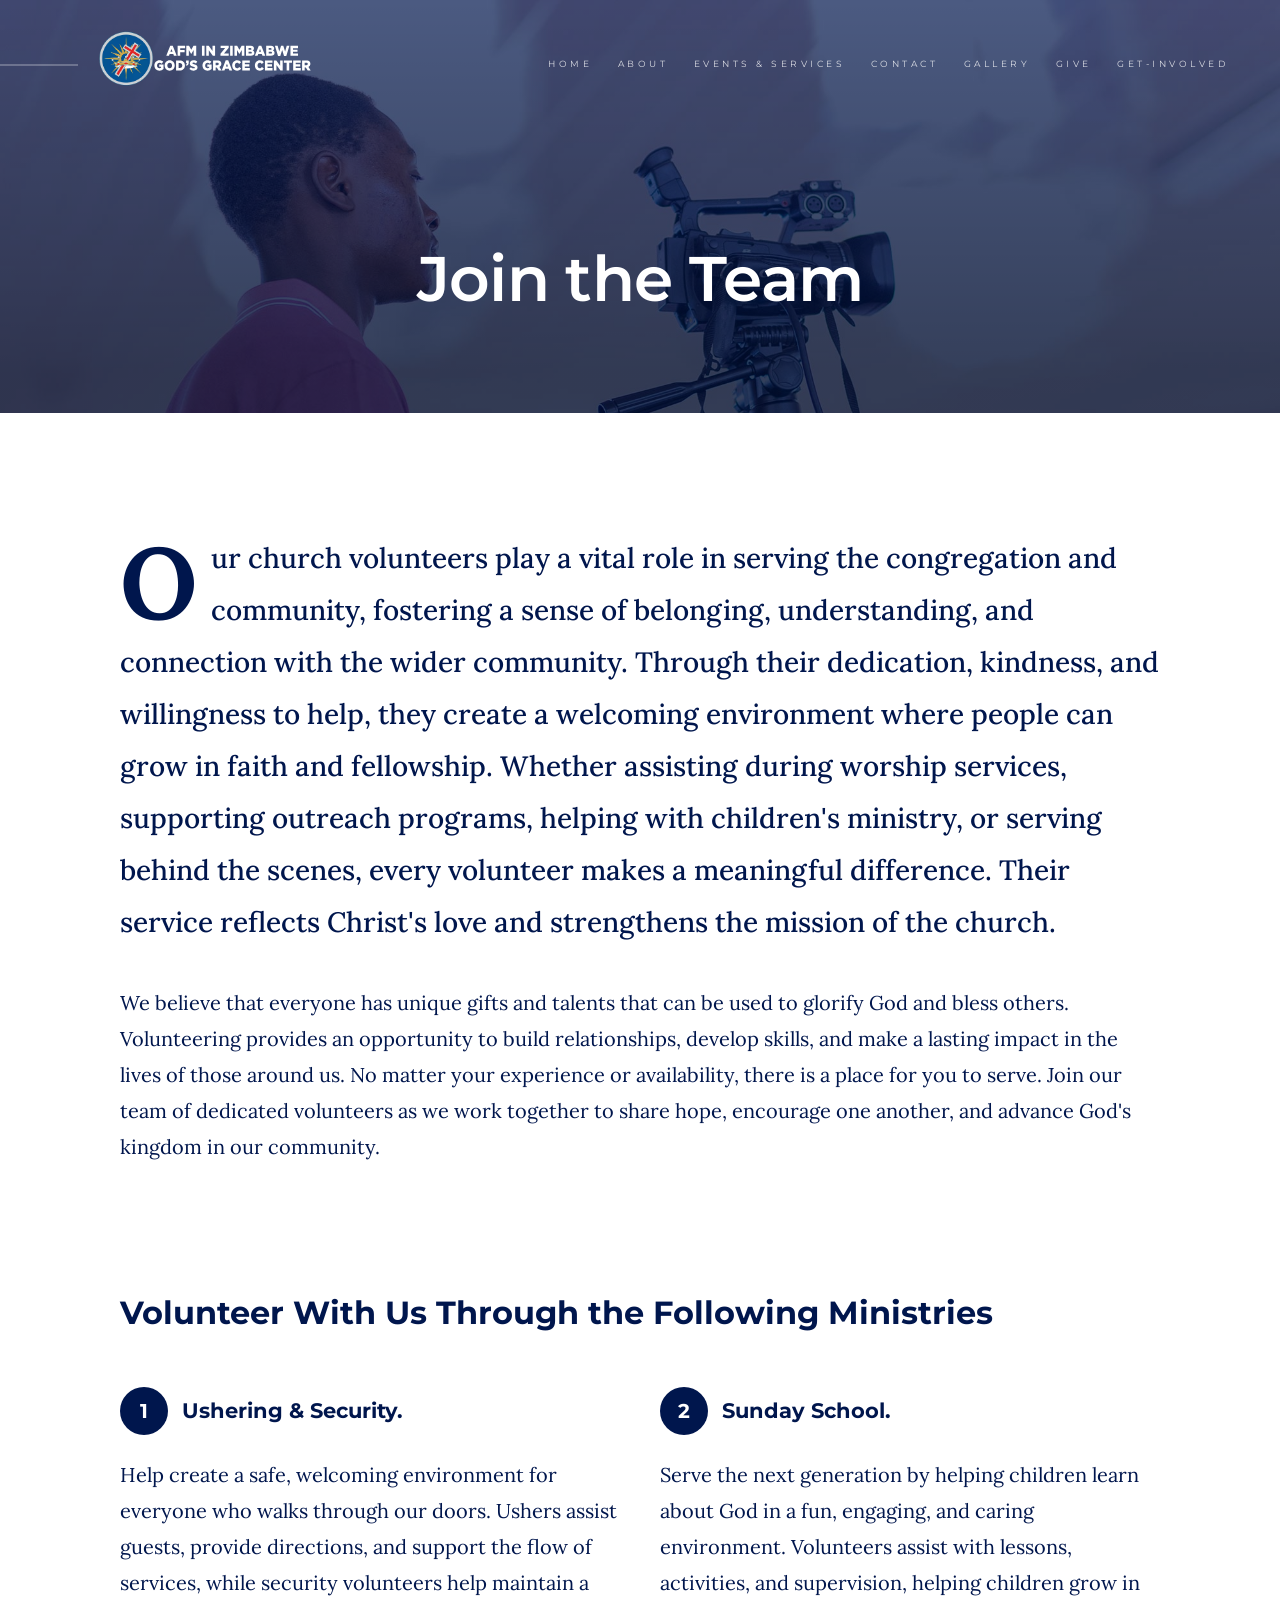
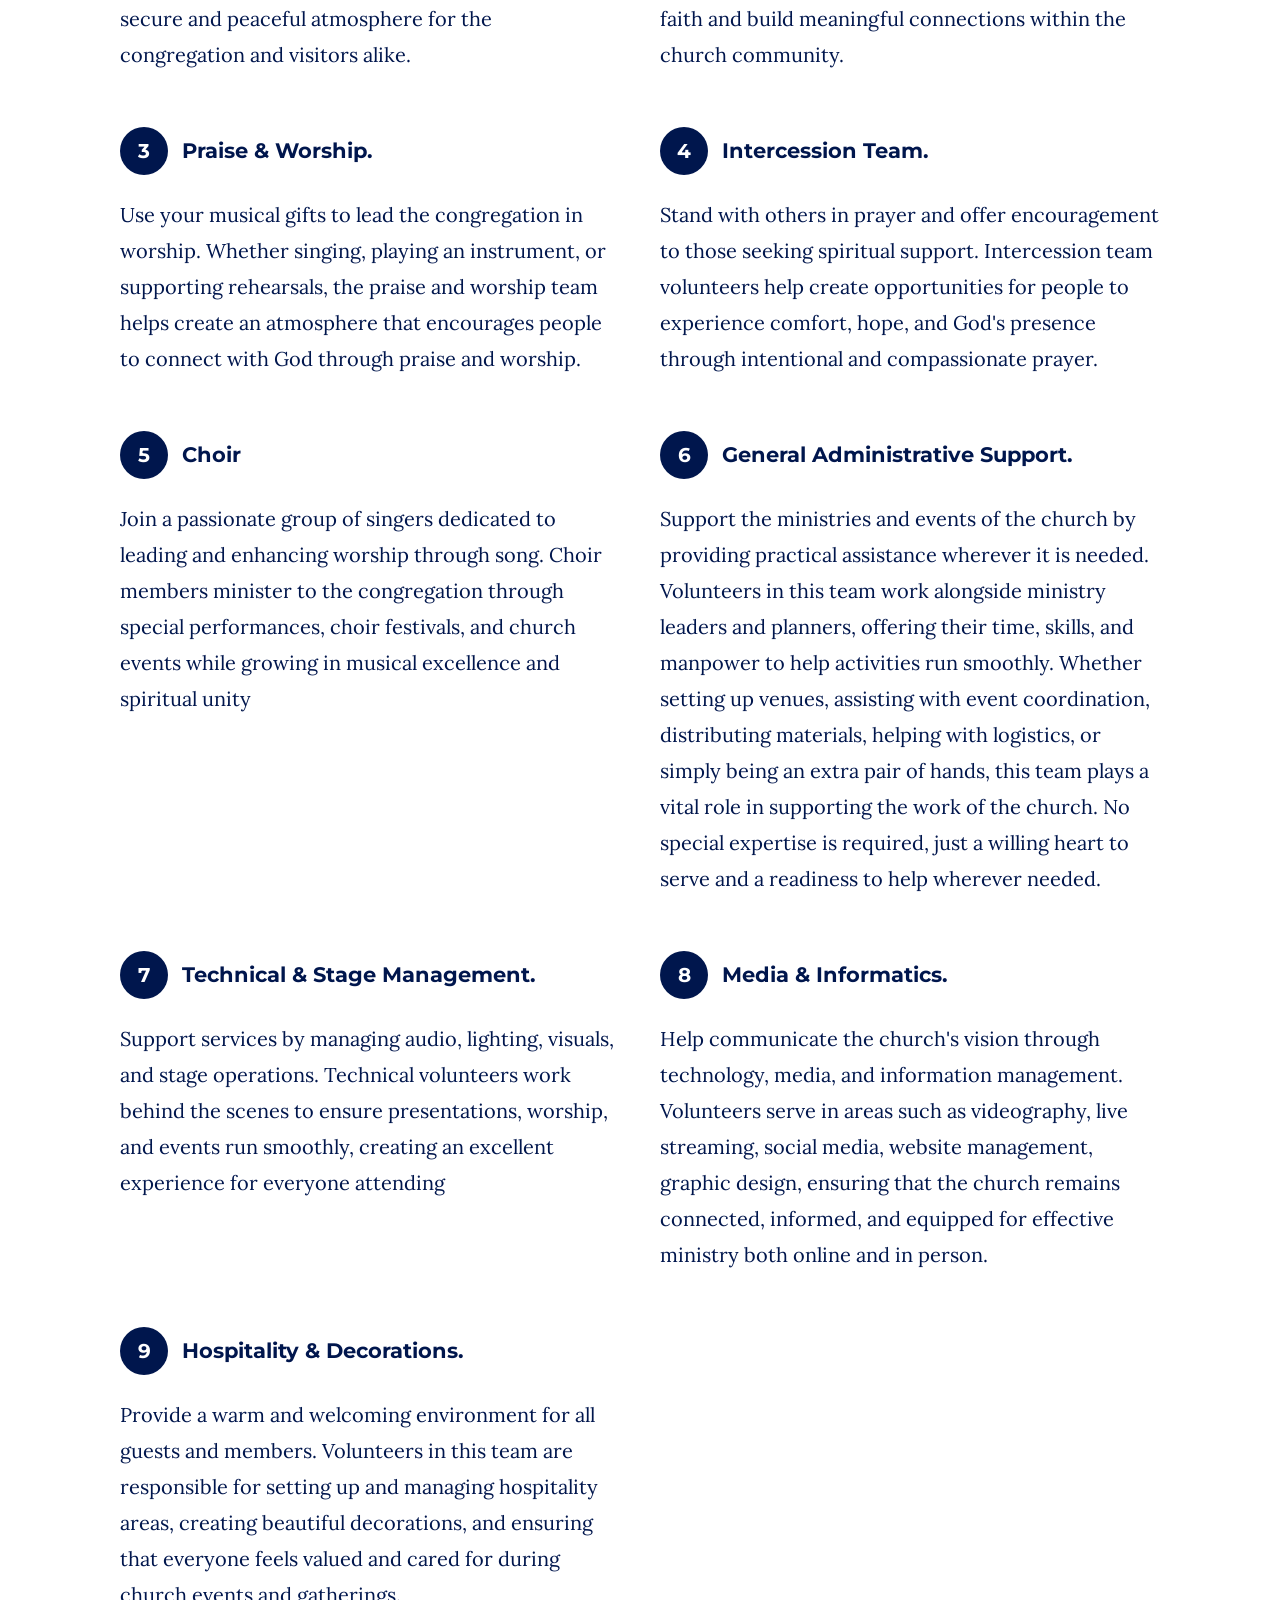
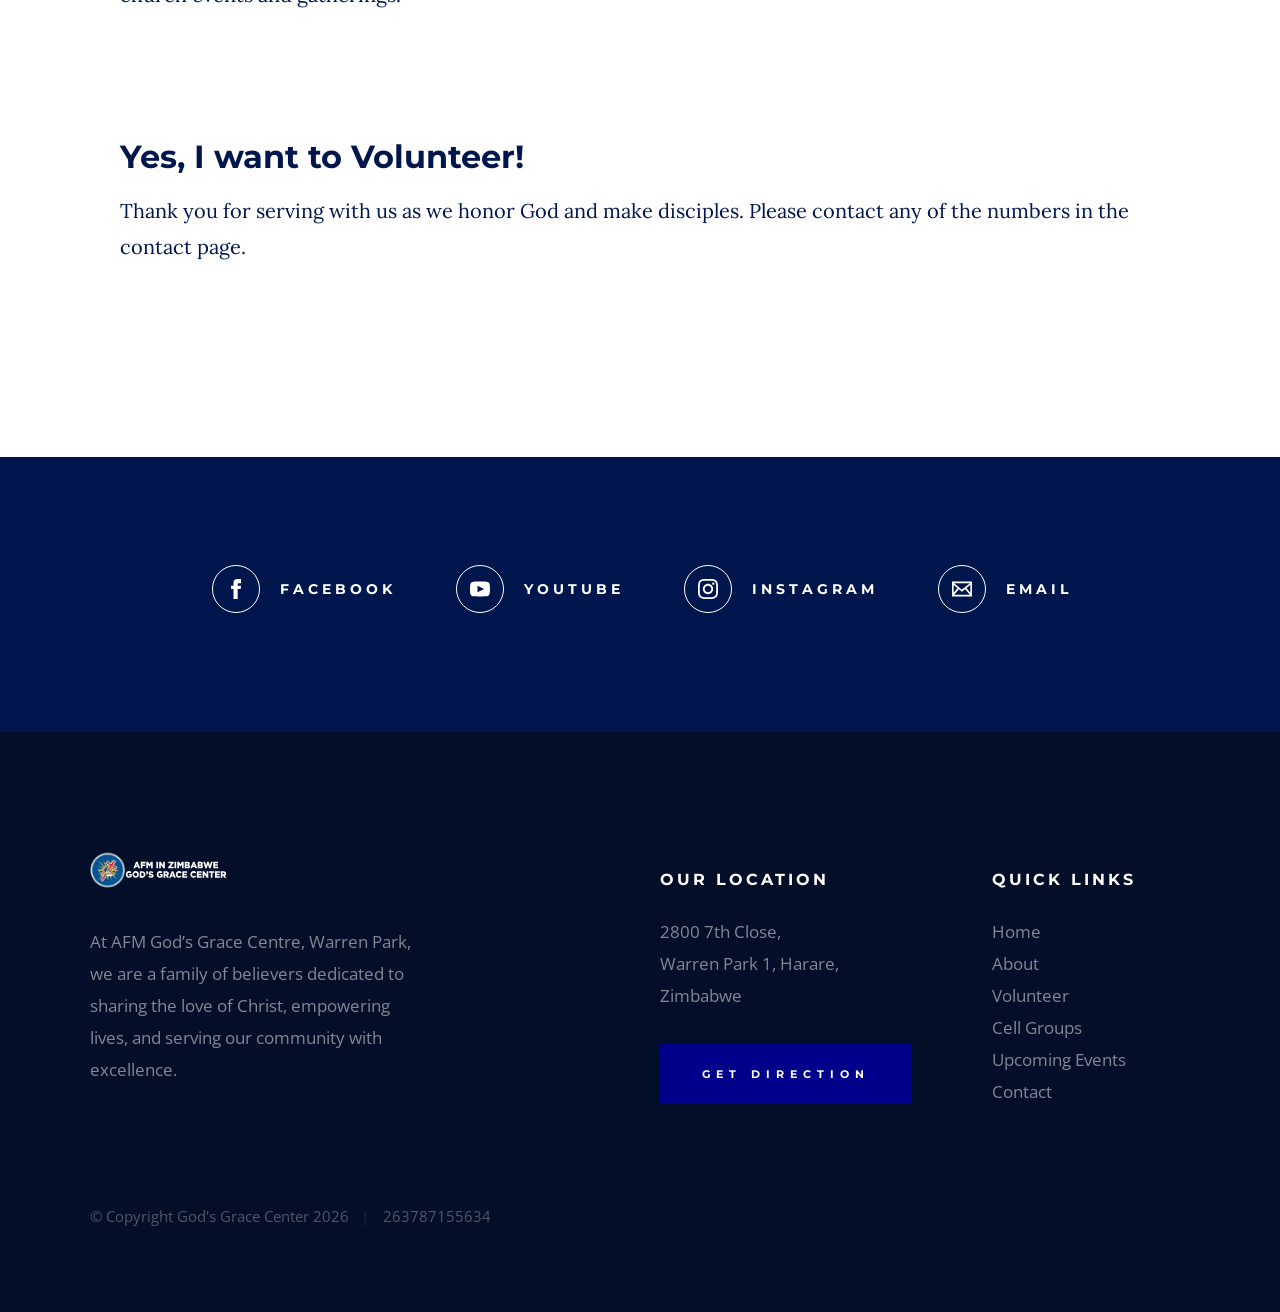
<file: volunteer.html>
<!DOCTYPE html>
<html class="no-js" lang="en">
<head>

    <!--- basic page needs
    ================================================== -->
    <meta charset="utf-8">
    <title>AFM in Zimbabwe God's Grace Center Warren Park - Volunteer</title>
    <meta name="description" content="">
    <meta name="author" content="">

    <!-- mobile specific metas
    ================================================== -->
    <meta name="viewport" content="width=device-width, initial-scale=1">

    <!-- CSS
    ================================================== -->
    <link rel="stylesheet" href="css/base.css">
    <link rel="stylesheet" href="css/main.css">

    <!-- script
    ================================================== -->
    <script src="js/modernizr.js"></script>

    <!-- favicons
    ================================================== -->
    <link rel="apple-touch-icon" sizes="180x180" href="apple-touch-icon.png">
    <link rel="icon" type="image/png" sizes="32x32" href="favicon-32x32.png">
    <link rel="icon" type="image/png" sizes="16x16" href="favicon-16x16.png">
    <link rel="manifest" href="site.webmanifest">

</head>

<body id="top">

    <!-- preloader
    ================================================== -->
    <div id="preloader">
        <div id="loader" class="dots-jump">
            <div></div>
            <div></div>
            <div></div>
        </div>
    </div>


    <!-- header
    ================================================== -->
    <header class="s-header">

        <div class="header-logo">
            <a class="site-logo" href="index.html">
                <img src="images/logo.svg" alt="Homepage">
            </a>
        </div>

        <nav class="header-nav-wrap">
            <ul class="header-nav">
                <li class="current"><a href="index.html" title="Home">Home</a></li>
                <li><a href="about.html" title="About">About</a></li>
                <li><a href="events.html" title="Services">Events & Services</a></li>
                <li><a href="contact.html" title="Contact us">Contact</a></li>
                <li><a href="gallery.html" title="Gallery">Gallery</a></li>
                <li><a href="give.html" title="Give">Give</a></li>
                <li><a href="volunteer.html" title="Volunteer">Get-Involved</a></li>	
            </ul>
        </nav>

        <a class="header-menu-toggle" href="#0"><span>Menu</span></a>

    </header> <!-- end s-header -->


    <!-- page header
    ================================================== -->
    <section class="page-header page-header--volunteer">

        <div class="gradient-overlay"></div>
        <div class="row page-header__content">
            <div class="column">
                <h1>Join the Team</h1>
            </div>
        </div>

    </section> <!-- end pageheader -->


    <!-- page content
    ================================================== -->
    <section class="page-content">

        <div class="row">
            <div class="column">

                <p class="lead drop-cap">
                Our church volunteers play a vital role in serving the congregation 
                and community, fostering a sense of belonging, understanding, and 
                connection with the wider community. Through their dedication, 
                kindness, and willingness to help, they create a welcoming 
                environment where people can grow in faith and fellowship. Whether 
                assisting during worship services, supporting outreach programs, 
                helping with children's ministry, or serving behind the scenes, 
                every volunteer makes a meaningful difference. Their service reflects 
                Christ's love and strengthens the mission of the church.
                </p>

                <p>
                We believe that everyone has unique gifts and talents that can be used 
                to glorify God and bless others. Volunteering provides an opportunity to 
                build relationships, develop skills, and make a lasting impact in the lives 
                of those around us. No matter your experience or availability, there is a 
                place for you to serve. Join our team of dedicated volunteers as we work 
                together to share hope, encourage one another, and advance God's kingdom in 
                our community.
                </p>

                <br>

                <h2>Volunteer With Us Through the Following Ministries</h2>
                
                <div class="row block-large-1-2 block-1000-full block-list">
                    <div class="column block-list__item">
                        <h4 class="block-list__title-with-num">Ushering & Security.</h4>
                        <p>
                        Help create a safe, welcoming environment for everyone who walks 
                        through our doors. Ushers assist guests, provide directions, and 
                        support the flow of services, while security volunteers help 
                        maintain a secure and peaceful atmosphere for the congregation 
                        and visitors alike.
                        </p>
                    </div>
                    <div class="column block-list__item">
                        <h4 class="block-list__title-with-num">
                        Sunday School.
                        </h4>
                        <p>
                        Serve the next generation by helping children learn about God in 
                        a fun, engaging, and caring environment. Volunteers assist with 
                        lessons, activities, and supervision, helping children grow in 
                        faith and build meaningful connections within the church community.
                        </p>
                    </div>
                    <div class="column block-list__item">
                        <h4 class="block-list__title-with-num">
                        Praise & Worship.
                        </h4>
                        <p>
                        Use your musical gifts to lead the congregation in worship. Whether 
                        singing, playing an instrument, or supporting rehearsals, the praise 
                        and worship team helps create an atmosphere that encourages people to connect 
                        with God through praise and worship.
                        </p>
                    </div>
                    <div class="column block-list__item">
                        <h4 class="block-list__title-with-num">
                        Intercession Team.
                        </h4>
                        <p>
                        Stand with others in prayer and offer encouragement to those seeking 
                        spiritual support. Intercession team volunteers help create opportunities 
                        for people to experience comfort, hope, and God's presence through 
                        intentional and compassionate prayer.
                        </p>
                    </div>
                    <div class="column block-list__item">
                        <h4 class="block-list__title-with-num">
                        Choir
                        </h4>
                        <p>
                        Join a passionate group of singers dedicated to leading and enhancing worship 
                        through song. Choir members minister to the congregation through special 
                        performances, choir festivals, and church events while growing in musical 
                        excellence and spiritual unity
                        </p>
                    </div>
                    <div class="column block-list__item">
                        <h4 class="block-list__title-with-num">
                        General Administrative Support.
                        </h4>
                        <p>
                        Support the ministries and events of the church by providing practical assistance
                         wherever it is needed. Volunteers in this team work alongside ministry leaders 
                         and planners, offering their time, skills, and manpower to help activities run 
                         smoothly. Whether setting up venues, assisting with event coordination, distributing 
                         materials, helping with logistics, or simply being an extra pair of hands, this team 
                         plays a vital role in supporting the work of the church. No special expertise is 
                         required, just a willing heart to serve and a readiness to help wherever needed.
                        </p>
                    </div>
                    <div class="column block-list__item">
                        <h4 class="block-list__title-with-num">
                        Technical & Stage Management.
                        </h4>
                        <p>
                        Support services by managing audio, lighting, visuals, and stage 
                        operations. Technical volunteers work behind the scenes to ensure 
                        presentations, worship, and events run smoothly, creating an 
                        excellent experience for everyone attending
                        </p>
                    </div>
                    <div class="column block-list__item">
                        <h4 class="block-list__title-with-num">
                        Media & Informatics.
                        </h4>
                        <p>
                        Help communicate the church's vision through technology, media, 
                        and information management. Volunteers serve in areas such as 
                        videography, live streaming, social media, website management, 
                        graphic design, ensuring that the church remains 
                        connected, informed, and equipped for effective ministry both 
                        online and in person.
                        </p>
                    </div>
                    <div class="column block-list__item">
                        <h4 class="block-list__title-with-num">
                        Hospitality & Decorations.
                        </h4>
                        <p>
                        Provide a warm and welcoming environment for all guests and members. 
                        Volunteers in this team are responsible for setting up and managing 
                        hospitality areas, creating beautiful decorations, and ensuring that 
                        everyone feels valued and cared for during church events and gatherings.
                        </p>
                    </div>
                </div> <!-- end block-list -->

                <h2>Yes, I want to Volunteer!</h2>
                <p>
                Thank you for serving with us as we honor God and make disciples. Please contact any of the numbers in the contact page.
                </p>

                

            </div>
        </div>

    </section> <!-- end page content -->


    <!-- Social
    ================================================== -->
    <section class="s-social">
            
        <div class="row social-content">
            <div class="column">
                <ul class="social-list">
                    <li class="social-list__item">
                        <a href="https://www.facebook.com/afmggcassemblywarrenpark" title="Facebook">
                            <span class="social-list__icon social-list__icon--facebook"></span>
                            <span class="social-list__text">Facebook</span>
                        </a>
                    </li>
                    <li class="social-list__item">
                        <a href="https://www.youtube.com/@AFMIZGodsGraceCentre" title="YouTube">
                            <span class="social-list__icon social-list__icon--youtube"></span>
                            <span class="social-list__text">YouTube</span>
                        </a>
                    </li>
                    <li class="social-list__item">
                        <a href="https://www.instagram.com/afm_gods_grace_centre" title="Instagram">
                            <span class="social-list__icon social-list__icon--instagram"></span>
                            <span class="social-list__text">Instagram</span>
                        </a>
                    </li>
                    <li class="social-list__item">
                        <a href="#0" title="">
                            <span class="social-list__icon social-list__icon--email"></span>
                            <span class="social-list__text">Email</span>
                        </a>
                    </li>
                </ul>
            </div>
        </div> <!-- end social-content -->

    </section> <!-- end s-social -->


    <!-- footer
    ================================================== -->
    <footer class="s-footer">

        <div class="row footer-top">
            <div class="column large-4 medium-5 tab-full">
                <div class="footer-logo">
                    <a class="site-footer-logo" href="index.html">
                        <img src="images/logo.svg" alt="Homepage">
                    </a>
                </div>  <!-- footer-logo -->
                <p>
                At AFM God’s Grace Centre, Warren Park, we are a family of believers 
                dedicated to sharing the love of Christ, empowering lives, and serving 
                our community with excellence. 
                </p>
            </div>
            <div class="column large-half tab-full">
                <div class="row">
                    <div class="column large-7 medium-full">
                        <h4 class="h6">Our Location</h4>
                        <p>
                        2800 7th Close, <br>
                        Warren Park 1, Harare, <br>
                        Zimbabwe
                        </p>
        
                        <p>
                        <a href="contact.html#contact-map" class="btn btn--footer">Get Direction</a>
                        </p>
                    </div>
                    <div class="column large-5 medium-full">
                        <h4 class="h6">Quick Links</h4>
                        <ul class="footer-list">
                            <li><a href="index.html">Home</a></li>
                            <li><a href="about.html">About</a></li>
                            <li><a href="volunteer.html">Volunteer</a></li>
                            <li><a href="cell-groups.html">Cell Groups</a></li>
                            <li><a href="events.html">Upcoming Events</a></li>
                            <li><a href="contact.html">Contact</a></li>
                        </ul>
                    </div>
                </div>
            </div>
        </div> <!-- end footer-top -->

        <div class="row footer-bottom">
            <div class="column ss-copyright">
                <span>© Copyright God's Grace Center 2026</span> 
                <span>263787155634</span>
            </div>
        </div> <!-- footer-bottom -->

        <div class="ss-go-top">
            <a class="smoothscroll" title="Back to Top" href="#top">
                <svg xmlns="http://www.w3.org/2000/svg" width="24" height="24" viewBox="0 0 24 24"><path d="M12 0l8 9h-6v15h-4v-15h-6z"/></svg>
            </a>
        </div> <!-- ss-go-top -->

    </footer> <!-- end s-footer -->


    <!-- Java Script
    ================================================== -->
    <script src="js/jquery-3.2.1.min.js"></script>
    <script src="js/plugins.js"></script>
    <script src="js/main.js"></script>

</body>
</file>
<file: css/studio.css>
:root{--blue:#123f8c;--blue-dark:#0d2f73;--ink:#172033;--muted:#667085;--line:#d9e2f2;--paper:#fff;--soft:#eef3fb;--serif:Georgia,"Times New Roman",serif;--sans:Arial,sans-serif}
*{box-sizing:border-box}html{scroll-behavior:smooth;scroll-padding-top:82px}body{margin:0;background:var(--paper);color:var(--ink);font-family:var(--sans);font-size:15px;line-height:1.6;overflow-x:hidden}a{color:inherit;text-decoration:none}img{max-width:100%}.site-header{position:sticky;z-index:5;top:0;display:flex;align-items:center;justify-content:space-between;gap:25px;min-height:82px;padding:12px clamp(20px,7vw,100px);background:rgba(255,255,255,.96);border-bottom:1px solid var(--line);backdrop-filter:blur(12px)}.brand-name{display:flex;flex-direction:column;color:var(--blue-dark);font-family:var(--serif);font-size:22px;line-height:1}.brand-name small{margin-top:6px;color:var(--blue);font-family:var(--sans);font-size:8px;font-weight:700;letter-spacing:.12em;text-transform:uppercase}.main-nav{display:flex;gap:clamp(15px,2.4vw,34px);font-size:12px;color:#344054}.main-nav a:hover,.text-link:hover,.contact-details a:hover{color:var(--blue)}.header-cta,.button{display:inline-flex;align-items:center;justify-content:center;gap:14px;font-size:11px;font-weight:700}.header-cta{color:var(--blue)}.hero{display:grid;grid-template-columns:1fr;align-items:center;min-height:640px;padding:100px clamp(25px,10vw,145px);background:linear-gradient(120deg,#fff 0%,#eef3fb 70%,#e2ebfb 100%);border-bottom:1px solid var(--line)}.hero-copy{max-width:780px;margin:0 auto;text-align:center}.eyebrow{margin:0 0 17px;color:var(--blue);font-size:10px;font-weight:700;letter-spacing:.2em}.hero h1,.section-heading h2,.about-copy h2,.cta-section h2{margin:0;color:var(--blue-dark);font-family:var(--serif);font-size:clamp(58px,8vw,112px);font-weight:400;letter-spacing:-.06em;line-height:.95}.hero h1 em,.section-heading h2 em,.about-copy h2 em,.cta-section h2 em{color:#2f6fd3;font-style:italic}.hero-lead{max-width:610px;margin:30px auto;color:#475467;font-size:16px;line-height:1.8}.hero-actions{display:flex;justify-content:center;flex-wrap:wrap;gap:12px}.button{min-height:48px;padding:0 22px}.button-primary{background:var(--blue);color:#fff}.button-primary:hover{background:var(--blue-dark)}.button-outline{border:1px solid var(--blue);color:var(--blue)}.hero-note{margin-top:42px;color:var(--blue);font-family:var(--serif);font-style:italic}.hero-mark{align-self:stretch;display:flex;flex-direction:column;justify-content:space-between;padding:15px 0 15px 35px;border-left:1px solid var(--line);color:var(--blue)}.hero-mark span{font-size:12px}.hero-mark strong{font-size:10px;letter-spacing:.18em;line-height:1.8}.intro-strip{padding:42px clamp(25px,10vw,145px);background:var(--blue);color:white}.intro-strip p{max-width:720px;margin:0;font-family:var(--serif);font-size:clamp(21px,2.5vw,30px);line-height:1.4}.section{padding:120px clamp(22px,9vw,135px)}.section-heading{margin:0 auto 80px;max-width:1050px}.section-heading h2,.about-copy h2,.cta-section h2{font-size:clamp(42px,5.5vw,75px)}.service-grid{display:grid;grid-template-columns:repeat(3,minmax(0,1fr));gap:20px;max-width:1050px;margin:auto}.service-card{min-width:0;padding:30px 25px;border:1px solid var(--line);background:#fff;overflow-wrap:anywhere}.service-number,.portfolio-copy>span{color:var(--blue);font-size:10px;font-weight:700;letter-spacing:.16em}.service-card h3{margin:48px 0 13px;font-family:var(--serif);font-size:26px;font-weight:400;line-height:1.15}.service-card p,.service-card li{color:var(--muted);font-size:13px}.service-card ul{margin:20px 0 0;padding-left:17px}.portfolio-section{background:#f7f9fc}.section-heading-wide{display:flex;justify-content:space-between;align-items:end;gap:30px}.section-heading-wide>p{max-width:330px;margin:0;color:var(--muted);font-size:13px}.portfolio-list{max-width:1100px;margin:auto}.portfolio-item{display:grid;grid-template-columns:minmax(0,1.45fr) minmax(250px,.75fr);align-items:center;gap:clamp(35px,7vw,105px);padding-bottom:105px}.portfolio-item+.portfolio-item{padding-top:105px;border-top:1px solid var(--line)}.portfolio-item--reverse{grid-template-columns:minmax(250px,.75fr) minmax(0,1.45fr)}.portfolio-item--reverse .portfolio-media{order:2}.portfolio-item--reverse .portfolio-copy{order:1}.portfolio-media{display:block;overflow:hidden;background:var(--soft);box-shadow:0 18px 45px rgba(18,63,140,.12)}.portfolio-media img{display:block;width:100%;transition:transform .4s ease,filter .4s ease}.portfolio-media:hover img{transform:scale(1.02);filter:brightness(.94)}.portfolio-copy h3{margin:15px 0;color:var(--ink);font-family:var(--serif);font-size:clamp(25px,3vw,38px);font-weight:400;line-height:1.1}.portfolio-copy h3 a:hover{color:var(--blue)}.portfolio-copy p{margin:0 0 23px;color:var(--muted);font-size:13px;line-height:1.85}.text-link{padding-bottom:5px;border-bottom:1px solid var(--blue);color:var(--blue);font-size:11px;font-weight:700}.profile-header{max-width:1100px;margin:24px auto 0;overflow:hidden;border:1px solid var(--line);border-radius:10px;background:#fff;box-shadow:0 8px 25px rgba(18,63,140,.08)}.profile-cover{height:220px;overflow:hidden;background:#091f4b}.profile-cover img{display:block;width:100%;height:100%;object-fit:cover;object-position:center}.profile-summary{display:flex;position:relative;max-width:1100px;margin:0 auto;padding:0 25px 35px}.profile-avatar{width:170px;height:170px;flex:0 0 170px;margin-top:-82px;object-fit:cover;object-position:center 18%;border:6px solid #fff;border-radius:50%;box-shadow:0 8px 24px rgba(18,63,140,.2)}.profile-details{padding:26px 0 0 28px}.profile-details .eyebrow{margin-bottom:8px}.profile-details h2{margin:0;color:var(--blue-dark);font-family:var(--serif);font-size:clamp(34px,4vw,52px);font-weight:400;letter-spacing:-.04em;line-height:1}.profile-headline{max-width:620px;margin:12px 0 5px;color:var(--ink);font-size:16px}.profile-location{margin:0;color:var(--muted);font-size:12px}.profile-location a{color:var(--blue);font-weight:700}.profile-actions{display:flex;gap:10px;margin-top:20px}.hero-profile{display:block;width:180px;height:220px;margin:0 0 22px;object-fit:cover;object-position:center 20%;border:5px solid #fff;box-shadow:0 12px 30px rgba(18,63,140,.18)}.about-section{display:grid;grid-template-columns:1fr 1fr;gap:80px;max-width:1200px;margin:auto}.about-banner{width:100%;margin-bottom:30px;overflow:hidden;background:#091f4b}.about-banner img{display:block;width:100%;height:auto}.about-copy>p:not(.eyebrow){max-width:500px;margin:27px 0;color:var(--muted);font-size:15px;line-height:1.85}.snapshot{align-self:end;padding:30px;background:var(--soft)}.snapshot ul{margin:20px 0 0;padding-left:18px;color:var(--muted);font-size:13px;line-height:2}.cta-section{padding:120px 25px;text-align:center;background:var(--blue-dark);color:#fff}.cta-section .eyebrow,.cta-section h2{color:#fff}.cta-section h2 em{color:#b7d0ff}.cta-section>p:not(.eyebrow){max-width:460px;margin:25px auto;color:#dce8ff;font-size:14px}.contact-details{display:flex;justify-content:center;flex-wrap:wrap;gap:25px;margin-top:55px;color:#dce8ff;font-size:12px}.site-footer{display:flex;align-items:center;justify-content:space-between;gap:25px;padding:25px clamp(22px,8vw,120px);background:#091f4b;color:#dce8ff}.footer-brand{display:flex;flex-direction:column;color:#fff}.footer-brand strong{font-family:var(--serif);font-size:20px;font-weight:400}.footer-brand small{color:#b7d0ff;font-size:8px;font-weight:700;letter-spacing:.12em;text-transform:uppercase}.site-footer p{margin:0;font-family:var(--serif);font-style:italic}.site-footer small{font-size:10px}
.benefits-section{padding:110px clamp(22px,9vw,135px);background:#fff;border-top:1px solid var(--line);border-bottom:1px solid var(--line)}.benefits-heading{display:grid;grid-template-columns:minmax(0,1fr) minmax(260px,360px);align-items:end;gap:30px;margin-bottom:55px}.benefits-heading .eyebrow{grid-column:1/-1;margin-bottom:-15px}.benefits-heading h2{margin:0}.benefits-heading>p:last-child{margin:0;color:var(--muted);font-size:13px;line-height:1.8}.benefits-grid{display:grid;grid-template-columns:repeat(4,1fr);gap:18px;max-width:1100px;margin:auto}.benefits-grid article{padding:25px 20px;border-top:2px solid var(--blue)}.benefits-grid span{color:var(--blue);font-size:10px;font-weight:700;letter-spacing:.16em}.benefits-grid h3{margin:28px 0 9px;font-family:var(--serif);font-size:22px;font-weight:400}.benefits-grid p{margin:0;color:var(--muted);font-size:12px;line-height:1.8}
@media(max-width:800px){.site-header{flex-wrap:wrap}.main-nav{order:3;width:100%;justify-content:center;overflow:auto;padding-top:5px}.header-cta{margin-left:auto}.profile-header{margin:12px 12px 0}.profile-cover{height:170px}.profile-summary{display:block;padding:0 20px 30px}.profile-avatar{width:135px;height:135px;margin-top:-68px}.profile-details{padding:18px 0 0}.profile-details h2{font-size:42px}.hero{grid-template-columns:1fr;min-height:auto;padding:80px 25px}.hero-mark{display:flex;align-items:flex-start;margin-top:35px;padding:0;border-left:0}.hero-profile{width:150px;height:180px}.service-grid,.about-section,.benefits-grid{grid-template-columns:1fr 1fr}.benefits-heading{display:block}.benefits-heading>p:last-child{margin-top:20px}.section{padding:80px 20px}.section-heading-wide{display:block}.section-heading-wide>p{margin-top:20px}.portfolio-item,.portfolio-item--reverse{display:flex;flex-direction:column;align-items:stretch;gap:28px;padding-bottom:65px}.portfolio-item+.portfolio-item{padding-top:65px}.portfolio-item--reverse .portfolio-media,.portfolio-item--reverse .portfolio-copy{order:initial}.portfolio-copy{max-width:none}.site-footer{flex-direction:column;text-align:center}}
@media(max-width:480px){.brand-name{font-size:18px}.profile-cover{height:135px}.profile-avatar{width:112px;height:112px;margin-top:-56px;border-width:4px}.profile-details h2{font-size:36px}.profile-headline{font-size:14px}.profile-actions{align-items:stretch;flex-direction:column}.hero h1{font-size:54px}.hero-lead{font-size:14px}.hero-actions{align-items:stretch;flex-direction:column}.button{width:100%}.main-nav{gap:17px;font-size:11px}.contact-details{flex-direction:column;gap:12px}}
.cv-content{max-width:1050px;margin:auto;padding:90px 25px 120px}.cv-content h1{margin:0 0 15px;color:var(--blue-dark);font-family:var(--serif);font-size:clamp(54px,7vw,88px);font-weight:400;letter-spacing:-.06em;line-height:1}.cv-content h1 em{color:#2f6fd3;font-style:italic}.cv-lead{margin:0 0 65px;color:var(--muted);font-size:14px}.cv-grid{display:grid;grid-template-columns:1.45fr .8fr;gap:85px}.cv-grid h2{margin:42px 0 13px;color:var(--blue);font-family:var(--serif);font-size:28px;font-weight:400}.cv-grid h2:first-child{margin-top:0}.cv-grid h3{margin:24px 0 4px;font-size:16px}.cv-grid p,.cv-grid li{color:var(--muted);font-size:13px;line-height:1.8}.cv-grid ul{padding-left:18px}.print-button{border:0;background:none;cursor:pointer}@media(max-width:800px){.cv-grid{grid-template-columns:1fr;gap:0}.cv-content{padding:65px 22px 85px}}@media print{.site-header,.site-footer{display:none}.cv-content{padding:0}.cv-content h1{font-size:46px}.cv-grid{gap:35px}.cv-grid h2{margin-top:25px}.cv-page{font-size:12px}}
.intro-strip{text-align:center}.intro-strip p{margin-right:auto;margin-left:auto}
.floating-whatsapp{position:fixed;z-index:10;left:24px;bottom:24px;display:grid;width:56px;height:56px;place-items:center;border-radius:50%;background:#25d366;box-shadow:0 8px 22px rgba(0,0,0,.2);color:#fff;transition:transform .2s ease,box-shadow .2s ease}.floating-whatsapp:hover,.floating-whatsapp:focus-visible{transform:translateY(-3px);box-shadow:0 11px 26px rgba(0,0,0,.28)}.floating-whatsapp svg{width:29px;height:29px;fill:currentColor}@media(max-width:480px){.floating-whatsapp{left:16px;bottom:16px;width:52px;height:52px}.floating-whatsapp svg{width:27px;height:27px}}
.service-grid,.benefits-grid{grid-template-columns:repeat(3,minmax(0,1fr))}.service-card,.benefits-grid article{min-width:0;overflow-wrap:anywhere}
@media(max-width:800px){.service-grid,.benefits-grid{grid-template-columns:repeat(2,minmax(0,1fr))}}
@media(max-width:600px){.service-grid,.about-section,.benefits-grid{grid-template-columns:1fr}.section-heading h2,.benefits-heading h2{overflow-wrap:anywhere}.service-card h3{font-size:24px}}
.benefits-heading .eyebrow{margin-bottom:0}

/* AI positioning additions */
.hero{grid-template-columns:minmax(0,1.1fr) minmax(280px,.9fr);gap:clamp(35px,7vw,100px);text-align:left}
.hero-copy{margin:0;text-align:left}
.hero-lead{margin-left:0}
.hero-actions{justify-content:flex-start}
.hero-visual{position:relative;min-height:360px;display:grid;place-items:center}
.hero-orbit{position:absolute;border:1px solid rgba(47,111,211,.25);border-radius:50%;transform:rotate(-25deg)}
.hero-orbit--one{width:280px;height:165px}
.hero-orbit--two{width:210px;height:300px;transform:rotate(58deg)}
.hero-core{position:relative;z-index:1;display:grid;width:132px;height:132px;place-content:center;border:1px solid #6f9eea;border-radius:50%;background:rgba(255,255,255,.82);box-shadow:0 20px 50px rgba(18,63,140,.18);color:var(--blue-dark);text-align:center}
.hero-core span{font-family:var(--serif);font-size:44px;line-height:1}
.hero-core small{color:var(--blue);font-size:10px;font-weight:700;letter-spacing:.14em;text-transform:uppercase}
.hero-node{position:absolute;z-index:2;padding:8px 11px;border:1px solid var(--line);background:#fff;box-shadow:0 8px 20px rgba(18,63,140,.1);color:var(--blue);font-size:9px;font-weight:700;letter-spacing:.12em}
.hero-node--top{top:30px;right:11%}
.hero-node--right{right:0;bottom:78px}
.hero-node--bottom{bottom:15px;left:8%}
.services-section{background:#fbfcff}
.services-section .section-heading-wide{margin-bottom:55px}
.service-grid{grid-template-columns:repeat(6,minmax(0,1fr));max-width:1100px}
.service-card{grid-column:span 2;display:flex;flex-direction:column}
.service-card--featured{grid-column:span 3;border-color:#8eafe7;background:linear-gradient(145deg,#fff 0%,#eef4ff 100%);box-shadow:0 14px 35px rgba(18,63,140,.08)}
.service-card .text-link{align-self:flex-start;margin-top:auto;padding-top:24px}
.portfolio-copy strong{color:var(--ink);font-weight:700}
.cta-actions{display:flex;justify-content:center;flex-wrap:wrap;gap:12px}
.button-light{border:1px solid #b7d0ff;color:#fff}
.button-light:hover{background:#fff;color:var(--blue-dark)}

@media(max-width:800px){
    .hero{grid-template-columns:1fr;gap:15px;text-align:center}
    .hero-copy{margin:0 auto;text-align:center}
    .hero-lead{margin-right:auto;margin-left:auto}
    .hero-actions{justify-content:center}
    .hero-visual{min-height:280px}
    .service-grid{grid-template-columns:repeat(2,minmax(0,1fr))}
    .service-card,.service-card--featured{grid-column:span 1}
    .service-card--featured:first-child{grid-column:1/-1}
}
@media(max-width:480px){
    .hero-visual{min-height:230px;transform:scale(.88)}
    .hero-orbit--one{width:230px;height:140px}
    .hero-orbit--two{width:175px;height:250px}
    .hero-node--right{right:2%}
    .hero-node--bottom{left:2%}
    .service-grid{grid-template-columns:1fr}
    .service-card,.service-card--featured,.service-card--featured:first-child{grid-column:1}
}

/* Rounded interface treatment */
.profile-header{border-radius:20px}
.button,.header-cta{border-radius:999px}
.service-card{border-radius:20px}
.benefits-grid article{border:1px solid var(--line);border-top:3px solid var(--blue);border-radius:18px}
.portfolio-media{border-radius:20px}
.snapshot{border-radius:20px}
.hero-node{border-radius:999px}
.button-light{border-radius:999px}

/* Subtle brand gradients */
:root{--blue-gradient:linear-gradient(135deg,#123f8c 0%,#2f6fd3 100%);--soft-gradient:linear-gradient(135deg,#ffffff 0%,#eef4ff 100%);--dark-gradient:linear-gradient(135deg,#091f4b 0%,#123f8c 100%)}
.site-header{background:linear-gradient(180deg,rgba(255,255,255,.98) 0%,rgba(247,250,255,.96) 100%)}
.button-primary{background:var(--blue-gradient)}
.button-primary:hover{background:linear-gradient(135deg,#0d2f73 0%,#245bb3 100%)}
.intro-strip{background:var(--blue-gradient)}
.services-section{background:var(--soft-gradient)}
.service-card{background:linear-gradient(145deg,#fff 0%,#f8faff 100%)}
.service-card--featured{background:linear-gradient(145deg,#fff 0%,#e7f0ff 100%)}
.benefits-section{background:linear-gradient(180deg,#fff 0%,#f5f8fe 100%)}
.portfolio-section{background:linear-gradient(135deg,#f8faff 0%,#eef3fb 100%)}
.cta-section{background:var(--dark-gradient)}
.site-footer{background:linear-gradient(135deg,#071a40 0%,#0d2f73 100%)}
</file>
<file: css/base.css>
/* =================================================================== 
 *  Hesed Base Stylesheet
 *  Ver. 1.0.0
 *  07-25-2019
 *  ------------------------------------------------------------------
 *
 *  TOC:
 *	# imports 
 *	# normalize
 *	# grid v2.1.0
 *	# block grids
 *	# MISC
 *
 * =================================================================== */

/* ===================================================================
 * # imports 
 *
 * ------------------------------------------------------------------- */
@import url("https://fonts.googleapis.com/css?family=Montserrat:400,500,600,700|Open+Sans:300,400,500,600,700|Lora:400,400i,700,700i&display=swap");


/* ==========================================================================
 * # normalize
 * normalize.css v8.0.1 | MIT License |
 * github.com/necolas/normalize.css
 *
 * -------------------------------------------------------------------------- */

/* ------------------------------------------------------------------- 
 * ## document
 * ------------------------------------------------------------------- */

/* 1. Correct the line height in all browsers.
 * 2. Prevent adjustments of font size after orientation changes in iOS.*/
html {
	line-height: 1.15;  /* 1 */
	-webkit-text-size-adjust: 100%;  /* 2 */
}

/* ------------------------------------------------------------------- 
 * ## sections
 * ------------------------------------------------------------------- */

/* Remove the margin in all browsers. */
body {
	margin: 0;
}

/* Render the `main` element consistently in IE. */
main {
	display: block;
}

/* Correct the font size and margin on `h1` elements within `section` and
 * `article` contexts in Chrome, Firefox, and Safari. */
h1 {
	font-size: 2em;
	margin: 0.67em 0;
}

/* ------------------------------------------------------------------- 
 * ## grouping
 * ------------------------------------------------------------------- */

/* 1. Add the correct box sizing in Firefox.
 * 2. Show the overflow in Edge and IE. */
hr {
	box-sizing: content-box;  /* 1 */
	height: 0;  /* 1 */
	overflow: visible;  /* 2 */
}

/* 1. Correct the inheritance and scaling of font size in all browsers.
 * 2. Correct the odd `em` font sizing in all browsers. */
pre {
	font-family: monospace, monospace;  /* 1 */
	font-size: 1em;  /* 2 */
}

/* ------------------------------------------------------------------- 
 * ## text-level semantics
 * ------------------------------------------------------------------- */

/* Remove the gray background on active links in IE 10. */
a {
	background-color: transparent;
}

/* 1. Remove the bottom border in Chrome 57-
 * 2. Add the correct text decoration in Chrome, Edge, IE, Opera, and Safari. */
abbr[title] {
	border-bottom: none;  /* 1 */
	text-decoration: underline;  /* 2 */
	text-decoration: underline dotted;  /* 2 */
}

/* Add the correct font weight in Chrome, Edge, and Safari. */
b,
strong {
	font-weight: bolder;
}

/* 1. Correct the inheritance and scaling of font size in all browsers.
 * 2. Correct the odd `em` font sizing in all browsers. */
code,
kbd,
samp {
	font-family: monospace, monospace;  /* 1 */
	font-size: 1em;  /* 2 */
}

/* Add the correct font size in all browsers. */
small {
	font-size: 80%;
}

/* Prevent `sub` and `sup` elements from affecting the line height in
 * all browsers. */
sub,
sup {
	font-size: 75%;
	line-height: 0;
	position: relative;
	vertical-align: baseline;
}

sub {
	bottom: -0.25em;
}

sup {
	top: -0.5em;
}

/* ------------------------------------------------------------------- 
 * ## embedded content
 * ------------------------------------------------------------------- */

/* Remove the border on images inside links in IE 10. */
img {
	border-style: none;
}

/* ------------------------------------------------------------------- 
 * ## forms
 * ------------------------------------------------------------------- */

/* 1. Change the font styles in all browsers.
 * 2. Remove the margin in Firefox and Safari. */
button,
input,
optgroup,
select,
textarea {
	font-family: inherit;  /* 1 */
	font-size: 100%;  /* 1 */
	line-height: 1.15;  /* 1 */
	margin: 0;  /* 2 */
}

/* Show the overflow in IE.
 * 1. Show the overflow in Edge. */
button,
input {

	/* 1 */
	overflow: visible;
}

/* Remove the inheritance of text transform in Edge, Firefox, and IE.
 * 1. Remove the inheritance of text transform in Firefox. */
button,
select {

	/* 1 */
	text-transform: none;
}

/* Correct the inability to style clickable types in iOS and Safari. */
button,
[type="button"],
[type="reset"],
[type="submit"] {
	-webkit-appearance: button;
}

/* Remove the inner border and padding in Firefox. */
button::-moz-focus-inner,
[type="button"]::-moz-focus-inner,
[type="reset"]::-moz-focus-inner,
[type="submit"]::-moz-focus-inner {
	border-style: none;
	padding: 0;
}

/* Restore the focus styles unset by the previous rule. */
button:-moz-focusring,
[type="button"]:-moz-focusring,
[type="reset"]:-moz-focusring,
[type="submit"]:-moz-focusring {
	outline: 1px dotted ButtonText;
}

/* Correct the padding in Firefox. */
fieldset {
	padding: 0.35em 0.75em 0.625em;
}

/* 1. Correct the text wrapping in Edge and IE.
 * 2. Correct the color inheritance from `fieldset` elements in IE.
 * 3. Remove the padding so developers are not caught out when they zero out
 *    `fieldset` elements in all browsers. */
legend {
	box-sizing: border-box;  /* 1 */
	color: inherit;  /* 2 */
	display: table;  /* 1 */
	max-width: 100%;  /* 1 */
	padding: 0;  /* 3 */
	white-space: normal;  /* 1 */
}

/* Add the correct vertical alignment in Chrome, Firefox, and Opera. */
progress {
	vertical-align: baseline;
}

/* Remove the default vertical scrollbar in IE 10+. */
textarea {
	overflow: auto;
}

/* 1. Add the correct box sizing in IE 10.
 * 2. Remove the padding in IE 10. */
[type="checkbox"],
[type="radio"] {
	box-sizing: border-box;  /* 1 */
	padding: 0;  /* 2 */
}

/* Correct the cursor style of increment and decrement buttons in Chrome. */
[type="number"]::-webkit-inner-spin-button,
[type="number"]::-webkit-outer-spin-button {
	height: auto;
}

/* 1. Correct the odd appearance in Chrome and Safari.
 * 2. Correct the outline style in Safari. */
[type="search"] {
	-webkit-appearance: textfield;  /* 1 */
	outline-offset: -2px;  /* 2 */
}

/* Remove the inner padding in Chrome and Safari on macOS. */
[type="search"]::-webkit-search-decoration {
	-webkit-appearance: none;
}

/* 1. Correct the inability to style clickable types in iOS and Safari.
 * 2. Change font properties to `inherit` in Safari. */
::-webkit-file-upload-button {
	-webkit-appearance: button;  /* 1 */
	font: inherit;  /* 2 */
}

/* ------------------------------------------------------------------- 
 * ## interactive
 * ------------------------------------------------------------------- */

/* Add the correct display in Edge, IE 10+, and Firefox. */
details {
	display: block;
}

/* Add the correct display in all browsers. */
summary {
	display: list-item;
}

/* ------------------------------------------------------------------- 
 * ## misc
 * ------------------------------------------------------------------- */

/* Add the correct display in IE 10+. */
template {
	display: none;
}

/* Add the correct display in IE 10. */
[hidden] {
	display: none;
}


/* ===================================================================
 * # basic/base setup styles
 *
 * ------------------------------------------------------------------- */
html {
	font-size: 62.5%;
	box-sizing: border-box;
}

*,
*::before,
*::after {
	box-sizing: inherit;
}

body {
	font-weight: normal;
	line-height: 1;
	word-wrap: break-word;
	-moz-font-smoothing: grayscale;
	-moz-osx-font-smoothing: grayscale;
	-webkit-font-smoothing: antialiased;
	-webkit-overflow-scrolling: touch;
	-webkit-text-size-adjust: none;
}

/* ------------------------------------------------------------------- 
 * ## Media
 * ------------------------------------------------------------------- */
svg,
img,
video
embed,
iframe,
object {
	max-width: 100%;
	height: auto;
}

/* ------------------------------------------------------------------- 
 * ## Typography resets 
 * ------------------------------------------------------------------- */
div,
dl,
dt,
dd,
ul,
ol,
li,
h1,
h2,
h3,
h4,
h5,
h6,
pre,
form,
p,
blockquote,
th,
td {
	margin: 0;
	padding: 0;
}

p {
	font-size: inherit;
	text-rendering: optimizeLegibility;
}

em,
i {
	font-style: italic;
	line-height: inherit;
}

strong,
b {
	font-weight: bold;
	line-height: inherit;
}

small {
	font-size: 60%;
	line-height: inherit;
}

ol,
ul {
	list-style: none;
}

li {
	display: block;
}

/* ------------------------------------------------------------------- 
 * ## links
 * ------------------------------------------------------------------- */
a {
	text-decoration: none;
	line-height: inherit;
}

a img {
	border: none;
}

/* ------------------------------------------------------------------- 
 * ## inputs
 * ------------------------------------------------------------------- */
fieldset {
	margin: 0;
	padding: 0;
}

input[type="email"],
input[type="number"],
input[type="search"],
input[type="text"],
input[type="tel"],
input[type="url"],
input[type="password"],
textarea {
	-webkit-appearance: none;
	-moz-appearance: none;
	appearance: none;
}


/* ===================================================================
 * # grid v2.1.0
 *
 *   -----------------------------------------------------------------
 * - Grid breakpoints are based on MAXIMUM WIDTH media queries, 
 *   meaning they apply to that one breakpoint and ALL THOSE BELOW IT.
 * - Grid columns without a specified width will automatically layout 
 *   as equal width columns.
 * ------------------------------------------------------------------- */

/* rows
 * ------------------------------------- */
.row {
	width: 89%;
	max-width: 1340px;
	margin: 0 auto;
	display: -ms-flexbox;
	display: -webkit-flex;
	display: flex;
	-webkit-flex-flow: row wrap;
	-ms-flex-flow: row wrap;
	flex-flow: row wrap;
}

.row .row {
	width: auto;
	max-width: none;
	margin-left: -20px;
	margin-right: -20px;
}

/* columns
 * -------------------------------------- */
.column {
	-webkit-flex: 1 1 0%;
	-ms-flex: 1 1 0%;
	flex: 1 1 0%;
	padding: 0 20px;
}

.collapse > .column,
.column.collapse {
	padding: 0;
}

/* flex row containers utility classes
 * ----------------------------------------- */
.row.row-wrap {
	-webkit-flex-wrap: wrap;
	-ms-flex-wrap: wrap;
	flex-wrap: wrap;
}

.row.row-nowrap {
	-webkit-flex-wrap: nowrap;
	-ms-flex-wrap: none;
	flex-wrap: nowrap;
}

.row.row-y-top {
	-webkit-align-items: flex-start;
	-ms-flex-align: start;
	align-items: flex-start;
}

.row.row-y-bottom {
	-webkit-align-items: flex-end;
	-ms-flex-align: end;
	align-items: flex-end;
}

.row.row-y-center {
	-webkit-align-items: center;
	-ms-flex-align: center;
	align-items: center;
}

.row.row-stretch {
	-webkit-align-items: stretch;
	-ms-flex-align: stretch;
	align-items: stretch;
}

.row.row-baseline {
	-webkit-align-items: baseline;
	-ms-flex-align: baseline;
	align-items: baseline;
}

.row.row-x-left {
	-ms-flex-pack: start;
	-webkit-justify-content: flex-start;
	justify-content: flex-start;
}

.row.row-x-right {
	-ms-flex-pack: end;
	-webkit-justify-content: flex-end;
	justify-content: flex-end;
}

.row.row-x-center {
	-ms-flex-pack: center;
	-webkit-justify-content: center;
	justify-content: center;
}

/* flex item utility alignment classes
 * ----------------------------------------- */
.align-center {
	margin: auto;
	-webkit-align-self: center;
	-ms-flex-item-align: center;
	align-self: center;
}

.align-left {
	margin-right: auto;
	-webkit-align-self: center;
	-ms-flex-item-align: center;
	align-self: center;
}

.align-right {
	margin-left: auto;
	-webkit-align-self: center;
	-ms-flex-item-align: center;
	align-self: center;
}

.align-x-center {
	margin-right: auto;
	margin-left: auto;
}

.align-x-left {
	margin-right: auto;
}

.align-x-right {
	margin-left: auto;
}

.align-y-center {
	-webkit-align-self: center;
	-ms-flex-item-align: center;
	align-self: center;
}

.align-y-top {
	-webkit-align-self: flex-start;
	-ms-flex-item-align: start;
	align-self: flex-start;
}

.align-y-bottom {
	-webkit-align-self: flex-end;
	-ms-flex-item-align: end;
	align-self: flex-end;
}

/* large screen column widths 
 * -------------------------------------- */
.large-1 {
	-webkit-flex: 0 0 8.33333%;
	-ms-flex: 0 0 8.33333%;
	flex: 0 0 8.33333%;
	max-width: 8.33333%;
}

.large-2 {
	-webkit-flex: 0 0 16.66667%;
	-ms-flex: 0 0 16.66667%;
	flex: 0 0 16.66667%;
	max-width: 16.66667%;
}

.large-3 {
	-webkit-flex: 0 0 25%;
	-ms-flex: 0 0 25%;
	flex: 0 0 25%;
	max-width: 25%;
}

.large-4 {
	-webkit-flex: 0 0 33.33333%;
	-ms-flex: 0 0 33.33333%;
	flex: 0 0 33.33333%;
	max-width: 33.33333%;
}

.large-5 {
	-webkit-flex: 0 0 41.66667%;
	-ms-flex: 0 0 41.66667%;
	flex: 0 0 41.66667%;
	max-width: 41.66667%;
}

.large-6,
.large-half {
	-webkit-flex: 0 0 50%;
	-ms-flex: 0 0 50%;
	flex: 0 0 50%;
	max-width: 50%;
}

.large-7 {
	-webkit-flex: 0 0 58.33333%;
	-ms-flex: 0 0 58.33333%;
	flex: 0 0 58.33333%;
	max-width: 58.33333%;
}

.large-8 {
	-webkit-flex: 0 0 66.66667%;
	-ms-flex: 0 0 66.66667%;
	flex: 0 0 66.66667%;
	max-width: 66.66667%;
}

.large-9 {
	-webkit-flex: 0 0 75%;
	-ms-flex: 0 0 75%;
	flex: 0 0 75%;
	max-width: 75%;
}

.large-10 {
	-webkit-flex: 0 0 83.33333%;
	-ms-flex: 0 0 83.33333%;
	flex: 0 0 83.33333%;
	max-width: 83.33333%;
}

.large-11 {
	-webkit-flex: 0 0 91.66667%;
	-ms-flex: 0 0 91.66667%;
	flex: 0 0 91.66667%;
	max-width: 91.66667%;
}

.large-12,
.large-full {
	-webkit-flex: 0 0 100%;
	-ms-flex: 0 0 100%;
	flex: 0 0 100%;
	max-width: 100%;
}

/* ------------------------------------------------------------------- 
 * ## medium screen devices
 * ------------------------------------------------------------------- */
@media screen and (max-width:1200px) {
	.row .row {
		margin-left: -16px;
		margin-right: -16px;
	}

	.column {
		padding: 0 16px;
	}

	.medium-1 {
		-webkit-flex: 0 0 8.33333%;
		-ms-flex: 0 0 8.33333%;
		flex: 0 0 8.33333%;
		max-width: 8.33333%;
	}

	.medium-2 {
		-webkit-flex: 0 0 16.66667%;
		-ms-flex: 0 0 16.66667%;
		flex: 0 0 16.66667%;
		max-width: 16.66667%;
	}

	.medium-3 {
		-webkit-flex: 0 0 25%;
		-ms-flex: 0 0 25%;
		flex: 0 0 25%;
		max-width: 25%;
	}

	.medium-4 {
		-webkit-flex: 0 0 33.33333%;
		-ms-flex: 0 0 33.33333%;
		flex: 0 0 33.33333%;
		max-width: 33.33333%;
	}

	.medium-5 {
		-webkit-flex: 0 0 41.66667%;
		-ms-flex: 0 0 41.66667%;
		flex: 0 0 41.66667%;
		max-width: 41.66667%;
	}

	.medium-6,
	.medium-half {
		-webkit-flex: 0 0 50%;
		-ms-flex: 0 0 50%;
		flex: 0 0 50%;
		max-width: 50%;
	}

	.medium-7 {
		-webkit-flex: 0 0 58.33333%;
		-ms-flex: 0 0 58.33333%;
		flex: 0 0 58.33333%;
		max-width: 58.33333%;
	}

	.medium-8 {
		-webkit-flex: 0 0 66.66667%;
		-ms-flex: 0 0 66.66667%;
		flex: 0 0 66.66667%;
		max-width: 66.66667%;
	}

	.medium-9 {
		-webkit-flex: 0 0 75%;
		-ms-flex: 0 0 75%;
		flex: 0 0 75%;
		max-width: 75%;
	}

	.medium-10 {
		-webkit-flex: 0 0 83.33333%;
		-ms-flex: 0 0 83.33333%;
		flex: 0 0 83.33333%;
		max-width: 83.33333%;
	}

	.medium-11 {
		-webkit-flex: 0 0 91.66667%;
		-ms-flex: 0 0 91.66667%;
		flex: 0 0 91.66667%;
		max-width: 91.66667%;
	}

	.medium-12,
	.medium-full {
		-webkit-flex: 0 0 100%;
		-ms-flex: 0 0 100%;
		flex: 0 0 100%;
		max-width: 100%;
	}

}

/* ------------------------------------------------------------------- 
 * ## tablets
 * ------------------------------------------------------------------- */
@media screen and (max-width:800px) {
	.tab-1 {
		-webkit-flex: 0 0 8.33333%;
		-ms-flex: 0 0 8.33333%;
		flex: 0 0 8.33333%;
		max-width: 8.33333%;
	}

	.tab-2 {
		-webkit-flex: 0 0 16.66667%;
		-ms-flex: 0 0 16.66667%;
		flex: 0 0 16.66667%;
		max-width: 16.66667%;
	}

	.tab-3 {
		-webkit-flex: 0 0 25%;
		-ms-flex: 0 0 25%;
		flex: 0 0 25%;
		max-width: 25%;
	}

	.tab-4 {
		-webkit-flex: 0 0 33.33333%;
		-ms-flex: 0 0 33.33333%;
		flex: 0 0 33.33333%;
		max-width: 33.33333%;
	}

	.tab-5 {
		-webkit-flex: 0 0 41.66667%;
		-ms-flex: 0 0 41.66667%;
		flex: 0 0 41.66667%;
		max-width: 41.66667%;
	}

	.tab-6,
	.tab-half {
		-webkit-flex: 0 0 50%;
		-ms-flex: 0 0 50%;
		flex: 0 0 50%;
		max-width: 50%;
	}

	.tab-7 {
		-webkit-flex: 0 0 58.33333%;
		-ms-flex: 0 0 58.33333%;
		flex: 0 0 58.33333%;
		max-width: 58.33333%;
	}

	.tab-8 {
		-webkit-flex: 0 0 66.66667%;
		-ms-flex: 0 0 66.66667%;
		flex: 0 0 66.66667%;
		max-width: 66.66667%;
	}

	.tab-9 {
		-webkit-flex: 0 0 75%;
		-ms-flex: 0 0 75%;
		flex: 0 0 75%;
		max-width: 75%;
	}

	.tab-10 {
		-webkit-flex: 0 0 83.33333%;
		-ms-flex: 0 0 83.33333%;
		flex: 0 0 83.33333%;
		max-width: 83.33333%;
	}

	.tab-11 {
		-webkit-flex: 0 0 91.66667%;
		-ms-flex: 0 0 91.66667%;
		flex: 0 0 91.66667%;
		max-width: 91.66667%;
	}

	.tab-12,
	.tab-full {
		-webkit-flex: 0 0 100%;
		-ms-flex: 0 0 100%;
		flex: 0 0 100%;
		max-width: 100%;
	}

	.hide-on-tablet {
		display: none;
	}

}

/* ------------------------------------------------------------------- 
 * ## mobile devices 
 * ------------------------------------------------------------------- */
@media screen and (max-width:600px) {
	.row {
		width: 100%;
		padding-left: 25px;
		padding-right: 25px;
	}

	.row .row {
		margin-left: -10px;
		margin-right: -10px;
		padding-left: 0;
		padding-right: 0;
	}

	.column {
		padding: 0 10px;
	}

	.mob-1 {
		-webkit-flex: 0 0 8.33333%;
		-ms-flex: 0 0 8.33333%;
		flex: 0 0 8.33333%;
		max-width: 8.33333%;
	}

	.mob-2 {
		-webkit-flex: 0 0 16.66667%;
		-ms-flex: 0 0 16.66667%;
		flex: 0 0 16.66667%;
		max-width: 16.66667%;
	}

	.mob-3 {
		-webkit-flex: 0 0 25%;
		-ms-flex: 0 0 25%;
		flex: 0 0 25%;
		max-width: 25%;
	}

	.mob-4 {
		-webkit-flex: 0 0 33.33333%;
		-ms-flex: 0 0 33.33333%;
		flex: 0 0 33.33333%;
		max-width: 33.33333%;
	}

	.mob-5 {
		-webkit-flex: 0 0 41.66667%;
		-ms-flex: 0 0 41.66667%;
		flex: 0 0 41.66667%;
		max-width: 41.66667%;
	}

	.mob-6,
	.mob-half {
		-webkit-flex: 0 0 50%;
		-ms-flex: 0 0 50%;
		flex: 0 0 50%;
		max-width: 50%;
	}

	.mob-7 {
		-webkit-flex: 0 0 58.33333%;
		-ms-flex: 0 0 58.33333%;
		flex: 0 0 58.33333%;
		max-width: 58.33333%;
	}

	.mob-8 {
		-webkit-flex: 0 0 66.66667%;
		-ms-flex: 0 0 66.66667%;
		flex: 0 0 66.66667%;
		max-width: 66.66667%;
	}

	.mob-9 {
		-webkit-flex: 0 0 75%;
		-ms-flex: 0 0 75%;
		flex: 0 0 75%;
		max-width: 75%;
	}

	.mob-10 {
		-webkit-flex: 0 0 83.33333%;
		-ms-flex: 0 0 83.33333%;
		flex: 0 0 83.33333%;
		max-width: 83.33333%;
	}

	.mob-11 {
		-webkit-flex: 0 0 91.66667%;
		-ms-flex: 0 0 91.66667%;
		flex: 0 0 91.66667%;
		max-width: 91.66667%;
	}

	.mob-12,
	.mob-full {
		-webkit-flex: 0 0 100%;
		-ms-flex: 0 0 100%;
		flex: 0 0 100%;
		max-width: 100%;
	}

	.hide-on-mobile {
		display: none;
	}

}

/* ------------------------------------------------------------------- 
 * ## small mobile devices <= 400px
 * ------------------------------------------------------------------- */
@media screen and (max-width:400px) {
	.row {
		padding-left: 22px;
		padding-right: 22px;
	}

	.row .row {
		margin-left: 0;
		margin-right: 0;
	}

	.column {
		-webkit-flex: 0 0 100%;
		-ms-flex: 0 0 100%;
		flex: 0 0 100%;
		max-width: 100%;
		width: 100%;
		margin-left: 0;
		margin-right: 0;
		padding: 0;
	}

}


/* ===================================================================
 * # block grids
 *
 * -------------------------------------------------------------------
 * Equally-sized columns define at parent/row level.
 * ------------------------------------------------------------------- */
.block-large-1-8 > .column {
	-webkit-flex: 0 0 12.5%;
	-ms-flex: 0 0 12.5%;
	flex: 0 0 12.5%;
	max-width: 12.5%;
}

.block-large-1-6 > .column {
	-webkit-flex: 0 0 16.66667%;
	-ms-flex: 0 0 16.66667%;
	flex: 0 0 16.66667%;
	max-width: 16.66667%;
}

.block-large-1-5 > .column {
	-webkit-flex: 0 0 20%;
	-ms-flex: 0 0 20%;
	flex: 0 0 20%;
	max-width: 20%;
}

.block-large-1-4 > .column {
	-webkit-flex: 0 0 25%;
	-ms-flex: 0 0 25%;
	flex: 0 0 25%;
	max-width: 25%;
}

.block-large-1-3 > .column {
	-webkit-flex: 0 0 33.33333%;
	-ms-flex: 0 0 33.33333%;
	flex: 0 0 33.33333%;
	max-width: 33.33333%;
}

.block-large-1-2 > .column {
	-webkit-flex: 0 0 50%;
	-ms-flex: 0 0 50%;
	flex: 0 0 50%;
	max-width: 50%;
}

.block-large-full > .column {
	-webkit-flex: 0 0 100%;
	-ms-flex: 0 0 100%;
	flex: 0 0 100%;
	max-width: 100%;
}

/* ------------------------------------------------------------------- 
 * ## block grids - medium screen devices
 * ------------------------------------------------------------------- */
@media screen and (max-width:1200px) {
	.block-medium-1-8 > .column {
		-webkit-flex: 0 0 12.5%;
		-ms-flex: 0 0 12.5%;
		flex: 0 0 12.5%;
		max-width: 12.5%;
	}

	.block-medium-1-6 > .column {
		-webkit-flex: 0 0 16.66667%;
		-ms-flex: 0 0 16.66667%;
		flex: 0 0 16.66667%;
		max-width: 16.66667%;
	}

	.block-medium-1-5 > .column {
		-webkit-flex: 0 0 20%;
		-ms-flex: 0 0 20%;
		flex: 0 0 20%;
		max-width: 20%;
	}

	.block-medium-1-4 > .column {
		-webkit-flex: 0 0 25%;
		-ms-flex: 0 0 25%;
		flex: 0 0 25%;
		max-width: 25%;
	}

	.block-medium-1-3 > .column {
		-webkit-flex: 0 0 33.33333%;
		-ms-flex: 0 0 33.33333%;
		flex: 0 0 33.33333%;
		max-width: 33.33333%;
	}

	.block-medium-1-2 > .column {
		-webkit-flex: 0 0 50%;
		-ms-flex: 0 0 50%;
		flex: 0 0 50%;
		max-width: 50%;
	}

	.block-medium-full > .column {
		-webkit-flex: 0 0 100%;
		-ms-flex: 0 0 100%;
		flex: 0 0 100%;
		max-width: 100%;
	}

}

/* ------------------------------------------------------------------- 
 * ## block grids - tablets
 * ------------------------------------------------------------------- */
@media screen and (max-width:800px) {
	.block-tab-1-8 > .column {
		-webkit-flex: 0 0 12.5%;
		-ms-flex: 0 0 12.5%;
		flex: 0 0 12.5%;
		max-width: 12.5%;
	}

	.block-tab-1-6 > .column {
		-webkit-flex: 0 0 16.66667%;
		-ms-flex: 0 0 16.66667%;
		flex: 0 0 16.66667%;
		max-width: 16.66667%;
	}

	.block-tab-1-5 > .column {
		-webkit-flex: 0 0 20%;
		-ms-flex: 0 0 20%;
		flex: 0 0 20%;
		max-width: 20%;
	}

	.block-tab-1-4 > .column {
		-webkit-flex: 0 0 25%;
		-ms-flex: 0 0 25%;
		flex: 0 0 25%;
		max-width: 25%;
	}

	.block-tab-1-3 > .column {
		-webkit-flex: 0 0 33.33333%;
		-ms-flex: 0 0 33.33333%;
		flex: 0 0 33.33333%;
		max-width: 33.33333%;
	}

	.block-tab-1-2 > .column {
		-webkit-flex: 0 0 50%;
		-ms-flex: 0 0 50%;
		flex: 0 0 50%;
		max-width: 50%;
	}

	.block-tab-full > .column {
		-webkit-flex: 0 0 100%;
		-ms-flex: 0 0 100%;
		flex: 0 0 100%;
		max-width: 100%;
	}

}

/* ------------------------------------------------------------------- 
 * ## block grids - mobile devices
 * ------------------------------------------------------------------- */
@media screen and (max-width:600px) {
	.block-mob-1-8 > .column {
		-webkit-flex: 0 0 12.5%;
		-ms-flex: 0 0 12.5%;
		flex: 0 0 12.5%;
		max-width: 12.5%;
	}

	.block-mob-1-6 > .column {
		-webkit-flex: 0 0 16.66667%;
		-ms-flex: 0 0 16.66667%;
		flex: 0 0 16.66667%;
		max-width: 16.66667%;
	}

	.block-mob-1-5 > .column {
		-webkit-flex: 0 0 20%;
		-ms-flex: 0 0 20%;
		flex: 0 0 20%;
		max-width: 20%;
	}

	.block-mob-1-4 > .column {
		-webkit-flex: 0 0 25%;
		-ms-flex: 0 0 25%;
		flex: 0 0 25%;
		max-width: 25%;
	}

	.block-mob-1-3 > .column {
		-webkit-flex: 0 0 33.33333%;
		-ms-flex: 0 0 33.33333%;
		flex: 0 0 33.33333%;
		max-width: 33.33333%;
	}

	.block-mob-1-2 > .column {
		-webkit-flex: 0 0 50%;
		-ms-flex: 0 0 50%;
		flex: 0 0 50%;
		max-width: 50%;
	}

	.block-mob-full > .column {
		-webkit-flex: 0 0 100%;
		-ms-flex: 0 0 100%;
		flex: 0 0 100%;
		max-width: 100%;
	}

}

/* ------------------------------------------------------------------- 
 * ## block grids - small mobile devices <= 400px
 * ------------------------------------------------------------------- */
@media screen and (max-width:400px) {
	.stack > .column {
		-webkit-flex: 0 0 100%;
		-ms-flex: 0 0 100%;
		flex: 0 0 100%;
		max-width: 100%;
		width: 100%;
		margin-left: 0;
		margin-right: 0;
		padding: 0;
	}

}


/* ===================================================================
 * # MISC
 *
 * ------------------------------------------------------------------- */
.h-group:after {
	content: "";
	display: table;
	clear: both;
}

/* misc helper classes
 * -------------------------------------- */
.is-hidden {
	display: none;
}

.is-invisible {
	visibility: hidden;
}

.h-antialiased {
	-webkit-font-smoothing: antialiased;
	-moz-osx-font-smoothing: grayscale;
}

.h-overflow-hidden {
	overflow: hidden;
}

.h-remove-bottom {
	margin-bottom: 0;
}

.h-add-half-bottom {
	margin-bottom: 1.6rem !important;
}

.h-add-bottom {
	margin-bottom: 3.2rem !important;
}

.h-no-border {
	border: none;
}

.h-full-width {
	width: 100%;
}

.h-text-center {
	text-align: center;
}

.h-text-left {
	text-align: left;
}

.h-text-right {
	text-align: right;
}

.h-pull-left {
	float: left;
}

.h-pull-right {
	float: right;
}

/*# sourceMappingURL=base.css.map */
</file>
<file: css/main.css>
/* =================================================================== 
 *  Hesed Main Stylesheet
 *  Template Ver. 1.0.0
 *  06-26-2019
 *  ------------------------------------------------------------------
 *
 *  TOC:
 *  # custom block grid STACK breakpoints
 *  # base style overrides
 *    ## links
 *  # typography & general theme styles
 *    ## lists
 *    ## responsive video container
 *    ## floated image
 *    ## tables
 *    ## spacing 
 *  # preloader
 *  # forms
 *    ## style placeholder text
 *    ## change autocomplete styles in Chrome
 *  # buttons
 *  # additional components
 *    ## additional typo styles
 *    ## skillbars
 *    ## alert box
 *    ## pagination
 *  # common and reusable styles
 *    ## events list
 *    ## block list
 *  # site header
 *    ## header logo
 *    ## main navigation
 *    ## mobile menu toggle
 *  # hero
 *    ## hero left bar
 *    ## hero content
 *    ## hero content buttons
 *    ## hero social
 *    ## hero scroll
 *    ## hero animations
 *  # about
 *    ## about content
 *    ## schedule of services
 *  # connect
 *  # events
 *  # current series
 *    ## series image
 *    ## series content
 *    ## series buttons
 *    ## series subscribe
 *  # social
 *  # footer
 *    ## footer logo
 *    ## footer list
 *    ## copyright
 *    ## go to top
 *  # page styles and page components
 *    ## page header
 *    ## page content
 *    ## about page
 *    ## event page
 *
 * =================================================================== */


/* ===================================================================
 * # custom block grid STACK breakpoints
 *
 * ------------------------------------------------------------------- */
@media screen and (max-width:1000px) {
  .block-1000-full > .column {
    -webkit-flex: 0 0 100%;
    -ms-flex: 0 0 100%;
    flex: 0 0 100%;
    max-width: 100%;
  }

}

@media screen and (max-width:900px) {
  .block-900-full > .column {
    -webkit-flex: 0 0 100%;
    -ms-flex: 0 0 100%;
    flex: 0 0 100%;
    max-width: 100%;
  }

}


/* ===================================================================
 * # base style overrides
 *
 * ------------------------------------------------------------------- */
html {
  font-size: 10px;
}

@media screen and (max-width:400px) {
  html {
    font-size: 9.5px;
  }

}

html,
body {
  height: 100%;
}

body {
  background: #121212;
  font-family: "Lora", serif;
  font-size: 2rem;
  font-style: normal;
  font-weight: normal;
  line-height: 1.8;
  color: #00164D;
  margin: 0;
  padding: 0;
  position: relative;
}

/* ------------------------------------------------------------------- 
 * ## links
 * ------------------------------------------------------------------- */
a {
  color: #00164D;
  transition: all 0.3s ease-in-out;
}

a:hover,
a:focus,
a:active {
  color: #037c82;
}

a:hover,
a:active {
  outline: 0;
}

/* ===================================================================
 * # typography & general theme styles
 * 
 * ------------------------------------------------------------------- */
h1, h2, h3, h4, h5, h6, .h1, .h2, .h3, .h4, .h5, .h6 {
  font-family: "Montserrat", sans-serif;
  font-weight: 700;
  font-style: normal;
  color: #00164D;
  font-variant-ligatures: common-ligatures;
  text-rendering: optimizeLegibility;
}

h1, .h1, h2, .h2, h3, .h3, h4, .h4 {
  margin-top: 6rem;
  margin-bottom: 1.6rem;
}

@media screen and (max-width:600px) {
  h1, .h1, h2, .h2, h3, .h3, h4, .h4 {
    margin-top: 5.6rem;
  }

}

h5, .h5, h6, .h6 {
  margin-top: 4.8rem;
  margin-bottom: 1.2rem;
}

@media screen and (max-width:600px) {
  h5, .h5, h6, .h6 {
    margin-top: 4.4rem;
    margin-bottom: 0.8rem;
  }

}

h1, .h1 {
  font-size: 3.6rem;
  line-height: 1.222;
}

@media screen and (max-width:600px) {
  h1, .h1 {
    font-size: 3.3rem;
  }

}

h2,
.h2 {
  font-size: 3.2rem;
  line-height: 1.25;
}

h3, .h3 {
  font-size: 2.4rem;
  line-height: 1.167;
}

h4, .h4 {
  font-size: 2.1rem;
  line-height: 1.333;
}

h5, .h5 {
  font-size: 1.8rem;
  line-height: 1.333;
}

h6, .h6 {
  font-size: 1.6rem;
  line-height: 1.5;
  text-transform: uppercase;
  letter-spacing: .3rem;
}

p img {
  margin: 0;
}

p.lead {
  font-family: "Lora", serif;
  font-weight: 500;
  font-size: 2.8rem;
  line-height: 1.857;
  margin-bottom: 3.6rem;
  color: #00164D;
}

@media screen and (max-width:1200px) {
  p.lead {
    font-size: 2.6rem;
  }

}

@media screen and (max-width:600px) {
  p.lead {
    font-size: 2.2rem;
  }

}

em,
i,
strong,
b {
  font-size: inherit;
  line-height: inherit;
}

em,
i {
  font-family: "Lora", serif;
  font-style: italic;
}

strong,
b {
  font-family: "Lora", serif;
  font-weight: 700;
}

small {
  font-size: 1.2rem;
  line-height: inherit;
}

blockquote {
  margin: 4rem 0;
  padding: 4rem 4rem;
  border-left: 4px solid black;
  position: relative;
}

@media screen and (max-width:600px) {
  blockquote {
    padding: 3.2rem 3.2rem;
  }

}

@media screen and (max-width:400px) {
  blockquote {
    padding: 2.8rem 2.8rem;
  }

}

blockquote p {
  font-family: "Lora", serif;
  font-weight: 400;
  padding: 0;
  font-size: 2.8rem;
  line-height: 1.857;
  color: #00164D;
}

@media screen and (max-width:1200px) {
  blockquote p {
    font-size: 2.6rem;
  }

}

@media screen and (max-width:600px) {
  blockquote p {
    font-size: 2.2rem;
  }

}

blockquote cite {
  display: block;
  font-family: "Open Sans", sans-serif;
  font-size: 1.5rem;
  font-style: normal;
  line-height: 1.333;
}

blockquote cite:before {
  content: "\2014 \0020";
}

blockquote cite,
blockquote cite a,
blockquote cite a:visited {
  color: #646464;
  border: none;
}

abbr {
  font-family: "Lora", serif;
  font-weight: 700;
  font-variant: small-caps;
  text-transform: lowercase;
  letter-spacing: .05rem;
  color: #646464;
}

var,
kbd,
samp,
code,
pre {
  font-family: Consolas, "Andale Mono", Courier, "Courier New", monospace;
}

pre {
  padding: 2.4rem 3.2rem 3.2rem;
  background: #efefef;
  overflow-x: auto;
}

code {
  font-size: 1.4rem;
  margin: 0 .2rem;
  padding: .4rem .8rem;
  white-space: nowrap;
  background: #efefef;
  border: 1px solid #d3d3d3;
  color: #00164D;
  border-radius: 3px;
}

pre > code {
  display: block;
  white-space: pre;
  line-height: 2;
  padding: 0;
  margin: 0;
}

pre.prettyprint > code {
  border: none;
}

del {
  text-decoration: line-through;
}

abbr[title],
dfn[title] {
  border-bottom: 1px dotted;
  cursor: help;
  text-decoration: none;
}

mark {
  background: #fff099;
  color: #00164D;
}

hr {
  border: solid #e0e0e0;
  border-width: 1px 0 0;
  clear: both;
  margin: 8rem 0 9.6rem;
  height: 0;
}

/* ------------------------------------------------------------------- 
 * ## lists
 * ------------------------------------------------------------------- */
ol {
  list-style: decimal;
}

ul {
  list-style: disc;
}

li {
  display: list-item;
}

ol,
ul {
  margin-left: 1.6rem;
}

ul li {
  padding-left: .4rem;
}

ul ul,
ul ol,
ol ol,
ol ul {
  margin: .8rem 0 .8rem 1.6rem;
}

ul.disc li {
  display: list-item;
  list-style: none;
  padding: 0 0 0 .8rem;
  position: relative;
}

ul.disc li::before {
  content: "";
  display: inline-block;
  width: 8px;
  height: 8px;
  border-radius: 50%;
  background: #00164D;
  position: absolute;
  left: -16px;
  top: 11px;
  vertical-align: middle;
}

dt {
  margin: 0;
  color: #00164D;
}

dd {
  margin: 0 0 0 2rem;
}

/* ------------------------------------------------------------------- 
 * ## responsive video container
 * ------------------------------------------------------------------- */
.video-container {
  position: relative;
  padding-bottom: 56.25%;
  height: 0;
  overflow: hidden;
}

.video-container iframe,
.video-container object,
.video-container embed,
.video-container video {
  position: absolute;
  top: 0;
  left: 0;
  width: 100%;
  height: 100%;
}

/* ------------------------------------------------------------------- 
 * ## floated image
 * ------------------------------------------------------------------- */
img.h-pull-right {
  margin: 1.2rem 0 1.2rem 2.8rem;
}

img.h-pull-left {
  margin: 1.2rem 2.8rem 1.2rem 0;
}

/* ------------------------------------------------------------------- 
 * ## tables
 * ------------------------------------------------------------------- */
table {
  border-width: 0;
  width: 100%;
  max-width: 100%;
  font-family: "Lora", serif;
  border-collapse: collapse;
}

th,
td {
  padding: 1.5rem 3.2rem;
  text-align: left;
  border-bottom: 1px solid #e0e0e0;
}

th {
  color: #00164D;
  font-family: "Montserrat", sans-serif;
  font-weight: 700;
}

th:first-child,
td:first-child {
  padding-left: 0;
}

th:last-child,
td:last-child {
  padding-right: 0;
}

.table-responsive {
  overflow-x: auto;
  -webkit-overflow-scrolling: touch;
}

/* ------------------------------------------------------------------- 
 * ## spacing
 * ------------------------------------------------------------------- */
button,
.btn {
  margin-bottom: 1.6rem;
}

fieldset {
  margin-bottom: 1.6rem;
}

input,
textarea,
select,
pre,
blockquote,
figure,
table,
p,
ul,
ol,
dl,
form,
.video-container,
.ss-custom-select {
  margin-bottom: 3.2rem;
}


/* ===================================================================
 * # preloader
 *
 * ------------------------------------------------------------------- */
#preloader {
  position: fixed;
  top: 0;
  left: 0;
  right: 0;
  bottom: 0;
  background: #121212;
  z-index: 500;
  height: 100vh;
  width: 100%;
  overflow: hidden;
}

.no-js #preloader,
.oldie #preloader {
  display: none;
}

#loader {
  position: absolute;
  left: 50%;
  top: 50%;
  width: 6px;
  height: 6px;
  padding: 0;
  display: inline-block;
  -webkit-transform: translate3d(-50%, -50%, 0);
  transform: translate3d(-50%, -50%, 0);
}

#loader > div {
  content: "";
  background: #ffffff;
  width: 6px;
  height: 6px;
  position: absolute;
  top: 0;
  left: 0;
  border-radius: 50%;
}

#loader > div:nth-of-type(1) {
  left: 15px;
}

#loader > div:nth-of-type(3) {
  left: -15px;
}

/* dots jump */
.dots-jump > div {
  -webkit-animation: dots-jump 1.2s infinite ease;
  animation: dots-jump 1.2s infinite ease;
  animation-delay: 0.2s;
}

.dots-jump > div:nth-of-type(1) {
  animation-delay: 0.4s;
}

.dots-jump > div:nth-of-type(3) {
  animation-delay: 0s;
}

@-webkit-keyframes dots-jump {
  0% {
    top: 0;
  }

  40% {
    top: -6px;
  }

  80% {
    top: 0;
  }

}

@keyframes dots-jump {
  0% {
    top: 0;
  }

  40% {
    top: -6px;
  }

  80% {
    top: 0;
  }

}

/* dots fade */
.dots-fade > div {
  -webkit-animation: dots-fade 1.6s infinite ease;
  animation: dots-fade 1.6s infinite ease;
  animation-delay: 0.4s;
}

.dots-fade > div:nth-of-type(1) {
  animation-delay: 0.8s;
}

.dots-fade > div:nth-of-type(3) {
  animation-delay: 0s;
}

@-webkit-keyframes dots-fade {
  0% {
    opacity: 1;
  }

  40% {
    opacity: 0.2;
  }

  80% {
    opacity: 1;
  }

}

@keyframes dots-fade {
  0% {
    opacity: 1;
  }

  40% {
    opacity: 0.2;
  }

  80% {
    opacity: 1;
  }

}

/* dots pulse */
.dots-pulse > div {
  -webkit-animation: dots-pulse 1.2s infinite ease;
  animation: dots-pulse 1.2s infinite ease;
  animation-delay: 0.2s;
}

.dots-pulse > div:nth-of-type(1) {
  animation-delay: 0.4s;
}

.dots-pulse > div:nth-of-type(3) {
  animation-delay: 0s;
}

@-webkit-keyframes dots-pulse {
  0% {
    -webkit-transform: scale(1);
    transform: scale(1);
  }

  40% {
    -webkit-transform: scale(1.1);
    transform: scale(1.3);
  }

  80% {
    -webkit-transform: scale(1);
    transform: scale(1);
  }

}

@keyframes dots-pulse {
  0% {
    -webkit-transform: scale(1);
    transform: scale(1);
  }

  40% {
    -webkit-transform: scale(1.1);
    transform: scale(1.3);
  }

  80% {
    -webkit-transform: scale(1);
    transform: scale(1);
  }

}


/* ===================================================================
 * # forms
 *
 * ------------------------------------------------------------------- */
fieldset {
  border: none;
}

input[type="email"],
input[type="number"],
input[type="search"],
input[type="text"],
input[type="tel"],
input[type="url"],
input[type="password"],
textarea,
select {
  display: block;
  height: 6.8rem;
  padding: 1.8rem 0 1.5rem;
  border: 0;
  outline: none;
  color: #00164D;
  font-family: "Open Sans", sans-serif;
  font-size: 1.6rem;
  line-height: 3.2rem;
  max-width: 100%;
  background: transparent;
  border-bottom: 1px solid #d3d3d3;
  transition: all .3s ease-in-out;
}

.ss-custom-select {
  position: relative;
  padding: 0;
}

.ss-custom-select select {
  -webkit-appearance: none;
  -moz-appearance: none;
  appearance: none;
  text-indent: 0.01px;
  text-overflow: '';
  margin: 0;
  line-height: 3rem;
  vertical-align: middle;
}

.ss-custom-select select option {
  padding-left: 2rem;
  padding-right: 2rem;
}

.ss-custom-select select::-ms-expand {
  display: none;
}

.ss-custom-select::after {
  border-bottom: 2px solid #00164D;
  border-right: 2px solid #00164D;
  content: '';
  display: block;
  height: 8px;
  width: 8px;
  margin-top: -7px;
  pointer-events: none;
  position: absolute;
  right: 2.4rem;
  top: 50%;
  transition: all 0.15s ease-in-out;
  -webkit-transform-origin: 66% 66%;
  transform-origin: 66% 66%;
  -webkit-transform: rotate(45deg);
  transform: rotate(45deg);
}

textarea {
  min-height: 25.6rem;
}

input[type="email"]:focus,
input[type="number"]:focus,
input[type="search"]:focus,
input[type="text"]:focus,
input[type="tel"]:focus,
input[type="url"]:focus,
input[type="password"]:focus,
textarea:focus,
select:focus {
  color: #00164D;
  border-bottom: 1px solid #00164D;
}

label,
legend {
  font-family: "Open Sans", sans-serif;
  font-weight: 700;
  font-size: 1.4rem;
  margin-bottom: .8rem;
  line-height: 1.714;
  color: #00164D;
  display: block;
}

input[type="checkbox"],
input[type="radio"] {
  display: inline;
}

label > .label-text {
  display: inline-block;
  margin-left: 1rem;
  font-family: "Open Sans", sans-serif;
  line-height: inherit;
}

label > input[type="checkbox"],
label > input[type="radio"] {
  margin: 0;
  position: relative;
  top: .2rem;
}

/* ------------------------------------------------------------------- 
 * ## style placeholder text
 * ------------------------------------------------------------------- */
::-webkit-input-placeholder {

  /* WebKit, Blink, Edge */
  color: #8c8c8c;
}

:-moz-placeholder {

  /* Mozilla Firefox 4 to 18 */
  color: #8c8c8c;
  opacity: 1;
}

::-moz-placeholder {

  /* Mozilla Firefox 19+ */
  color: #8c8c8c;
  opacity: 1;
}

:-ms-input-placeholder {

  /* Internet Explorer 10-11 */
  color: #8c8c8c;
}

::-ms-input-placeholder {

  /* Microsoft Edge */
  color: #8c8c8c;
}

::placeholder {

  /* Most modern browsers support this now. */
  color: #8c8c8c;
}

.placeholder {
  color: #8c8c8c !important;
}

/* ------------------------------------------------------------------- 
 * ## change autocomplete styles in Chrome
 * ------------------------------------------------------------------- */
input:-webkit-autofill,
input:-webkit-autofill:hover,
input:-webkit-autofill:focus
input:-webkit-autofill,
textarea:-webkit-autofill,
textarea:-webkit-autofill:hover
textarea:-webkit-autofill:focus,
select:-webkit-autofill,
select:-webkit-autofill:hover,
select:-webkit-autofill:focus {
  -webkit-text-fill-color: #00164D;
  transition: background-color 5000s ease-in-out 0s;
}


/* ===================================================================
 * # buttons
 *
 * ------------------------------------------------------------------- */
.btn,
button,
input[type="submit"],
input[type="reset"],
input[type="button"] {
  display: inline-block;
  font-family: "Montserrat", sans-serif;
  font-weight: 700;
  font-size: 1.1rem;
  text-transform: uppercase;
  letter-spacing: .6rem;
  height: 6rem;
  line-height: 5.6rem;
  padding: 0 3.2rem;
  margin: 0 .4rem 1.6rem 0;
  color: #ffffff;
  text-decoration: none;
  text-align: center;
  white-space: nowrap;
  cursor: pointer;
  transition: all .3s ease-in-out;
  -webkit-font-smoothing: antialiased;
  -moz-osx-font-smoothing: grayscale;
  background-color: #272727;
  border: 0.2rem solid #272727;
}

.btn:hover,
button:hover,
input[type="submit"]:hover,
input[type="reset"]:hover,
input[type="button"]:hover,
.btn:focus,
button:focus,
input[type="submit"]:focus,
input[type="reset"]:focus,
input[type="button"]:focus {
  background-color: #00164D;
  border-color: #00164D;
  color: #ffffff;
  outline: 0;
}

/* button primary
 * ------------------------------------------------- */
.btn.btn--primary,
button.btn--primary,
input[type="submit"].btn--primary,
input[type="reset"].btn--primary,
input[type="button"].btn--primary {
  background: #00164D;
  border-color: #00164D;
  color: #ffffff;
}

.btn.btn--primary:hover,
button.btn--primary:hover,
input[type="submit"].btn--primary:hover,
input[type="reset"].btn--primary:hover,
input[type="button"].btn--primary:hover,
.btn.btn--primary:focus,
button.btn--primary:focus,
input[type="submit"].btn--primary:focus,
input[type="reset"].btn--primary:focus,
input[type="button"].btn--primary:focus {
  background: #00164D;
  border-color: #00164D;
}

/* button modifiers
 * ------------------------------------------------- */
.btn.h-full-width,
button.h-full-width {
  width: 100%;
  margin-right: 0;
}

.btn--small,
button.btn--small {
  height: 5.6rem !important;
  line-height: 5.2rem !important;
}

.btn--medium,
button.btn--medium {
  height: 6.4rem !important;
  line-height: 6rem !important;
}

.btn--large,
button.btn--large {
  height: 6.8rem !important;
  line-height: 6.4rem !important;
}

.btn--stroke,
button.btn--stroke {
  background: transparent !important;
  border: 0.2rem solid #00164D;
  color: #00164D;
}

.btn--stroke:hover,
button.btn--stroke:hover {
  background: #00164D !important;
  border: 0.2rem solid #00164D;
  color: #ffffff;
}

.btn--pill,
button.btn--pill {
  padding-left: 3.2rem !important;
  padding-right: 3.2rem !important;
  border-radius: 1000px !important;
}

button::-moz-focus-inner,
input::-moz-focus-inner {
  border: 0;
  padding: 0;
}


/* =================================================================== 
 * # additional components
 *
 * ------------------------------------------------------------------- */

/* ------------------------------------------------------------------- 
 * ## additional typo styles
 * ------------------------------------------------------------------- */
.drop-cap:first-letter {
  float: left;
  font-family: "Lora", serif;
  font-weight: 700;
  font-size: 3.6em;
  line-height: 1;
  padding: 0 0.125em 0 0;
  text-transform: uppercase;
  background: transparent;
  color: #00164D;
}

/* line definition style 
 * ----------------------------------------------- */
.lining dt,
.lining dd {
  display: inline;
  margin: 0;
}

.lining dt + dt:before,
.lining dd + dt:before {
  content: "\A";
  white-space: pre;
}

.lining dd + dd:before {
  content: ", ";
}

.lining dd + dd:before {
  content: ", ";
}

.lining dd:before {
  content: ": ";
  margin-left: -0.2em;
}

/* dictionary definition style 
 * ----------------------------------------------- */
.dictionary-style dt {
  display: inline;
  counter-reset: definitions;
}

.dictionary-style dt + dt:before {
  content: ", ";
  margin-left: -0.2em;
}

.dictionary-style dd {
  display: block;
  counter-increment: definitions;
}

.dictionary-style dd:before {
  content: counter(definitions, decimal) ". ";
}

/** 
 * Pull Quotes
 * -----------
 * markup:
 *
 * <aside class="pull-quote">
 *    <blockquote>
 *      <p></p>
 *    </blockquote>
 *  </aside>
 *
 * --------------------------------------------------------------------- */
.pull-quote {
  position: relative;
  padding: 2.4rem 0;
}

.pull-quote blockquote {
  background-color: #efefef;
  border: none;
  margin: 0;
  padding-top: 9.6rem;
  position: relative;
}

.pull-quote blockquote:before {
  content: "";
  display: block;
  height: 3.2rem;
  width: 3.2rem;
  background-repeat: no-repeat;
  background: center center;
  background-size: contain;
  background-image: url(../images/icons/icon-quote.svg);
  position: absolute;
  top: 4rem;
  left: 4rem;
}

/** 
 * Stats Tab
 * ---------
 * markup:
 *
 * <ul class="stats-tabs">
 *    <li><a href="#">[value]<em>[name]</em></a></li>
 *  </ul>
 *
 * Extend this object into your markup.
 *
 * --------------------------------------------------------------------- */
.stats-tabs {
  padding: 0;
  margin: 3.2rem 0;
}

.stats-tabs li {
  display: inline-block;
  margin: 0 1.6rem 3.2rem 0;
  padding: 0 1.5rem 0 0;
  border-right: 1px solid #d3d3d3;
}

.stats-tabs li:last-child {
  margin: 0;
  padding: 0;
  border: none;
}

.stats-tabs li a {
  display: inline-block;
  font-size: 2.5rem;
  font-family: "Montserrat", sans-serif;
  font-weight: 700;
  border: none;
  color: #00164D;
}

.stats-tabs li a:hover {
  color: #00164D;
}

.stats-tabs li a em {
  display: block;
  margin: .8rem 0 0 0;
  font-family: "Open Sans", sans-serif;
  font-size: 1.5rem;
  font-weight: normal;
  font-style: normal;
  color: #646464;
}

/* ------------------------------------------------------------------- 
 * ## skillbars
 * ------------------------------------------------------------------- */
.skill-bars {
  list-style: none;
  margin: 6.8rem 0 3.2rem;
}

.skill-bars li {
  height: .4rem;
  background: #c3c3c3;
  width: 100%;
  margin-bottom: 6.8rem;
  padding: 0;
  position: relative;
}

.skill-bars li strong {
  position: absolute;
  left: 0;
  top: -4rem;
  font-family: "Montserrat", sans-serif;
  font-weight: 700;
  color: #00164D;
  text-transform: uppercase;
  letter-spacing: .2rem;
  font-size: 1.4rem;
  line-height: 2.4rem;
}

.skill-bars li .progress {
  background: #00164D;
  position: relative;
  height: 100%;
}

.skill-bars li .progress span {
  position: absolute;
  right: 0;
  top: -3.6rem;
  display: block;
  font-family: "Montserrat", sans-serif;
  color: #ffffff;
  font-size: 1.1rem;
  line-height: 1;
  background: #00164D;
  padding: .8rem .8rem;
  border-radius: 3px;
}

.skill-bars li .progress span::after {
  position: absolute;
  left: 50%;
  bottom: -10px;
  margin-left: -5px;
  width: 0;
  height: 0;
  border: 5px solid transparent;
  border-top-color: #00164D;
  content: "";
}

.skill-bars li .percent5 {
  width: 5%;
}

.skill-bars li .percent10 {
  width: 10%;
}

.skill-bars li .percent15 {
  width: 15%;
}

.skill-bars li .percent20 {
  width: 20%;
}

.skill-bars li .percent25 {
  width: 25%;
}

.skill-bars li .percent30 {
  width: 30%;
}

.skill-bars li .percent35 {
  width: 35%;
}

.skill-bars li .percent40 {
  width: 40%;
}

.skill-bars li .percent45 {
  width: 45%;
}

.skill-bars li .percent50 {
  width: 50%;
}

.skill-bars li .percent55 {
  width: 55%;
}

.skill-bars li .percent60 {
  width: 60%;
}

.skill-bars li .percent65 {
  width: 65%;
}

.skill-bars li .percent70 {
  width: 70%;
}

.skill-bars li .percent75 {
  width: 75%;
}

.skill-bars li .percent80 {
  width: 80%;
}

.skill-bars li .percent85 {
  width: 85%;
}

.skill-bars li .percent90 {
  width: 90%;
}

.skill-bars li .percent95 {
  width: 95%;
}

.skill-bars li .percent100 {
  width: 100%;
}

/* ------------------------------------------------------------------- 
 * ## alert box
 * ------------------------------------------------------------------- */
.alert-box {
  padding: 2.4rem 4rem 2.4rem 3.2rem;
  position: relative;
  margin-bottom: 3.2rem;
  border-radius: 3px;
  font-family: "Open Sans", sans-serif;
  font-weight: 600;
  font-size: 1.5rem;
  line-height: 1.6;
}

.alert-box__close {
  position: absolute;
  display: block;
  right: 1.6rem;
  top: 1.6rem;
  cursor: pointer;
  width: 12px;
  height: 12px;
}

.alert-box__close::before,
.alert-box__close::after {
  content: '';
  position: absolute;
  display: inline-block;
  width: 2px;
  height: 12px;
  top: 0;
  left: 5px;
}

.alert-box__close::before {
  -webkit-transform: rotate(45deg);
  transform: rotate(45deg);
}

.alert-box__close::after {
  -webkit-transform: rotate(-45deg);
  transform: rotate(-45deg);
}

.alert-box--error {
  background-color: #ffd1d2;
  color: #dd4043;
}

.alert-box--error .alert-box__close::before,
.alert-box--error .alert-box__close::after {
  background-color: #dd4043;
}

.alert-box--success {
  background-color: #c8e675;
  color: #637533;
}

.alert-box--success .alert-box__close::before,
.alert-box--success .alert-box__close::after {
  background-color: #637533;
}

.alert-box--info {
  background-color: #d5ebfb;
  color: #387fb2;
}

.alert-box--info .alert-box__close::before,
.alert-box--info .alert-box__close::after {
  background-color: #387fb2;
}

.alert-box--notice {
  background-color: #fff099;
  color: #827217;
}

.alert-box--notice .alert-box__close::before,
.alert-box--notice .alert-box__close::after {
  background-color: #827217;
}

/* -------------------------------------------------------------------
 * ## pagination
 * ------------------------------------------------------------------- */
.pgn {
  margin: 3.2rem auto 3.2rem;
  text-align: center;
}

.pgn ul {
  display: inline-block;
  list-style: none;
  margin-left: 0;
  position: relative;
  padding: 0 6rem;
}

.pgn ul li {
  display: inline-block;
  margin: 0;
  padding: 0;
}

.pgn__num {
  font-family: "Montserrat", sans-serif;
  font-weight: 700;
  font-size: 1.7rem;
  line-height: 3.2rem;
  display: inline-block;
  padding: .2rem 1.2rem;
  height: 3.6rem;
  margin: .2rem .2rem;
  color: #00164D;
  transition: all, .3s, ease-in-out;
}

.pgn__num:hover {
  background: #e0e0e0;
  color: #00164D;
}

.pgn .current,
.pgn .current:hover {
  background-color: #00164D;
  color: white;
}

.pgn .inactive,
.pgn .inactive:hover {
  opacity: 0.4;
  cursor: default;
}

.pgn__prev,
.pgn__next {
  display: block;
  background-repeat: no-repeat;
  background-size: 16px 16px;
  background-position: center;
  height: 3.6rem;
  width: 4.8rem;
  line-height: 2rem;
  padding: 0;
  margin: 0;
  opacity: 1;
  font: 0/0 a;
  text-shadow: none;
  color: transparent;
  transition: all, .2s, ease-in-out;
  position: absolute;
  top: 50%;
  -webkit-transform: translate3d(0, -50%, 0);
  transform: translate3d(0, -50%, 0);
}

.pgn__prev:hover,
.pgn__next:hover {
  background-color: #e0e0e0;
}

.pgn__prev {
  background-image: url("../images/icons/icon-arrow-left.svg");
  left: 0;
}

.pgn__next {
  background-image: url("../images/icons/icon-arrow-right.svg");
  right: 0;
}

.pgn__prev.inactive,
.pgn__next.inactive {
  opacity: 0.4;
  cursor: default;
}

.pgn__prev.inactive:hover,
.pgn__next.inactive:hover {
  background-color: transparent;
}

/* ------------------------------------------------------------------- 
 * responsive:
 * pagination
 * ------------------------------------------------------------------- */
@media screen and (max-width:600px) {
  .pgn ul {
    padding: 0 5.2rem;
  }

}


/* ===================================================================
 * # common and reusable styles
 *
 * ------------------------------------------------------------------- */
.wide {
  max-width: 1400px;
}

.wider {
  max-width: 1600px;
}

.narrow {
  max-width: 930px;
}

.subhead {
  font-family: "Montserrat", sans-serif;
  font-size: 1.6rem;
  font-weight: 700;
  line-height: 1.5;
  text-transform: uppercase;
  letter-spacing: .3rem;
  color: #fb8b23;
  margin-top: 0;
  margin-bottom: .4rem;
  margin-left: 4px;
}

.display-1 {
  font-family: "Montserrat", sans-serif;
  font-weight: 700;
  font-size: 3.6rem;
  line-height: 1.222;
  margin-top: 0;
  margin-bottom: 2.8rem;
}

/* ------------------------------------------------------------------- 
 * ## events list
 * ------------------------------------------------------------------- */
.events-list .column:nth-child(2n+1) {
  padding-right: 2.4vw;
}

.events-list .column:nth-child(2n+2) {
  padding-left: 2.4vw;
}

.events-list__item {
  margin-bottom: 4rem;
}

.events-list__item-title a {
  color: #00164D;
  border-bottom: 1px solid transparent;
}

.events-list__item-title a:hover,
.events-list__item-title a:focus {
  color: #00164D;
  border-bottom: 1px solid #00164D;
}

.events-list__meta {
  list-style: none;
  font-family: "Montserrat", sans-serif;
  font-size: 1.2rem;
  font-weight: 600;
  line-height: 1.667;
  text-transform: uppercase;
  letter-spacing: .25rem;
  color: #00164D;
  margin-left: 0;
  border-top: 1px solid #e0e0e0;
}

.events-list__meta li {
  padding-top: 2rem;
  padding-bottom: 2rem;
  padding-right: 2rem;
  padding-left: 4.8rem;
  border-bottom: 1px solid #e0e0e0;
  position: relative;
}

.events-list__meta li::before {
  content: "";
  display: block;
  height: 2.1rem;
  width: 2.1rem;
  background-repeat: no-repeat;
  background-position: center center;
  background-size: contain;
  position: absolute;
  top: 1.8rem;
  left: .8rem;
}

.events-list__meta .events-list__meta-date::before {
  background-image: url(../images/icons/icon-calendar.svg);
}

.events-list__meta .events-list__meta-time::before {
  background-image: url(../images/icons/icon-time.svg);
}

.events-list__meta .events-list__meta-location::before {
  background-image: url(../images/icons/icon-location.svg);
  height: 2.6rem;
  width: 2.6rem;
}

/* ------------------------------------------------------------------- 
 * ## block list
 * ------------------------------------------------------------------- */
.block-list {
  margin-top: 6.4rem;
  counter-reset: ctr;
}

.block-list h1,
.block-list h2,
.block-list h3,
.block-list h4,
.block-list h5,
.block-list h6 {
  margin-top: 0;
}

.block-list__item {
  margin-bottom: 3.2rem;
}

.block-list__title-with-num {
  padding-left: 6.2rem;
  margin-bottom: 3.2rem;
  position: relative;
}

.block-list__title-with-num::before {
  content: counter(ctr);
  counter-increment: ctr;
  display: block;
  font-family: "Montserrat", sans-serif;
  font-size: 2rem;
  font-weight: 700;
  text-align: center;
  color: #ffffff;
  background-color: #00164D;
  height: 4.8rem;
  width: 4.8rem;
  line-height: 4.8rem;
  border-radius: 50%;
  position: absolute;
  left: 0;
  top: -1rem;
}

/* ------------------------------------------------------------------- 
 * responsive:
 * common and reusable styles
 * ------------------------------------------------------------------- */
@media screen and (max-width:1200px) {
  .display-1 {
    font-size: 3.2rem;
  }

}

@media screen and (max-width:1000px) {
  .events-list .column:nth-child(2n+1) {
    padding-right: 2.2vw;
  }

  .events-list .column:nth-child(2n+2) {
    padding-left: 2.2vw;
  }

}

@media screen and (max-width:900px) {
  .events-list .column:nth-child(2n+1) {
    padding-right: 16px;
  }

  .events-list .column:nth-child(2n+2) {
    padding-left: 16px;
  }

}

@media screen and (max-width:600px) {
  .events-list .column:nth-child(2n+1) {
    padding-right: 10px;
  }

  .events-list .column:nth-child(2n+2) {
    padding-left: 10px;
  }

}

@media screen and (max-width:400px) {
  .events-list .column:nth-child(2n+1) {
    padding-right: 0;
  }

  .events-list .column:nth-child(2n+2) {
    padding-left: 0;
  }

}


/* ===================================================================
 * # site header
 *
 * ------------------------------------------------------------------- */
.s-header {
  z-index: 100;
  height: 7.2rem;
  width: 100%;
  position: absolute;
  top: 2.8rem;
  left: 0;
}

/* -------------------------------------------------------------------
 * ## header logo
 * ------------------------------------------------------------------- */
.header-logo {
  z-index: 102;
  display: inline-block;
  margin: 0;
  padding: 0;
  transition: all .3s;
  -webkit-transform: translate3d(0, -50%, 0);
  transform: translate3d(0, -50%, 0);
  position: absolute;
  left: 11rem;
  top: 50%;
}

.header-logo::before {
  content: "";
  display: block;
  background-color: rgba(255, 255, 255, 0.5);
  height: 1px;
  width: 9rem;
  position: absolute;
  top: 50%;
  left: -11rem;
}

.header-logo a {
  display: block;
  padding: 0;
  outline: 0;
  border: none;
}

.header-logo img {
  width: 216px;
  height: 56px;
}

/* -------------------------------------------------------------------
 * ## main navigation
 * ------------------------------------------------------------------- */
.header-nav-wrap {
  z-index: 101;
  position: absolute;
  right: 4.4rem;
  top: 1.2rem;
}

.header-nav {
  list-style: none;
  font-family: "Montserrat", sans-serif;
  font-size: .9rem;
  line-height: 4.8rem;
  text-transform: uppercase;
  letter-spacing: .35rem;
}

.header-nav a {
  color: rgba(255, 255, 255, 0.8);
}

.header-nav a:hover,
.header-nav a:focus {
  color: #fb8b23;
}

.header-nav li {
  display: inline-block;
  margin: 0 .8rem;
}

/* ------------------------------------------------------------------- 
 * ## mobile menu toggle
 * ------------------------------------------------------------------- */
.header-menu-toggle {
  z-index: 102;
  display: none;
  height: 4.2rem;
  width: 4.2rem;
  line-height: 4.2rem;
  font-family: "Lora", serif;
  font-size: 1.4rem;
  text-transform: uppercase;
  letter-spacing: .2rem;
  color: rgba(255, 255, 255, 0.5);
  transition: all .3s;
  position: absolute;
  right: 32px;
  top: 1rem;
}

.header-menu-toggle:hover,
.header-menu-toggle:focus {
  color: #ffffff;
}

.header-menu-toggle span {
  display: block;
  width: 2.4rem;
  height: 2px;
  background-color: #ffffff;
  transition: all .5s;
  font: 0/0 a;
  text-shadow: none;
  color: transparent;
  margin-top: -1px;
  position: absolute;
  top: 50%;
  left: .9rem;
  right: auto;
  bottom: auto;
}

.header-menu-toggle span::before,
.header-menu-toggle span::after {
  content: '';
  width: 100%;
  height: 100%;
  background-color: inherit;
  transition: all .5s;
  position: absolute;
  left: 0;
}

.header-menu-toggle span::before {
  top: -.9rem;
}

.header-menu-toggle span::after {
  bottom: -.9rem;
}

.header-menu-toggle.is-clicked span {
  background-color: rgba(255, 255, 255, 0);
  transition: all .1s;
}

.header-menu-toggle.is-clicked span::before,
.header-menu-toggle.is-clicked span::after {
  background-color: white;
}

.header-menu-toggle.is-clicked span::before {
  top: 0;
  -webkit-transform: rotate(135deg);
  transform: rotate(135deg);
}

.header-menu-toggle.is-clicked span::after {
  bottom: 0;
  -webkit-transform: rotate(225deg);
  transform: rotate(225deg);
}

/* ------------------------------------------------------------------- 
 * responsive:
 * header
 * ------------------------------------------------------------------- */
@media screen and (max-width:1400px) {
  .header-logo {
    left: 9.8rem;
  }

  .header-logo::before {
    width: 7.8rem;
    left: -9.8rem;
  }

}

@media screen and (max-width:1200px) {
  .header-nav li {
    margin: 0 .6rem;
  }

}

@media screen and (max-width:1000px) {
  .header-logo {
    left: 8.8rem;
  }

  .header-logo::before {
    width: 6.8rem;
    left: -8.8rem;
  }

}

@media screen and (max-width:800px) {
  .header-nav-wrap {
    display: none;
    height: auto;
    width: 100%;
    background-color: black;
    padding: 14rem 4.4rem 6.4rem;
    position: absolute;
    top: -2.8rem;
    left: 0;
  }

  .header-nav-wrap .header-nav {
    display: block;
    height: auto;
    font-size: 10px;
    margin: 0 0 4rem 0;
    padding-left: 0;
    border-top: 1px solid rgba(255, 255, 255, 0.06);
  }

  .header-nav-wrap .header-nav li {
    display: block;
    margin: 0;
    padding: 0;
    border-bottom: 1px solid rgba(255, 255, 255, 0.06);
  }

  .header-nav-wrap .header-nav li a {
    padding: 18px 0;
    line-height: 20px;
    display: block;
  }

  .header-menu-toggle {
    display: block;
  }

}

@media screen and (max-width:600px) {
  .header-logo {
    left: 50%;
    -webkit-transform: translate3d(-50%, -50%, 0);
    transform: translate3d(-50%, -50%, 0);
  }

  .header-logo::before {
    left: calc(50% - 6.6rem);
    width: 5.4rem;
  }

  .header-logo img {
    width: min(180px, 64vw);
    height: auto;
  }

}

/* -------------------------------------------------------------------
 * make sure menu is visible on larger screens
 * ------------------------------------------------------------------- */
@media only screen and (min-width:801px) {
  .header-nav-wrap {
    display: block !important;
  }

}


/* ===================================================================
 * # hero
 *
 * ------------------------------------------------------------------- */
.s-hero {
  width: 100%;
  height: 100vh;
  min-height: 60rem;
  overflow: hidden;
  background-color: transparent;
  position: relative;
}

.s-hero::before {
  display: block;
  content: "";
  position: absolute;
  top: 0;
  left: 0;
  width: 100%;
  height: 100%;
  background-color: #050505;
  opacity: .5;
}

.no-js .s-hero {
  background: #00164D;
}

/* -------------------------------------------------------------------
 * ## hero left bar
 * ------------------------------------------------------------------- */
.hero-left-bar {
  height: 100%;
  width: 8rem;
  background-color: #00164D;
  opacity: .9;
  position: absolute;
  top: 0;
  left: 0;
  bottom: 0;
}

/* -------------------------------------------------------------------
 * ## hero content
 * ------------------------------------------------------------------- */
.hero-content {
  height: 100%;
  max-width: 1400px;
  padding-top: 16vh;
  padding-bottom: 14vh;
  -webkit-align-items: flex-end;
  -ms-flex-align: end;
  align-items: flex-end;
  position: relative;
}

.hero-content__text {
  position: relative;
}

.hero-content h1 {
  font-weight: 700;
  font-size: 7.6rem;
  line-height: 1.263;
  letter-spacing: 0;
  color: #ffffff;
  margin-top: 0;
  margin-right: 350px;
  padding-top: 3.2rem;
  position: relative;
}

.hero-content h1::before {
  display: block;
  content: "";
  height: 2px;
  width: 10rem;
  background-color: #7d1c24;
  position: absolute;
  top: 0;
  left: .8rem;
}

/* -------------------------------------------------------------------
 * ## hero content buttons
 * ------------------------------------------------------------------- */
.hero-content__buttons {
  position: absolute;
  right: 3rem;
  bottom: 3.2rem;
}

.hero-content__buttons .btn {
  display: block;
  border-color: #ffffff;
  color: #ffffff;
  width: 30rem;
  margin-right: 0;
}

.hero-content__buttons .btn:hover,
.hero-content__buttons .btn:focus {
  background-color: #ffffff !important;
  color: #00164D;
}

/* ------------------------------------------------------------------- 
 * ## hero social
 * ------------------------------------------------------------------- */
.hero-social {
  list-style: none;
  font-family: "Montserrat", sans-serif;
  font-size: .9rem;
  line-height: 4.8rem;
  text-transform: uppercase;
  letter-spacing: .4rem;
  color: #ffffff;
  margin: 0;
  position: absolute;
  bottom: 4.8rem;
  left: 0px;
  -webkit-transform: rotate(-90deg) translate3d(0, 6.2rem, 0);
  transform: rotate(-90deg) translate3d(0, 6.2rem, 0);
  -webkit-transform-origin: left bottom;
  transform-origin: left bottom;
}

.hero-social a {
  color: rgba(255, 255, 255, 0.3);
  transition: all .5s;
}

.hero-social a:hover {
  color: #ffffff;
}

.hero-social__title {
  font-weight: 700;
  font-size: 1.2rem;
  text-transform: none;
  letter-spacing: 0;
  padding-right: 4rem;
  margin-right: .8rem;
  position: relative;
}

.hero-social__title::after {
  display: block;
  content: "";
  width: 2.4rem;
  height: 1px;
  background-color: rgba(255, 255, 255, 0.1);
  position: absolute;
  right: 0;
  top: 50%;
}

.hero-social li {
  display: inline-block;
  margin-right: 1.2rem;
  position: relative;
}

.hero-social li a {
  display: block;
}

.hero-social li:last-child {
  margin-right: 0;
}

/* ------------------------------------------------------------------- 
 * ## hero scroll
 * ------------------------------------------------------------------- */
.hero-scroll {
  position: absolute;
  right: 6rem;
  bottom: 0;
  -webkit-transform: rotate(-90deg) translate3d(100%, 50%, 0);
  transform: rotate(-90deg) translate3d(100%, 50%, 0);
  -webkit-transform-origin: right bottom;
  transform-origin: right bottom;
}

.hero-scroll .scroll-link {
  font-family: "Montserrat", sans-serif;
  font-weight: 400;
  font-size: 9px;
  text-transform: uppercase;
  letter-spacing: .4rem;
  text-align: left;
  color: #ffffff;
  padding-left: 9rem;
  position: relative;
}

.hero-scroll .scroll-link:hover,
.hero-scroll .scroll-link:focus {
  color: #fb8b23;
}

.hero-scroll::before {
  display: block;
  content: "";
  background-color: rgba(255, 255, 255, 0.1);
  width: 74px;
  height: 1px;
  position: absolute;
  left: 0;
  top: calc(50% + 2px);
}

/* animate .hero-content
 * ------------------------------------------------------------------- */
html.ss-preload .hero-content {
  opacity: 0;
}

html.ss-loaded .hero-content {
  -webkit-animation-duration: 2s;
  animation-duration: 2s;
  -webkit-animation-name: fadeIn;
  animation-name: fadeIn;
}

html.no-csstransitions .hero-content {
  opacity: 1;
}

/* ------------------------------------------------------------------- 
 * ## hero animations
 * ------------------------------------------------------------------- */

/* fade in */
@-webkit-keyframes fadeIn {
  from {
    opacity: 0;
    visibility: hidden;
    -webkit-transform: translate3d(0, 100%, 0);
    transform: translate3d(0, 100%, 0);
  }

  to {
    opacity: 1;
    visibility: visible;
    -webkit-transform: translate3d(0, 0, 0);
    transform: translate3d(0, 0, 0);
  }

}

@keyframes fadeIn {
  from {
    opacity: 0;
    visibility: hidden;
    -webkit-transform: translate3d(0, 100%, 0);
    transform: translate3d(0, 100%, 0);
  }

  to {
    opacity: 1;
    visibility: visible;
    -webkit-transform: translate3d(0, 0, 0);
    transform: translate3d(0, 0, 0);
  }

}

/* fade out */
@-webkit-keyframes fadeOut {
  from {
    opacity: 1;
    visibility: visible;
  }

  to {
    opacity: 0;
    visibility: hidden;
    -webkit-transform: translate3d(0, -100%, 0);
    transform: translate3d(0, -100%, 0);
  }

}

@keyframes fadeOut {
  from {
    opacity: 1;
    visibility: visible;
  }

  to {
    opacity: 0;
    visibility: hidden;
    -webkit-transform: translate3d(0, -100%, 0);
    transform: translate3d(0, -100%, 0);
  }

}

/* ------------------------------------------------------------------- 
 * responsive:
 * hero
 * ------------------------------------------------------------------- */
@media screen and (max-width:1700px) {
  .hero-content h1 {
    margin-left: 4rem;
  }

}

@media screen and (max-width:1600px) {
  .hero-content {
    max-width: 1200px;
  }

}

@media screen and (max-width:1400px) {
  .hero-left-bar {
    width: 6.8rem;
  }

  .hero-content {
    max-width: 1100px;
  }

  .hero-content h1 {
    font-size: 6.4rem;
  }

  .hero-social {
    -webkit-transform: rotate(-90deg) translate3d(0, 5.8rem, 0);
    transform: rotate(-90deg) translate3d(0, 5.8rem, 0);
  }

}

@media screen and (max-width:1300px) {
  .hero-content {
    max-width: 1000px;
  }

  .hero-content h1 {
    font-size: 6rem;
  }

}

@media screen and (max-width:1200px) {
  .hero-content {
    max-width: 760px;
  }

  .hero-content h1 {
    font-size: 7.2rem;
    margin-right: 0;
    margin-left: 0;
    margin-bottom: 4.8rem;
  }

  .hero-content__buttons {
    position: static;
  }

  .hero-content__buttons .btn {
    display: inline-block;
    width: auto;
    margin-right: 1.2rem;
  }

}

@media screen and (max-width:1000px) {
  .hero-content {
    max-width: 580px;
  }

  .hero-content h1 {
    font-size: 6.2rem;
  }

}

@media screen and (max-width:800px) {
  .hero-content {
    max-width: 480px;
    width: 70%;
    padding-top: 22vh;
    padding-bottom: 10vh;
    text-align: center;
    -webkit-align-items: center;
    -ms-flex-align: center;
    align-items: center;
  }

  .hero-content h1 {
    font-size: 5.4rem;
  }

  .hero-content h1 br {
    display: none;
  }

  .hero-content h1::before {
    left: 50%;
    -webkit-transform: translate3d(-50%, 0, 0);
    transform: translate3d(-50%, 0, 0);
  }

  .hero-content__buttons .btn {
    display: block;
    margin-right: 0;
  }

}

@media screen and (max-width:700px) {
  .hero-content h1 {
    font-size: 4.8rem;
  }

  .hero-left-bar {
    opacity: .7;
  }

}

@media screen and (max-width:600px) {
  .hero-content {
    width: 80%;
    padding-top: 20vh;
  }

  .hero-content h1 {
    font-size: 4.4rem;
  }

  .hero-left-bar,
  .hero-social {
    display: none;
  }

}

@media screen and (max-width:500px) {
  .hero-content {
    width: 86%;
  }

  .hero-scroll {
    -webkit-transform: none;
    transform: none;
    right: auto;
    left: 0;
    bottom: 6.4rem;
  }

}


/* ===================================================================
 * # about
 *
 * ------------------------------------------------------------------- */
.s-about {
  padding-top: 6rem;
  padding-bottom: 6rem;
  background-color: #030E29;
  color: rgba(255, 255, 255, 0.8);
}

.s-about .subhead {
  color: #fb8b23;
  margin-bottom: 4rem;
}

.s-about .lead {
  color: #ffffff;
  margin-bottom: 4rem;
}

.s-about .btn--about {
  display: block;
  width: 100%;
  margin-right: 0;
  background-color: #00008b;
  border-color: #00008b;
}

/* ------------------------------------------------------------------- 
 * ## about content
 * ------------------------------------------------------------------- */
.about-content .column:first-child {
  padding-right: 2.4vw;
}

.about-content .column:last-child {
  padding-left: 2.4vw;
}

/* ------------------------------------------------------------------- 
 * ## schedule of services
 * ------------------------------------------------------------------- */
.about-sched {
  list-style: none;
  margin: 0;
  border-top: 1px solid rgba(255, 255, 255, 0.05);
}

.about-sched h4 {
  font-size: 1.5rem;
  line-height: 1.333;
  margin-top: 0;
  text-transform: uppercase;
  letter-spacing: .4rem;
  color: #ffffff;
}

.about-sched li {
  border-bottom: 1px solid rgba(255, 255, 255, 0.05);
  padding-top: 3.2rem;
  padding-left: 0;
}

/* ------------------------------------------------------------------- 
 * responsive:
 * about
 * ------------------------------------------------------------------- */
@media screen and (max-width:1200px) {
  .about-content {
    max-width: 900px;
  }

  .about-content .column:first-child {
    padding-right: 16px;
  }

  .about-content .column:last-child {
    padding-left: 16px;
  }

  .about-content .column:first-child {
    margin-bottom: 6.4rem;
  }

}

@media screen and (max-width:600px) {
  .about-content .column:first-child {
    padding-right: 10px;
  }

  .about-content .column:last-child {
    padding-left: 10px;
  }

}

@media screen and (max-width:400px) {
  .about-content .column:first-child {
    padding-right: 0;
  }

  .about-content .column:last-child {
    padding-left: 0;
  }

}


/* ===================================================================
 * # connect
 *
 * ------------------------------------------------------------------- */
.s-connect {
  padding-top: 16rem;
  padding-bottom: 0;
  background-color: #ffffff;
}

.connect-content {
  padding-bottom: 12rem;
  border-bottom: 1px solid rgba(0, 0, 0, 0.1);
}

.connect-content .column {
  display: -ms-flexbox;
  display: -webkit-flex;
  display: flex;
  -webkit-flex-flow: column nowrap;
  -ms-flex-flow: column nowrap;
  flex-flow: column nowrap;
}

.connect-content .column:first-child {
  padding-right: 2.4vw;
}

.connect-content .column:last-child {
  padding-left: 2.4vw;
}

.connect-content .btn {
  margin-top: auto;
  margin-right: 0;
}

/* ------------------------------------------------------------------- 
 * responsive:
 * connect
 * ------------------------------------------------------------------- */
@media screen and (max-width:1000px) {
  .connect-content .column:first-child {
    padding-right: 2.2vw;
  }

  .connect-content .column:last-child {
    padding-left: 2.2vw;
  }

}

@media screen and (max-width:900px) {
  .connect-content .column {
    -webkit-flex: 0 0 100%;
    -ms-flex: 0 0 100%;
    flex: 0 0 100%;
    max-width: 100%;
  }

  .connect-content .column:first-child {
    padding-right: 16px;
  }

  .connect-content .column:last-child {
    padding-left: 16px;
  }

  .connect-content .column:first-child {
    margin-bottom: 6.4rem;
  }

}

@media screen and (max-width:600px) {
  .connect-content .column:first-child {
    padding-right: 10px;
  }

  .connect-content .column:last-child {
    padding-left: 10px;
  }

}

@media screen and (max-width:400px) {
  .connect-content .column:first-child {
    padding-right: 0;
  }

  .connect-content .column:last-child {
    padding-left: 0;
  }

}

/* ===================================================================
 * # events 
 *
 * ------------------------------------------------------------------- */
.s-events {
  padding-top: 10.4rem;
  padding-bottom: 16rem;
  background-color: #ffffff;
}

.s-events .subhead {
  color: #00164D;
}

.events-header {
  margin-bottom: 2.4rem;
}

/* ===================================================================
 * # current series 
 *
 * ------------------------------------------------------------------- */
.s-series {
  padding-top: 10rem;
  padding-bottom: 10rem;
  min-height: 80rem;
  background-color: #050505;
  background-image: url(../images/pattern.jpg);
  background-size: 760px 380px;
  color: #ffffff;
  position: relative;
}

.s-series::before {
  content: "";
  display: block;
  position: absolute;
  top: 0;
  left: 0;
  width: 100%;
  height: 100%;
  background-color: #00164D;
  opacity: .75;
}

.s-series h2 {
  font-size: 5.2rem;
  line-height: 1.231;
  color: #ffffff;
  margin-top: 1.6rem;
  margin-bottom: 5.6rem;
}

/* ------------------------------------------------------------------- 
 * ## series image 
 * ------------------------------------------------------------------- */
.series-img {
  display: block;
  background-repeat: no-repeat;
  background-position: center center;
  background-size: cover;
  background-color: #00164D;
  position: absolute;
  top: 0;
  left: 50%;
  bottom: 0;
  right: 0;
}

.series-img::before {
  content: "";
  position: absolute;
  top: 0;
  left: 0;
  width: 100%;
  height: 100%;
  background-color: rgba(0, 0, 0, 0.8);
}

/* ------------------------------------------------------------------- 
 * ## series content 
 * ------------------------------------------------------------------- */
.series-content {
  padding: 12rem 6.8rem 8.8rem;
  max-width: 1340px;
  border: 1px solid rgba(255, 255, 255, 0.1);
  position: relative;
}

.series-content .column:first-child {
  padding-right: 7.2rem;
}

.series-content .column:last-child {
  padding-left: 7.2rem;
}

/* ------------------------------------------------------------------- 
 * ## series buttons 
 * ------------------------------------------------------------------- */
.series-content__buttons {
  padding-bottom: 4.8rem;
  margin-top: 1.6rem;
  margin-bottom: 3.2rem;
  border-bottom: 1px solid rgba(255, 255, 255, 0.1);
}

.series-content__buttons .btn {
  background-color: #00164D;
  border-color: #00164D;
}

.series-content__buttons .btn:hover,
.series-content__buttons .btn:focus {
  background-color: #ffffff;
  border-color: #ffffff;
  color: #00164D;
}

/* ------------------------------------------------------------------- 
 * ## series subscribe 
 * ------------------------------------------------------------------- */
.series-content__subscribe {
  font-family: "Open Sans", sans-serif;
  font-size: 1.5rem;
  line-height: 1.867;
  padding: 0 4rem;
  color: rgba(255, 255, 255, 0.5);
  text-align: center;
}

.series-content__subscribe-links {
  list-style: none;
  display: block;
  margin: 0;
  text-align: center;
}

.series-content__subscribe-links li {
  display: inline-block;
  padding-left: 0;
  line-height: 1;
}

.series-content__subscribe-links a {
  display: block;
  height: 3.8rem;
  width: 3.8rem;
  margin: 0 1.2rem 1.2rem;
  background-repeat: no-repeat;
  background-position: center center;
  background-size: contain;
  font: 0/0 a;
  text-shadow: none;
  color: transparent;
}

.series-content__subscribe-links .ss-apple-podcast a {
  background-image: url(../images/icons/podcast/icon-podcast.svg);
}

.series-content__subscribe-links .ss-spotify a {
  background-image: url(../images/icons/podcast/icon-spotify.svg);
}

.series-content__subscribe-links .ss-soundcloud a {
  background-image: url(../images/icons/podcast/icon-soundcloud.svg);
}

.series-content__subscribe-links .ss-youtube a {
  background-image: url(../images/icons/podcast/icon-youtube.svg);
}

.series-content__subscribe-links .ss-facebook a {
  background-image: url(../images/icons/podcast/icon-facebook.svg);
}

/* ------------------------------------------------------------------- 
 * responsive:
 * series
 * ------------------------------------------------------------------- */
@media screen and (max-width:1400px) {
  .series-content {
    padding: 12rem 4rem 8.8rem;
  }

  .series-content .column:first-child {
    padding-right: 4.4rem;
  }

  .series-content .column:last-child {
    padding-left: 4.4rem;
  }

}

@media screen and (max-width:1200px) {
  .s-series {
    padding-top: 13.6rem;
    padding-bottom: 13.6rem;
  }

  .series-img {
    left: 0;
  }

  .series-img::before {
    background-color: rgba(0, 0, 0, 0.8);
  }

  .series-content {
    max-width: 960px;
  }

  .series-content .column:first-child,
  .series-content .column:last-child {
    padding: 0 16px;
  }

}

@media screen and (max-width:800px) {
  .s-series h2 {
    font-size: 4.8rem;
  }

}

@media screen and (max-width:600px) {
  .s-series h2 {
    font-size: 4.2rem;
  }

  .series-content {
    padding: 0 25px;
    border: none;
  }

  .series-content .column:first-child,
  .series-content .column:last-child {
    padding: 0 10px;
  }

  .series-content__subscribe-links a {
    height: 3.6rem;
    width: 3.6rem;
  }

}

@media screen and (max-width:400px) {
  .series-content {
    padding: 0 22px;
  }

  .series-content .column:first-child,
  .series-content .column:last-child {
    padding: 0;
  }

}


/* ===================================================================
 * # social  
 *
 * ------------------------------------------------------------------- */
.s-social {
  padding-top: 10.4rem;
  padding-bottom: 9.6rem;
  background-color: #00164D;
}

.social-content {
  max-width: 1000px;
}

.social-list {
  list-style: none;
  font-family: "Montserrat", sans-serif;
  font-weight: 700;
  font-size: 1.4rem;
  line-height: 5.6rem;
  text-transform: uppercase;
  letter-spacing: .4rem;
  text-align: center;
  margin: 0;
}

.social-list li {
  display: inline-block;
  margin-right: 2.4rem;
  margin-left: 2.4rem;
}

.social-list a {
  color: #ffffff;
  display: -ms-flexbox;
  display: -webkit-flex;
  display: flex;
  -webkit-flex-flow: row nowrap;
  -ms-flex-flow: row nowrap;
  flex-flow: row nowrap;
  -webkit-align-items: center;
  -ms-flex-align: center;
  align-items: center;
}

.social-list__icon {
  display: block;
  width: 4.8rem;
  height: 4.8rem;
  border-radius: 50%;
  border: 1px solid #ffffff;
  margin-right: 2rem;
  position: relative;
}

.social-list__icon::before {
  content: "";
  display: block;
  height: 2rem;
  width: 2rem;
  background-repeat: no-repeat;
  background-position: center center;
  background-size: contain;
  -webkit-transform: translate3d(-50%, -50%, 0);
  transform: translate3d(-50%, -50%, 0);
  position: absolute;
  top: 50%;
  left: 50%;
}

.social-list__icon--facebook::before {
  background-image: url(../images/icons/social/icon-facebook.svg);
}

.social-list__icon--twitter::before {
  background-image: url(../images/icons/social/icon-twitter.svg);
}

.social-list__icon--instagram::before {
  background-image: url(../images/icons/social/icon-instagram.svg);
}

.social-list__icon--email::before {
  background-image: url(../images/icons/social/icon-email.svg);
}

.social-list__icon--youtube::before {
  background-image: url(../images/icons/social/icon-youtube.svg);
}

/* ------------------------------------------------------------------- 
 * responsive:
 * social
 * ------------------------------------------------------------------- */
@media screen and (max-width:1200px) {
  .social-list li {
    margin-right: 1.2rem;
    margin-left: 1.2rem;
  }

}

@media screen and (max-width:1000px) {
  .social-list__text {
    display: none;
  }

  .social-list__icon {
    width: 5.6rem;
    height: 5.6rem;
    margin-right: 0;
  }

  .social-list__icon::before {
    height: 2.4rem;
    width: 2.4rem;
  }

}

@media screen and (max-width:600px) {
  .social-list__icon {
    width: 4.8rem;
    height: 4.8rem;
  }

  .social-list__icon::before {
    height: 2rem;
    width: 2rem;
  }

}

@media screen and (max-width:400px) {
  .social-list li {
    margin-right: .8rem;
    margin-left: .8rem;
  }

  .social-list__icon {
    width: 4.4rem;
    height: 4.4rem;
  }

  .social-list__icon::before {
    height: 1.6rem;
    width: 1.6rem;
  }

}


/* ===================================================================
 * # footer 
 *
 * ------------------------------------------------------------------- */
.s-footer {
  padding-top: 12rem;
  padding-bottom: 8rem;
  background-color: #030E29;
  font-family: "Open Sans", sans-serif;
  font-size: 1.7rem;
  line-height: 1.882;
  color: rgba(255, 255, 255, 0.5);
}

.s-footer a {
  color: #ffffff;
}

.s-footer h4 {
  margin-top: 1.6rem;
  margin-bottom: 2.4rem;
  color: #ffffff;
}

.s-footer .btn--footer {
  border-color: #00008b;
  background-color: #00008b;
  padding: 0 4rem;
}

.s-footer .btn--footer:hover,
.s-footer .btn--footer:focus {
  border-color: #00164D;
  background-color: #00164D;
}

.s-footer .row .column:first-child {
  margin-right: auto;
}

/* -------------------------------------------------------------------
 * ## footer logo 
 * ------------------------------------------------------------------- */
.footer-logo {
  margin-bottom: 2.8rem;
}

.footer-logo a {
  display: block;
}

.footer-logo img {
  width: 138px;
  height: 36px;
}

/* -------------------------------------------------------------------
 * ## footer list 
 * ------------------------------------------------------------------- */
.footer-list {
  list-style: none;
  margin-left: 0;
}

.footer-list a {
  color: rgba(255, 255, 255, 0.5);
}

.footer-list a:hover,
.footer-list a:focus {
  color: #ffffff;
}

.footer-list li {
  padding-left: 0;
}

/* ------------------------------------------------------------------- 
 * ## copyright 
 * ------------------------------------------------------------------- */
.ss-copyright {
  margin-top: 4.8rem;
  padding-right: 80px;
  color: rgba(255, 255, 255, 0.3);
}

.ss-copyright span {
  font-size: 15px;
  display: inline-block;
}

.ss-copyright span::after {
  content: "|";
  display: inline-block;
  padding: 0 1rem 0 1.2rem;
  color: rgba(255, 255, 255, 0.1);
}

.ss-copyright span:last-child::after {
  display: none;
}

/* ------------------------------------------------------------------- 
 * ## go to top 
 * ------------------------------------------------------------------- */
.ss-go-top {
  z-index: 2;
  opacity: 0;
  visibility: hidden;
  -webkit-transform: translate3d(0, 200%, 0);
  transform: translate3d(0, 200%, 0);
  transition: all .8s;
  position: fixed;
  bottom: 4rem;
  right: 4.8rem;
}

.ss-go-top a {
  display: block;
  background-color: #00164D;
  text-decoration: none;
  margin: 0;
  padding: 0;
  border: none;
  height: 60px;
  width: 58px;
  line-height: 60px;
  text-transform: uppercase;
  text-align: center;
  color: white;
  transition: all .3s;
  position: relative;
}

.ss-go-top svg {
  height: 12px;
  width: 12px;
  -webkit-transform: translate3d(-50%, -50%, 0);
  transform: translate3d(-50%, -50%, 0);
  position: absolute;
  top: 50%;
  left: 50%;
}

.ss-go-top svg path {
  fill: #ffffff;
}

.ss-go-top a:hover {
  background-color: #037c82;
  color: #ffffff;
}

.ss-go-top.link-is-visible {
  opacity: 1;
  visibility: visible;
  -webkit-transform: translate3d(0, 0, 0);
  transform: translate3d(0, 0, 0);
}

/* ------------------------------------------------------------------- 
 * responsive:
 * footer
 * ------------------------------------------------------------------- */
@media screen and (max-width:1400px) {
  .ss-go-top {
    bottom: 3.6rem;
    right: 3.2rem;
  }

}

@media screen and (max-width:800px) {
  .ss-copyright span {
    display: block;
  }

  .ss-copyright span::after {
    display: none;
  }

  .ss-go-top {
    bottom: 0;
    right: 0;
  }

}

@media screen and (max-width:400px) {
  .btn--footer {
    display: block;
    margin-right: 0;
  }

  .footer-logo img {
    width: 116px;
    height: 30px;
  }

}


/* ===================================================================
 * # page styles and page components 
 *
 * ------------------------------------------------------------------- */

/* ------------------------------------------------------------------- 
 * ## page header 
 * ------------------------------------------------------------------- */
.page-header {
  min-height: 24rem;
  padding-top: 24rem;
  padding-bottom: 8rem;
  text-align: center;
  background-color: #121212;
  background-repeat: no-repeat;
  background-size: cover;
  background-position: center;
  position: relative;
}

.page-header::before {
  display: block;
  content: "";
  position: absolute;
  top: 0;
  left: 0;
  width: 100%;
  height: 100%;
  background-color: #00164D;
  opacity: .7;
}

.page-header .gradient-overlay {
  position: absolute;
  top: 0;
  left: 0;
  width: 100%;
  height: 100%;
  background: black;
  background: linear-gradient(180deg, rgba(0, 0, 0, 0) 0%, rgba(0, 0, 0, 0.6) 90%);
  opacity: .5;
}

.page-header h1 {
  font-size: 6.3rem;
  font-weight: 600;
  letter-spacing: -.01em;
  color: #ffffff;
  margin-top: 0;
}

.page-header--about {
  background-image: url(../images/header-bgs/about-header-bg-2000.jpg);
}

.page-header--contact {
  background-image: url(../images/header-bgs/contact-header-bg-2000.jpg);
}

.page-header--events {
  background-image: url(../images/header-bgs/events-header-bg-2000.jpg);
}

.page-header--connect {
  background-image: url(../images/header-bgs/connect-header-bg-2000.jpg);
}

.page-header--volunteer {
  background-image: url(../images/header-bgs/volunteer-header-bg-2000.jpg);
}

.page-header--give {
  background-image: url(../images/header-bgs/give-header-bg-2000.jpg);
}

.page-header__content {
  position: relative;
}

/* ------------------------------------------------------------------- 
 * ## page content 
 * ------------------------------------------------------------------- */
.page-content {
  padding-top: 12rem;
  padding-bottom: 16rem;
  background-color: #ffffff;
}

.page-content .row {
  max-width: 1080px;
}

/* ------------------------------------------------------------------- 
 * ## about page 
 * ------------------------------------------------------------------- */

/* church staff
 * ----------------------------------------------- */
.church-staff {
  margin-top: 6rem;
}

.church-staff__item {
  margin-bottom: 1.6rem;
}

.church-staff__header {
  margin-bottom: 1.6rem;
  padding-top: 1.6rem;
  display: -ms-flexbox;
  display: -webkit-flex;
  display: flex;
  -webkit-flex-flow: row nowrap;
  -ms-flex-flow: row nowrap;
  flex-flow: row nowrap;
  -webkit-align-items: center;
  -ms-flex-align: center;
  align-items: center;
}

.church-staff__name {
  margin-top: 0;
  font-weight: 700;
}

.church-staff__position {
  display: block;
  font-family: "Open Sans", sans-serif;
  font-size: 1.5rem;
  font-weight: 400;
  margin-top: .6rem;
}

.church-staff__picture {
  -webkit-flex: 0 0 8rem;
  -ms-flex: 0 0 8rem;
  flex: 0 0 8rem;
  max-width: 8rem;
  margin-right: 2rem;
}

.church-staff__picture img {
  width: 8rem;
  height: 8rem;
  border-radius: 50%;
}

/* ------------------------------------------------------------------- 
 * ## event page 
 * ------------------------------------------------------------------- */

/* event content
 * ----------------------------------------------- */
.event-content {
  max-width: 800px;
  margin-left: auto;
  margin-right: auto;
  margin-top: 6rem;
}

.event-thumb {
  padding: 2.4rem;
  background-color: #efefef;
}

.event-thumb img {
  vertical-align: bottom;
}

.event-title {
  text-align: center;
}

.event-meta {
  list-style: none;
  margin-top: 4.8rem;
  margin-left: 0;
  border-top: 1px solid #e0e0e0;
  font-family: "Open Sans", sans-serif;
  font-size: 1.7rem;
  line-height: 3.2rem;
}

.event-meta li {
  padding-top: 1.2rem;
  padding-bottom: 1.2rem;
  padding-left: 0;
  border-bottom: 1px solid #e0e0e0;
}

.event-meta strong {
  font-family: "Open Sans", sans-serif;
  margin-right: 1.2rem;
  color: #00164D;
}

.event-meta strong::after {
  content: " :";
}

/* ------------------------------------------------------------------- 
 * responsive:
 * page styles
 * ------------------------------------------------------------------- */
@media screen and (max-width:800px) {
  .page-header {
    padding-top: 20rem;
  }

  .page-header h1 {
    font-size: 5.5rem;
  }

}

@media screen and (max-width:600px) {
  .page-header h1 {
    font-size: 4.8rem;
  }

  .event-thumb {
    padding: 2rem;
  }

}

@media screen and (max-width:500px) {
  .church-staff__name {
    font-size: 2rem;
  }

  .church-staff__picture {
    -webkit-flex: 0 0 6.4rem;
    -ms-flex: 0 0 6.4rem;
    flex: 0 0 6.4rem;
    max-width: 6.4rem;
  }

  .church-staff__picture img {
    width: 6.4rem;
    height: 6.4rem;
  }

  .event-thumb {
    padding: 1.6rem;
  }

}

.background-section {
  background-image: url('../images/color-grain.jpg'); /* Path relative to css folder */
  background-size: cover;
  background-position: center;
  background-repeat: no-repeat;
  height: 930px;
  color: white;
  padding: 20px;
}

@media screen and (max-width:400px) {
  .page-header h1 {
    font-size: 4.2rem;
  }

}

.contact-map {
  padding: 0;
  background: #ffffff;
}

.contact-map__inner {
  width: 100%;
  max-width: 1400px;
  margin: 0 auto;
}

.contact-map__inner iframe {
  display: block;
  width: 100%;
  height: 480px;
  border: 0;
}

@media screen and (max-width: 800px) {
  .hero-content h1 {
    font-size: 4rem !important;
    word-break: keep-all;
    overflow-wrap: normal;
    white-space: normal;
  }
}


/*# sourceMappingURL=main.css.map */
</file>
